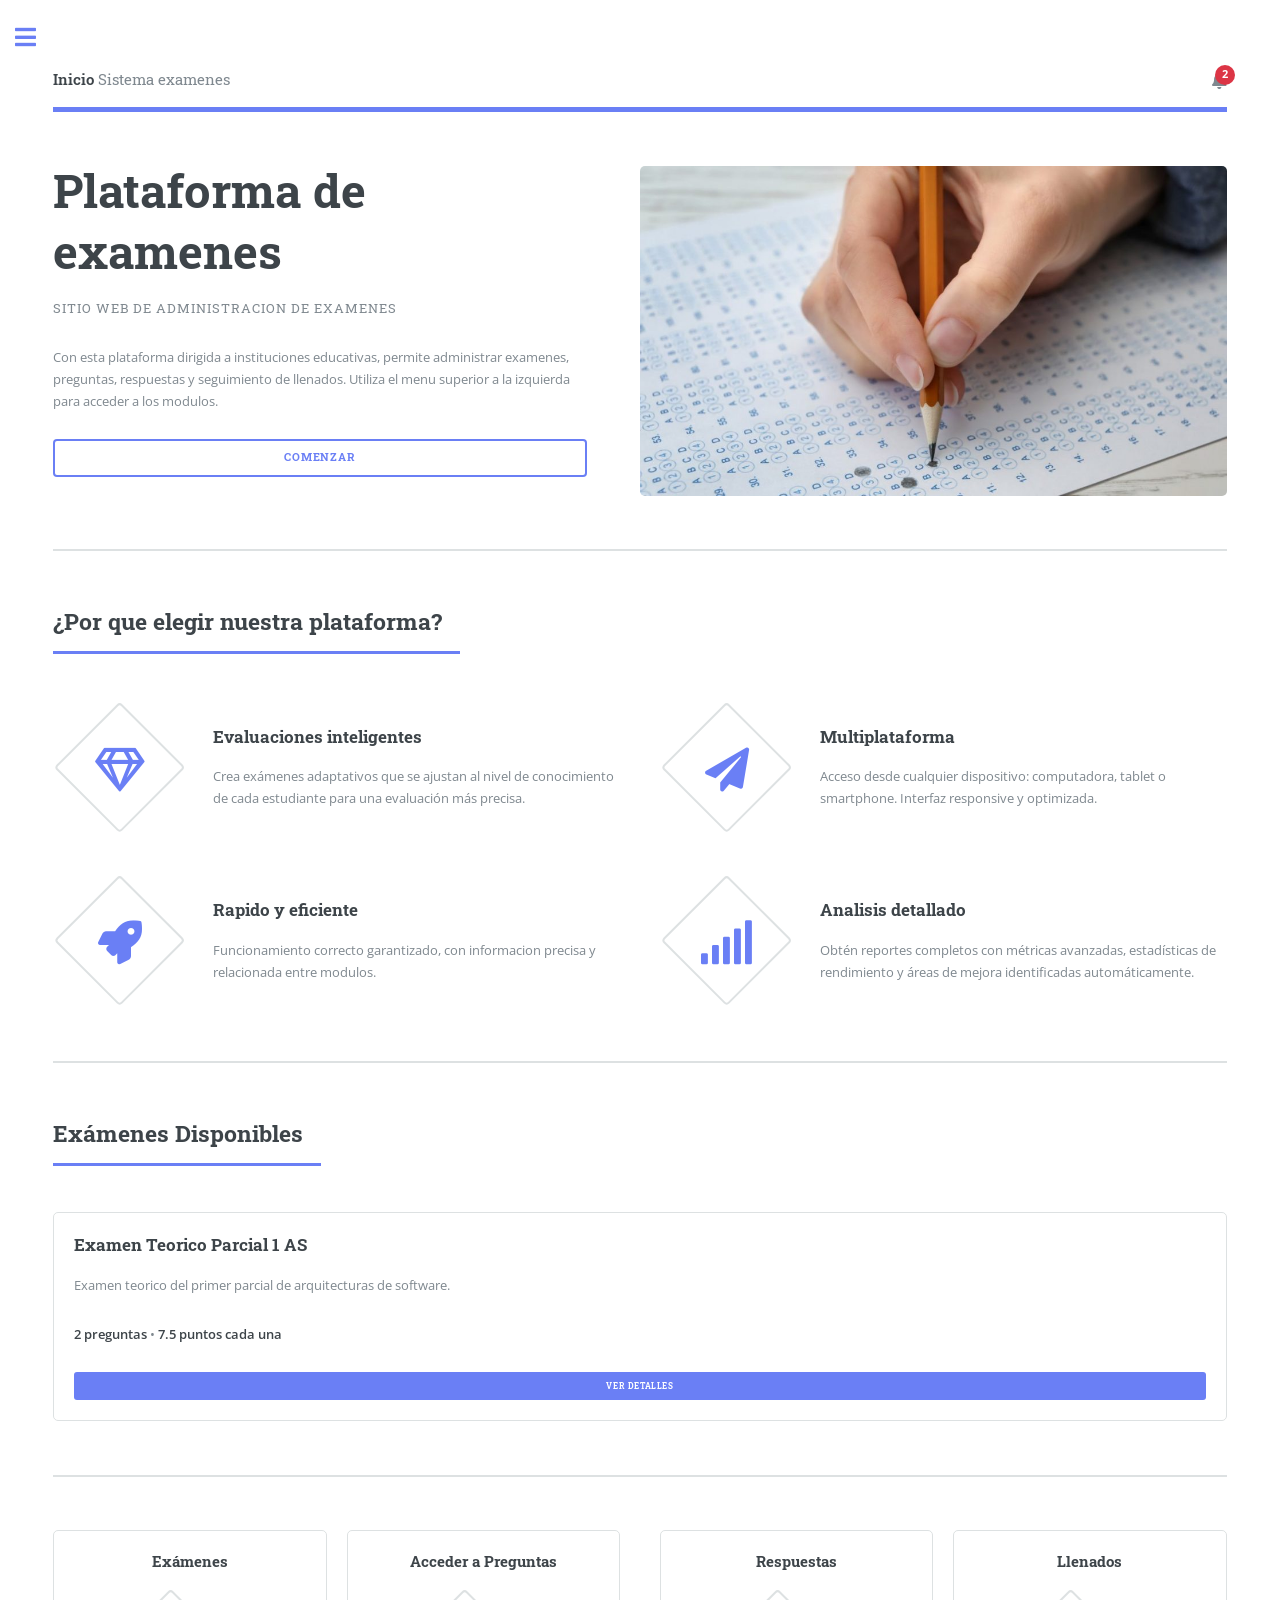
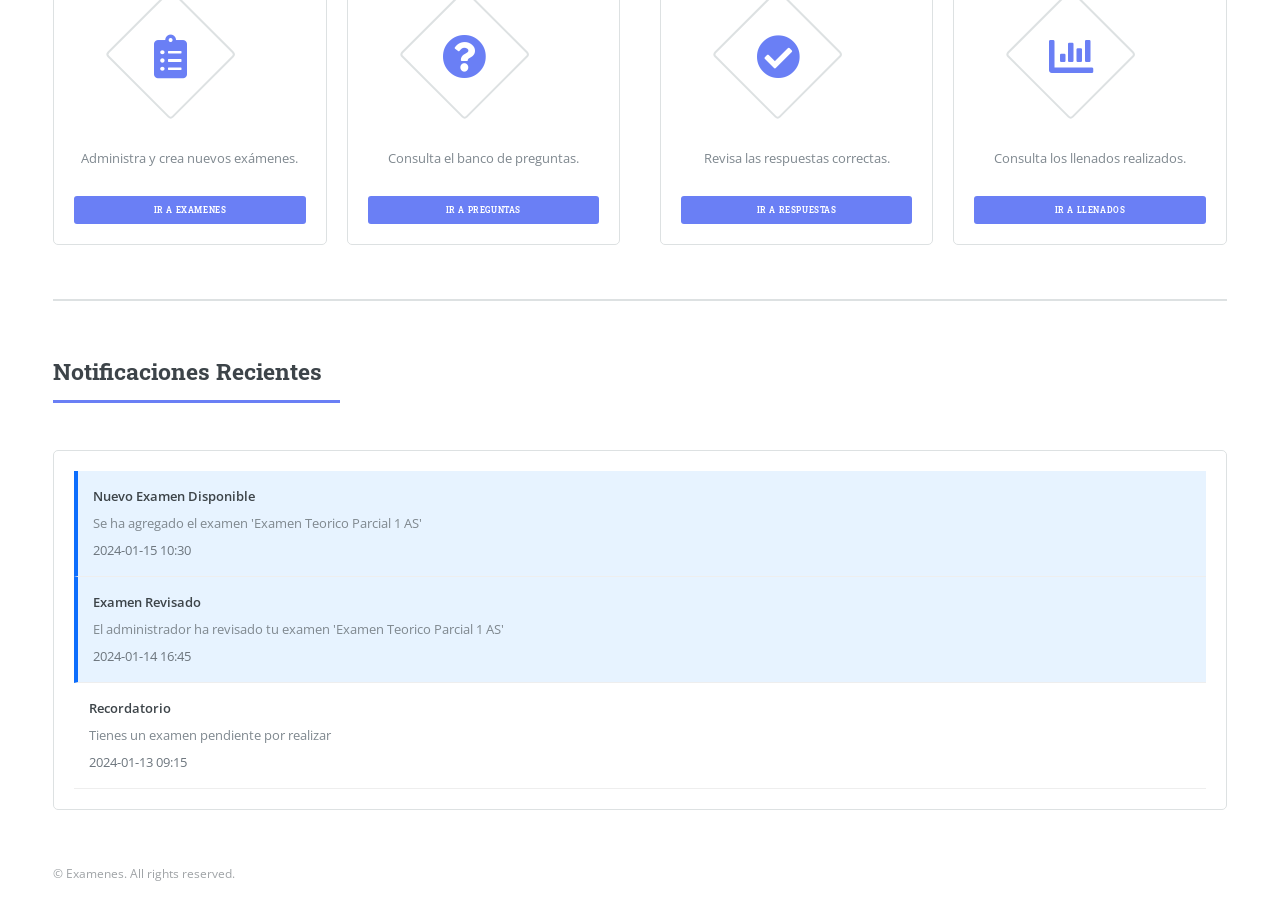
<file: inicio.html>
<!DOCTYPE HTML>
<!--
	Editorial by HTML5 UP
	html5up.net | @ajlkn
	Free for personal and commercial use under the CCA 3.0 license (html5up.net/license)
-->
<html>
	<head>
		<title>Examenes</title>
		<meta charset="utf-8" />
		<meta name="viewport" content="width=device-width, initial-scale=1, user-scalable=no" />
		<link rel="stylesheet" href="assets/css/main.css"/>
		<meta name="theme-color" content="#0d6efd">
		<link rel="manifest" href="manifest.json">
		<link rel="icon" href="favicon.ico" sizes="128x128">
		<link rel="shortcut icon" href="favicon.ico">
		<link rel="apple-touch-icon" href="favicon.ico">
		<style>
			.notification-badge {
				position: relative;
				display: inline-block;
			}
			
			.badge-count {
				position: absolute;
				top: -8px;
				right: -8px;
				background: #dc3545;
				color: white;
				border-radius: 50%;
				width: 20px;
				height: 20px;
				font-size: 0.7rem;
				display: flex;
				align-items: center;
				justify-content: center;
				font-weight: bold;
			}
			
			.notification-item {
				padding: 15px;
				border-bottom: 1px solid #eee;
				cursor: pointer;
				transition: background-color 0.3s;
			}
			
			.notification-item:hover {
				background-color: #f8f9fa;
			}
			
			.notification-item.unread {
				background-color: #e7f3ff;
				border-left: 4px solid #0d6efd;
			}
			
			.notification-time {
				font-size: 0.8rem;
				color: #6c757d;
				margin-top: 5px;
			}
			
			.notification-actions {
				margin-top: 10px;
			}

			/* Estilos para el perfil */
			.profile-section {
				padding: 20px;
				border-bottom: 1px solid #eee;
			}

			.profile-header {
				display: flex;
				align-items: center;
				margin-bottom: 20px;
			}

			.profile-avatar {
				width: 60px;
				height: 60px;
				border-radius: 50%;
				background: linear-gradient(135deg, #0d6efd 0%, #0a58ca 100%);
				display: flex;
				align-items: center;
				justify-content: center;
				color: white;
				font-size: 1.5rem;
				margin-right: 15px;
			}

			.profile-info h3 {
				margin: 0;
				color: #333;
			}

			.profile-info p {
				margin: 5px 0 0 0;
				color: #666;
				font-size: 0.9rem;
			}

			.profile-details {
				background: #f8f9fa;
				padding: 15px;
				border-radius: 8px;
				margin-top: 15px;
			}

			.detail-item {
				display: flex;
				justify-content: space-between;
				padding: 8px 0;
				border-bottom: 1px solid #e9ecef;
			}

			.detail-item:last-child {
				border-bottom: none;
			}

			.detail-label {
				font-weight: 500;
				color: #555;
			}

			.detail-value {
				color: #333;
			}

			.profile-stats {
				display: grid;
				grid-template-columns: 1fr 1fr;
				gap: 10px;
				margin-top: 20px;
			}

			.stat-card {
				background: white;
				padding: 15px;
				border-radius: 8px;
				text-align: center;
				border: 1px solid #e9ecef;
			}

			.stat-number {
				font-size: 1.5rem;
				font-weight: bold;
				color: #0d6efd;
				display: block;
			}

			.stat-label {
				font-size: 0.8rem;
				color: #666;
				margin-top: 5px;
			}

			/* Modal del perfil */
			.profile-modal {
				display: none;
				position: fixed;
				top: 0;
				left: 0;
				width: 100%;
				height: 100%;
				background: rgba(0,0,0,0.5);
				z-index: 10000;
				align-items: center;
				justify-content: center;
			}

			.profile-modal-content {
				background: white;
				border-radius: 10px;
				width: 90%;
				max-width: 500px;
				max-height: 90vh;
				overflow-y: auto;
				box-shadow: 0 10px 30px rgba(0,0,0,0.3);
			}

			.profile-modal-header {
				display: flex;
				justify-content: space-between;
				align-items: center;
				padding: 20px;
				border-bottom: 1px solid #eee;
			}

			.profile-modal-header h3 {
				margin: 0;
				color: #333;
			}

			.close-profile {
				background: none;
				border: none;
				font-size: 1.5rem;
				cursor: pointer;
				color: #666;
			}

			.close-profile:hover {
				color: #333;
			}
		</style>
	</head>
	<body class="is-preload">
			<div id="wrapper">
					<div id="main">
						<div class="inner">
								<header id="header">
									<a href="inicio.html" class="logo"><strong>Inicio</strong> Sistema examenes</a>
									<ul class="icons">
										<li class="notification-badge">
											<a href="modulos/notificaciones.html" class="icon solid fa-bell">
												<span class="badge-count" id="notificationCount">0</span>
											</a>
										</li>
									</ul>
								</header>

								<section id="banner">
									<div class="content">
										<header>
											<h1>Plataforma de examenes</h1>
											<p>Sitio web de administracion de examenes</p>
										</header>
										<p>Con esta plataforma dirigida a instituciones educativas, permite 
												administrar examenes, preguntas, respuestas y seguimiento de llenados. Utiliza el menu superior a la 
												izquierda para acceder a los modulos.</p>

										<div class="col-6 col-12-small">
											<ul class="actions stacked">
												<li><a href="modulos/examenes.html" class="button fit">Comenzar</a></li>
											</ul>
										</div>
									</div>
									<span class="image object">
										<img src="inicio1.jpg" alt="" />
									</span>
								</section>

							<!-- Section -->
								<section>
									<header class="major">
										<h2>¿Por que elegir nuestra plataforma?</h2>
									</header>
									<div class="features">
										<article>
											<span class="icon fa-gem"></span>
											<div class="content">
												<h3>Evaluaciones inteligentes</h3>
												<p>Crea exámenes adaptativos que se ajustan al nivel de conocimiento de cada estudiante 
													para una evaluación más precisa.</p>
											</div>
										</article>
										<article>
											<span class="icon solid fa-paper-plane"></span>
											<div class="content">
												<h3>Multiplataforma</h3>
												<p>Acceso desde cualquier dispositivo: computadora, tablet o smartphone. 
													Interfaz responsive y optimizada.</p>
											</div>
										</article>
										<article>
											<span class="icon solid fa-rocket"></span>
											<div class="content">
												<h3>Rapido y eficiente</h3>
												<p>Funcionamiento correcto garantizado, con informacion precisa y relacionada entre modulos.</p>
											</div>
										</article>
										<article>
											<span class="icon solid fa-signal"></span>
											<div class="content">
												<h3>Analisis detallado</h3>
												<p>Obtén reportes completos con métricas avanzadas, estadísticas de rendimiento y 
													áreas de mejora identificadas automáticamente.</p>
											</div>
										</article>
									</div>
								</section>

								<section>
									<header class="major">
										<h2>Exámenes Disponibles</h2>
									</header>
									<div class="box">
										<article id="exam-1">
											<div class="exam-card">
												<h3 class="exam-title">Examen Teorico Parcial 1 AS</h3>
												<p class="exam-meta">Examen teorico del primer parcial de arquitecturas de software.</p>
												<p><strong>2 preguntas</strong> • <strong>7.5 puntos cada una</strong></p>
												<ul class="actions fit small">
														<li><a href="#" class="button primary fit small">Ver detalles</a></li>
													</ul>
											</div>
										</article>
									</div>
								</section>	
								
								<section>
									<div class="row gtr-200">
										<div class="col-6 col-12-medium">
											<div class="row">
												<div class="col-6 col-12-small">
													<div class="box">
														<h4 style="text-align: center;">Exámenes</h4>
														<div class="features">
															<article style="margin-left: 70px;">
																<span class="icon solid fa-clipboard-list"></span>
															</article>
														</div>
														<p style="text-align: center;">Administra y crea nuevos exámenes.</p>														
														<ul class="actions fit small">
															<li><a href="modulos/examenes.html" class="button primary fit small">Ir a examenes</a></li>
														</ul>
													</div>														
												</div>

												<div class="col-6 col-12-small">
													<div class="box">
														<h4 style="text-align: center;">Acceder a Preguntas</h4>
														<div class="features">
															<article style="margin-left: 70px;">
																<span class="icon solid fa-question-circle"></span>
															</article>
														</div>
														<p style="text-align: center;">Consulta el banco de preguntas.</p>
														<ul class="actions fit small">
															<li><a href="modulos/preguntas.html" class="button primary fit small">Ir a preguntas</a></li>
														</ul>
													</div>													
												</div>
											</div>
										</div>
										
										<div class="col-6 col-12-medium">
											<div class="row">
												<div class="col-6 col-12-small">
													<div class="box">
														<h4 style="text-align: center;">Respuestas</h4>
														<div class="features">
															<article style="margin-left: 70px;">
																<span class="icon solid fa-check-circle"></span>
															</article>
														</div>
														<p style="text-align: center;">Revisa las respuestas correctas.</p>
														<ul class="actions fit small">
															<li><a href="modulos/respuestas.html" class="button primary fit small">Ir a respuestas</a></li>
														</ul>
													</div>														
												</div>

												<div class="col-6 col-12-small">
													<div class="box">
														<h4 style="text-align: center;">Llenados</h4>
														<div class="features">
															<article style="margin-left: 70px;">
																<span class="icon solid fa-chart-bar"></span>
															</article>
														</div>
														<p style="text-align: center;">Consulta los llenados realizados.</p>
														<ul class="actions fit small">
															<li><a href="modulos/llenados.html" class="button primary fit small">Ir a llenados</a></li>
														</ul>
													</div>															
												</div>
											</div>
										</div>
									</div>
								</section>

								<!-- Nuevo módulo de notificaciones en la página principal -->
								<section>
									<header class="major">
										<h2>Notificaciones Recientes</h2>
									</header>
									<div class="box" id="recentNotifications">
										<!-- Las notificaciones se cargarán aquí dinámicamente -->
										<p>Cargando notificaciones...</p>
									</div>
								</section>

								<footer id="footer">
									<p class="copyright">&copy; Examenes. All rights reserved.</p>
								</footer>

						</div>
					</div>

				<!-- Sidebar -->
					<div id="sidebar">
						<div class="inner">
							<!-- Botón de perfil en la parte superior del menú -->
							<div class="profile-section">
								<div class="profile-header">
									<div class="profile-avatar" id="userAvatar">
										A
									</div>
									<div class="profile-info">
										<h3 id="userName">Alumno</h3>
										<p id="userRole">Estudiante</p>
									</div>
								</div>
								<button class="button small fit" onclick="mostrarPerfil()" style="margin-bottom: 5px;">Ver Perfil</button>
								<button class="button small fit" onclick="cerrarSesion()">Cerrar Sesion</button>
							</div>
							<nav id="menu">
								<ul>
									<li><a href="inicio.html">Inicio</a></li>
									<li><a href="modulos/admin.html">Panel administrador</a></li>
									<li><a href="modulos/examenes.html">Examenes</a></li>
									<li><a href="modulos/preguntas.html">Preguntas</a></li>
									<li><a href="modulos/respuestas.html">Respuestas</a></li>
									<li><a href="modulos/llenados.html">Llenados</a></li>
									<li><a href="modulos/notificaciones.html">Notificaciones</a></li>
								</ul>
							</nav>
						</div>
					</div>

			</div>

			<!-- Modal del Perfil -->
			<div class="profile-modal" id="profileModal">
				<div class="profile-modal-content">
					<div class="profile-modal-header">
						<h3>Mi Perfil</h3>
						<button class="close-profile" onclick="cerrarPerfil()">&times;</button>
					</div>
					<div class="profile-section">
						<div class="profile-header">
							<div class="profile-avatar" id="modalAvatar">
								A
							</div>
							<div class="profile-info">
								<h3 id="modalUserName">Alumno</h3>
								<p id="modalUserRole">Estudiante</p>
							</div>
						</div>
						
						<div class="profile-details">
							<div class="detail-item">
								<span class="detail-label">Matrícula:</span>
								<span class="detail-value" id="modalMatricula">A123456</span>
							</div>
							<div class="detail-item">
								<span class="detail-label">Carrera:</span>
								<span class="detail-value" id="modalCarrera">Ingeniería en Software</span>
							</div>
							<div class="detail-item">
								<span class="detail-label">Semestre:</span>
								<span class="detail-value" id="modalSemestre">6° Semestre</span>
							</div>
							<div class="detail-item">
								<span class="detail-label">Email:</span>
								<span class="detail-value" id="modalEmail">alumno@universidad.edu</span>
							</div>
							<div class="detail-item">
								<span class="detail-label">Teléfono:</span>
								<span class="detail-value" id="modalTelefono">+52 55 1234 5678</span>
							</div>
						</div>

						<div class="profile-stats">
							<div class="stat-card">
								<span class="stat-number" id="statExamenes">3</span>
								<span class="stat-label">Exámenes Realizados</span>
							</div>
							<div class="stat-card">
								<span class="stat-number" id="statPromedio">8.5</span>
								<span class="stat-label">Promedio General</span>
							</div>
							<div class="stat-card">
								<span class="stat-number" id="statPendientes">1</span>
								<span class="stat-label">Exámenes Pendientes</span>
							</div>
							<div class="stat-card">
								<span class="stat-number" id="statNotificaciones">2</span>
								<span class="stat-label">Notificaciones</span>
							</div>
						</div>
					</div>
				</div>
			</div>

			<!-- Scripts -->
			<script src="assets/js/jquery.min.js"></script>
			<script src="assets/js/browser.min.js"></script>
			<script src="assets/js/breakpoints.min.js"></script>
			<script src="assets/js/util.js"></script>
			<script src="assets/js/main.js"></script>

			<!-- Script para notificaciones y perfil -->
			<script>
				// cloudflared tunnel --url http://localhost:80
				// Datos del usuario (en un caso real, esto vendría del login)
				const usuario = {
					nombre: "Alumno",
					rol: "Estudiante",
					matricula: "A123456",
					carrera: "Ingeniería en Software",
					semestre: "6° Semestre",
					email: "alumno@universidad.edu",
					telefono: "+52 55 1234 5678",
					examenesRealizados: 3,
					promedioGeneral: 8.5,
					examenesPendientes: 1,
					notificaciones: 2
				};

				// Función para cargar notificaciones
				function cargarNotificaciones() {
					// Simulamos la carga de notificaciones (en un caso real, harías una petición AJAX)
					const notificaciones = [
						{
							id: 1,
							titulo: "Nuevo Examen Disponible",
							mensaje: "Se ha agregado el examen 'Examen Teorico Parcial 1 AS'",
							fecha: "2024-01-15 10:30",
							leida: false,
							tipo: "nuevo_examen"
						},
						{
							id: 2,
							titulo: "Examen Revisado",
							mensaje: "El administrador ha revisado tu examen 'Examen Teorico Parcial 1 AS'",
							fecha: "2024-01-14 16:45",
							leida: false,
							tipo: "examen_revisado"
						},
						{
							id: 3,
							titulo: "Recordatorio",
							mensaje: "Tienes un examen pendiente por realizar",
							fecha: "2024-01-13 09:15",
							leida: true,
							tipo: "recordatorio"
						}
					];

					// Actualizar contador
					const noLeidas = notificaciones.filter(n => !n.leida).length;
					document.getElementById('notificationCount').textContent = noLeidas;

					// Mostrar notificaciones recientes
					const container = document.getElementById('recentNotifications');
					container.innerHTML = '';

					notificaciones.slice(0, 3).forEach(notif => {
						const notifElement = document.createElement('div');
						notifElement.className = `notification-item ${!notif.leida ? 'unread' : ''}`;
						notifElement.innerHTML = `
							<strong>${notif.titulo}</strong>
							<p style="margin: 5px 0;">${notif.mensaje}</p>
							<div class="notification-time">${notif.fecha}</div>
						`;
						container.appendChild(notifElement);
					});

					if (notificaciones.length === 0) {
						container.innerHTML = '<p>No hay notificaciones nuevas</p>';
					}
				}

				// Funciones para el perfil
				function mostrarPerfil() {
					// Actualizar datos en el modal
					document.getElementById('modalUserName').textContent = usuario.nombre;
					document.getElementById('modalUserRole').textContent = usuario.rol;
					document.getElementById('modalMatricula').textContent = usuario.matricula;
					document.getElementById('modalCarrera').textContent = usuario.carrera;
					document.getElementById('modalSemestre').textContent = usuario.semestre;
					document.getElementById('modalEmail').textContent = usuario.email;
					document.getElementById('modalTelefono').textContent = usuario.telefono;
					document.getElementById('statExamenes').textContent = usuario.examenesRealizados;
					document.getElementById('statPromedio').textContent = usuario.promedioGeneral;
					document.getElementById('statPendientes').textContent = usuario.examenesPendientes;
					document.getElementById('statNotificaciones').textContent = usuario.notificaciones;

					// Mostrar modal
					document.getElementById('profileModal').style.display = 'flex';
				}

				function cerrarPerfil() {
					document.getElementById('profileModal').style.display = 'none';
				}

				// Cerrar modal al hacer click fuera del contenido
				document.getElementById('profileModal').addEventListener('click', function(e) {
					if (e.target === this) {
						cerrarPerfil();
					}
				});

				function cerrarSesion() {
					window.location.href = 'index.html';
					}

				// Cargar datos al iniciar la página
				document.addEventListener('DOMContentLoaded', function() {
					// Actualizar datos del usuario en el menú
					document.getElementById('userName').textContent = usuario.nombre;
					document.getElementById('userRole').textContent = usuario.rol;
					
					// Cargar notificaciones
					cargarNotificaciones();
				});
			</script>

	</body>
</html>
</file>
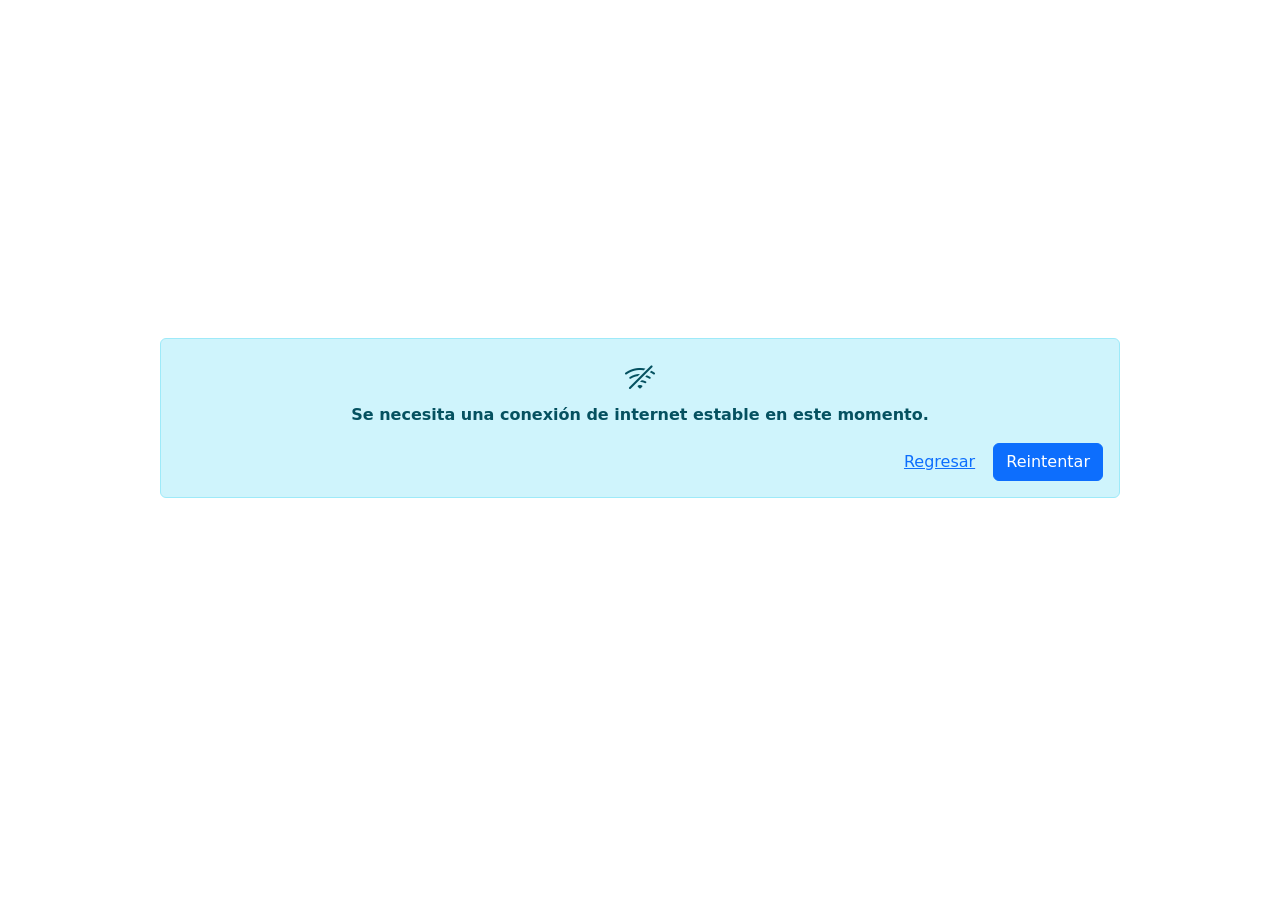
<file: offline.html>
<!DOCTYPE html>
<html lang="es">
<head>
    <meta charset="utf-8">
    <meta name="viewport" content="width=device-width, initial-scale=1, shrink-to-fit=no">

    <meta name="theme-color" content="#0d6efd">
    <link rel="icon" href="favicon.ico" sizes="128x128">
    <link rel="shortcut icon" href="favicon.ico">
    <link rel="apple-touch-icon" href="favicon.ico">

    <link href="https://cdn.jsdelivr.net/npm/bootstrap@5.3.1/dist/css/bootstrap.min.css" rel="stylesheet" integrity="sha384-4bw+/aepP/YC94hEpVNVgiZdgIC5+VKNBQNGCHeKRQN+PtmoHDEXuppvnDJzQIu9" crossorigin="anonymous">
    <link rel="stylesheet" href="https://cdn.jsdelivr.net/npm/bootstrap-icons@1.10.4/font/bootstrap-icons.css">
    <script src="https://code.jquery.com/jquery-3.7.1.min.js" integrity="sha256-/JqT3SQfawRcv/BIHPThkBvs0OEvtFFmqPF/lYI/Cxo=" crossorigin="anonymous"></script>

    <title>Se necesita internet</title>
</head>
<body>
    <div class="alert alert-info" style="position: absolute; top: 37.5%; left: 12.5%; right: 12.5%; text-align: center;">
        <i class="bi bi-wifi-off text-center" style="font-size: 2em;"></i>
        <p class="text-center fw-bolder">Se necesita una conexión de internet estable en este momento.</p>
        <div class="text-end">
            <button class="btn btn-link" onclick="history.back();">Regresar</button>
            <button class="btn btn-primary online-required" onclick="window.location = location.href;">Reintentar</button>
        </div>
    </div>

    <script src="https://cdn.jsdelivr.net/npm/bootstrap@5.3.1/dist/js/bootstrap.bundle.min.js" integrity="sha384-HwwvtgBNo3bZJJLYd8oVXjrBZt8cqVSpeBNS5n7C8IVInixGAoxmnlMuBnhbgrkm" crossorigin="anonymous"></script>

    <!-- service worker scripts -->
    <script src="pwa-constants.js" charset="utf-8"></script>
    <script src="pwa-network.js" charset="utf-8"></script>
    <!-- /service worker scripts -->

    <script>
        window.addEventListener("online", function (event) {
            window.location = location.href;
        })

        validateOnline();
    </script>
</body>
</html>
</file>
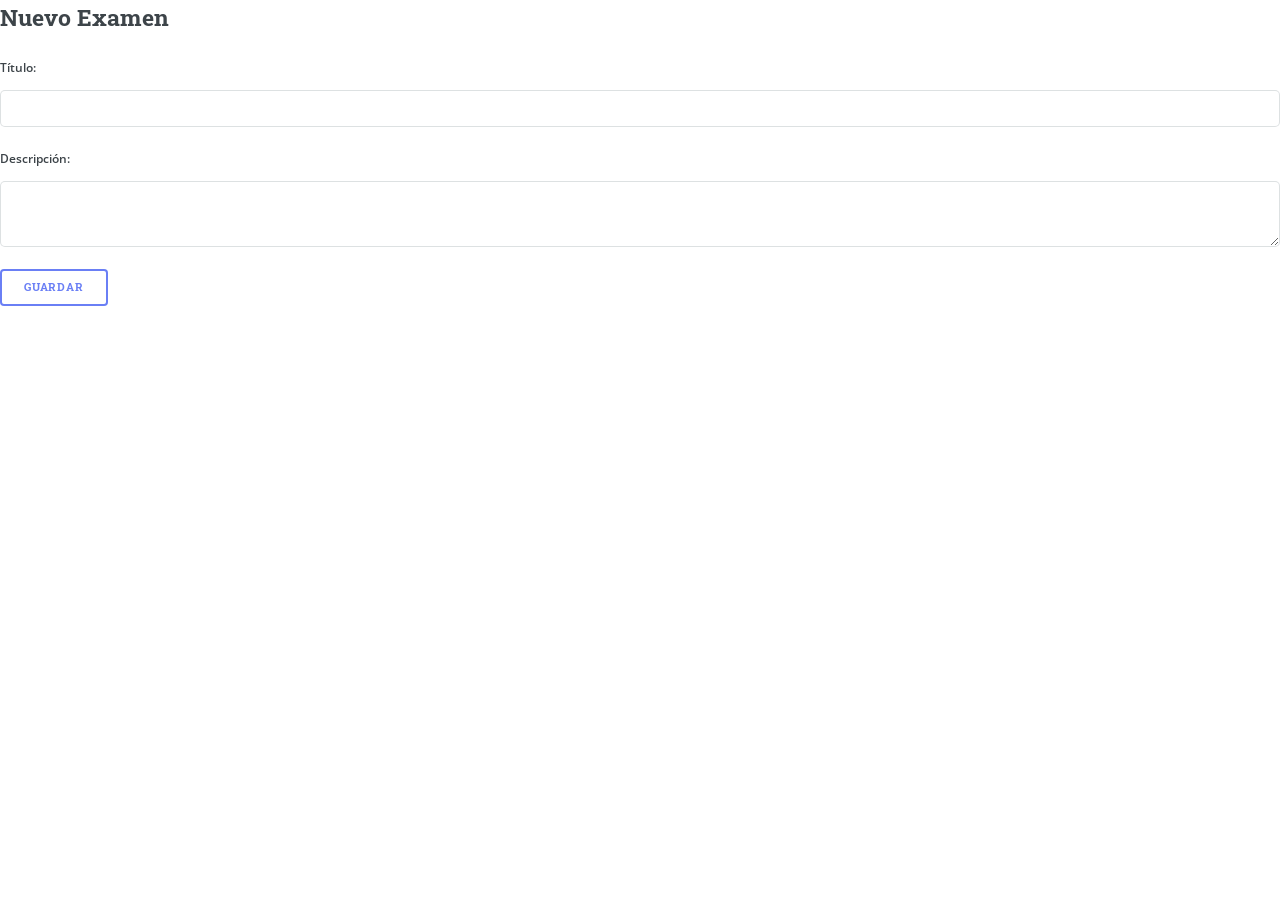
<file: modulos/crearExamen.html>
<!DOCTYPE html>
<html lang="es">
<head>
	<meta charset="UTF-8">
	<title>Nuevo Examen</title>
	<link rel="stylesheet" href="../assets/css/main.css" />
</head>
<body>
	<section>
		<h2>Nuevo Examen</h2>
		<form id="formExamen">
			<label>Título:</label>
			<input type="text" id="tituloExamen" required><br>
			<label>Descripción:</label>
			<textarea id="descripcion"></textarea><br>
			<button type="submit">Guardar</button>
		</form>
		<p id="estado"></p>
	</section>

	<script src="../assets/js/jquery.min.js"></script>
	<script>
		const API_URL = "../api/examenes_create.php";
		const PENDING_KEY = "examenesPendientes";

		async function limpiarCacheExamenes() {
			if ('caches' in window) {
				const cache = await caches.open('practica1awp-data-v1');
				const cacheKeys = await cache.keys();
				
				for (const request of cacheKeys) {
					if (request.url.includes('examenes.php')) {
						await cache.delete(request);
						console.log('cache de examenes.php eliminado');
					}
				}
			}
		}

		function guardarOffline(examen) {
			let pendientes = JSON.parse(localStorage.getItem(PENDING_KEY) || "[]");
			pendientes.push(examen);
			localStorage.setItem(PENDING_KEY, JSON.stringify(pendientes));
			console.log("Examen guardado offline:", examen);
		}

		async function sincronizarPendientes() {
			const pendientes = JSON.parse(localStorage.getItem(PENDING_KEY) || "[]");
			
			if (pendientes.length === 0) {
				console.log("No hay examenes pendientes");
				return false;
			}

			console.log(`Sincronizando ${pendientes.length} examen(es) pendiente(s)...`);
			
			let sincronizados = [];
			
			for (const examen of pendientes) {
				try {
					const res = await fetch(API_URL, {
						method: "POST",
						headers: { "Content-Type": "application/json" },
						body: JSON.stringify(examen)
					});
					
					const data = await res.json();
					
					if (data.success) {
						console.log("✓ Examen sincronizado:", examen.tituloExamen);
						sincronizados.push(examen);
					} else {
						console.error("Error al sincronizar:", data.error);
					}
				} catch (err) {
					console.warn("No se pudo sincronizar aún:", err);
					return false;
				}
			}

			if (sincronizados.length > 0) {
				let nuevoPendientes = pendientes.filter(p => !sincronizados.includes(p));
				localStorage.setItem(PENDING_KEY, JSON.stringify(nuevoPendientes));
				
				await limpiarCacheExamenes();
				
				console.log(`🧹 ${sincronizados.length} examen(es) sincronizado(s) correctamente`);
				return true;
			}
			
			return false;
		}

		window.addEventListener("online", async () => {
			console.log("conexion restaurada, sincronizando...");
			const sincronizado = await sincronizarPendientes();
			
			if (sincronizado) {
				const estado = document.getElementById("estado");
				if (estado) {
					estado.textContent = "examenes sincronizados automaticamente. Redirigiendo...";
					estado.style.color = "green";
				}
				
				setTimeout(() => {
					window.location.href = "examenes.html";
				}, 1500);
			}
		});

		document.getElementById("formExamen").addEventListener("submit", async e => {
			e.preventDefault();
			
			const titulo = document.getElementById("tituloExamen").value.trim();
			const descripcion = document.getElementById("descripcion").value.trim();
			const estado = document.getElementById("estado");
			const examen = { tituloExamen: titulo, descripcion };

			if (!navigator.onLine) {
				guardarOffline(examen);
				estado.textContent = "Sin conexion. Examen guardado offline. Se sincronizará automáticamente al volver online.";
				estado.style.color = "orange";
				
				if ('serviceWorker' in navigator && 'SyncManager' in window) {
					try {
						const reg = await navigator.serviceWorker.ready;
						await reg.sync.register('sync-examenes-pendientes');
						console.log("Background Sync registrado");
					} catch(err) {
						console.warn("Background Sync no disponible:", err);
					}
				}
				
				setTimeout(() => {
					window.location.href = "examenes.html";
				}, 2000);
				
				return;
			}

			try {
				const res = await fetch(API_URL, {
					method: "POST",
					headers: { "Content-Type": "application/json" },
					body: JSON.stringify(examen)
				});
				
				const data = await res.json();
				
				if (data.success) {
					estado.textContent = "Examen insertado correctamente.";
					estado.style.color = "green";
					
					await sincronizarPendientes();
					
					await limpiarCacheExamenes();
					
					setTimeout(() => {
						window.location.href = "examenes.html";
					}, 1000);
				} else {
					throw new Error(data.error || "Error al insertar");
				}
			} catch (err) {
				console.error("Error:", err);
				estado.textContent = "Error: " + err.message + ". Guardado offline.";
				estado.style.color = "red";
				guardarOffline(examen);
				
				setTimeout(() => {
					window.location.href = "examenes.html";
				}, 2000);
			}
		});

		window.addEventListener("load", async () => {
			const pendientes = JSON.parse(localStorage.getItem(PENDING_KEY) || "[]");
			
			if (pendientes.length > 0) {
				const estado = document.getElementById("estado");
				estado.textContent = `⏳ Hay ${pendientes.length} examen(es) pendiente(s) de sincronizar`;
				estado.style.color = "blue";
				
				if (navigator.onLine) {
					const sincronizado = await sincronizarPendientes();
					if (sincronizado) {
						estado.textContent = "Exámenes sincronizados correctamente";
						estado.style.color = "green";
					}
				}
			}
		});
	</script>
</body>
</html>
</file>
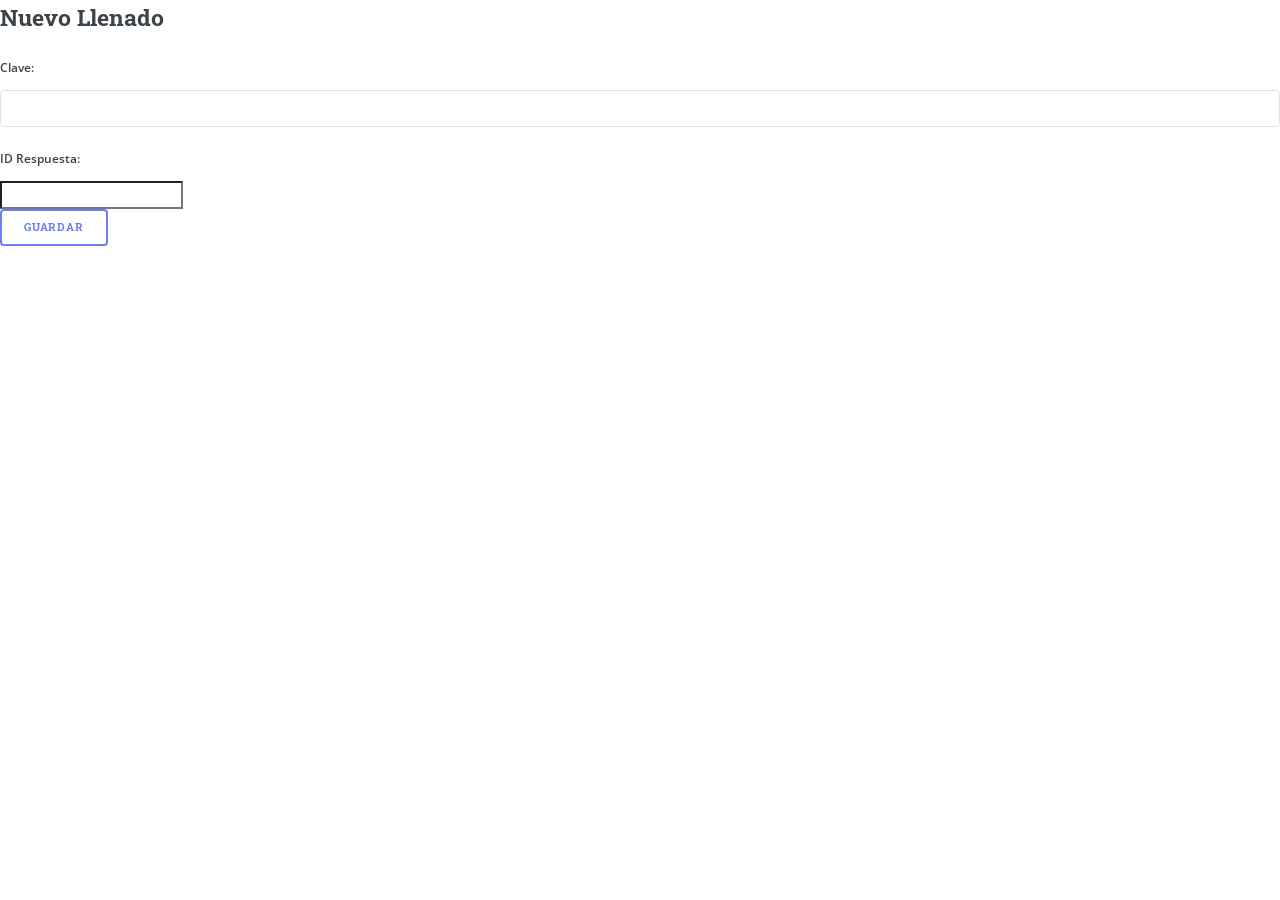
<file: modulos/crearLlenado.html>
<!DOCTYPE html>
<html lang="es">
<head>
	<meta charset="UTF-8">
	<title>Nuevo Llenado</title>
	<link rel="stylesheet" href="../assets/css/main.css" />
</head>
<body>
	<section>
		<h2>Nuevo Llenado</h2>
		<form id="formLlenado">
			<label>Clave:</label>
			<input type="text" id="claveLlenado" required><br>
			<label>ID Respuesta:</label>
			<input type="number" id="idRespuesta" required><br>
			<button type="submit">Guardar</button>
		</form>
		<p id="estado"></p>
	</section>

	<script src="../assets/js/jquery.min.js"></script>
	<script>
		const API_URL = "../api/llenados_create.php";
		const PENDING_KEY = "llenadosPendientes";

		async function limpiarCacheLlenados() {
			if ('caches' in window) {
				const cache = await caches.open('practica1awp-data-v1');
				const cacheKeys = await cache.keys();
				for (const request of cacheKeys) {
					if (request.url.includes('llenados.php')) {
						await cache.delete(request);
					}
				}
			}
		}

		function guardarOffline(llenado) {
			let pendientes = JSON.parse(localStorage.getItem(PENDING_KEY) || "[]");
			pendientes.push(llenado);
			localStorage.setItem(PENDING_KEY, JSON.stringify(pendientes));
		}

		async function sincronizarPendientes() {
			const pendientes = JSON.parse(localStorage.getItem(PENDING_KEY) || "[]");
			if (pendientes.length === 0) return false;

			let sincronizados = [];
			for (const llenado of pendientes) {
				try {
					const res = await fetch(API_URL, {
						method: "POST",
						headers: { "Content-Type": "application/json" },
						body: JSON.stringify(llenado)
					});
					const data = await res.json();
					if (data.success) sincronizados.push(llenado);
				} catch { return false; }
			}

			if (sincronizados.length > 0) {
				let nuevoPendientes = pendientes.filter(p => !sincronizados.includes(p));
				localStorage.setItem(PENDING_KEY, JSON.stringify(nuevoPendientes));
				await limpiarCacheLlenados();
				return true;
			}
			return false;
		}

		document.getElementById("formLlenado").addEventListener("submit", async e => {
			e.preventDefault();
			const clave = document.getElementById("claveLlenado").value.trim();
			const idRespuesta = parseInt(document.getElementById("idRespuesta").value);
			const llenado = { Clave: clave, idRespuesta };
			const estado = document.getElementById("estado");

			if (!navigator.onLine) {
				guardarOffline(llenado);
				estado.textContent = "Sin conexión. Guardado offline.";
				estado.style.color = "orange";

                if ('serviceWorker' in navigator && 'SyncManager' in window) {
    try {
        const reg = await navigator.serviceWorker.ready;
        await reg.sync.register(SYNC_LLENADOS_TAG);
        console.log("Background Sync registrado para llenados");
    } catch(err) {
        console.warn("Background Sync no disponible para llenados:", err);
    }
}


				setTimeout(() => window.location.href = "llenados.html", 2000);
				return;
			}

			try {
				const res = await fetch(API_URL, {
					method: "POST",
					headers: { "Content-Type": "application/json" },
					body: JSON.stringify(llenado)
				});
				const data = await res.json();
				if (data.success) {
					estado.textContent = "Llenado insertado correctamente.";
					estado.style.color = "green";
					await sincronizarPendientes();
					await limpiarCacheLlenados();
					setTimeout(() => window.location.href = "llenados.html", 1000);
				} else throw new Error(data.error || "Error al insertar");
			} catch (err) {
				estado.textContent = "⚠️ Error: " + err.message + ". Guardado offline.";
				estado.style.color = "red";
				guardarOffline(llenado);
				setTimeout(() => window.location.href = "llenados.html", 2000);
			}
		});

		window.addEventListener("online", async () => {
			await sincronizarPendientes();
		});
	</script>
</body>
</html>
</file>
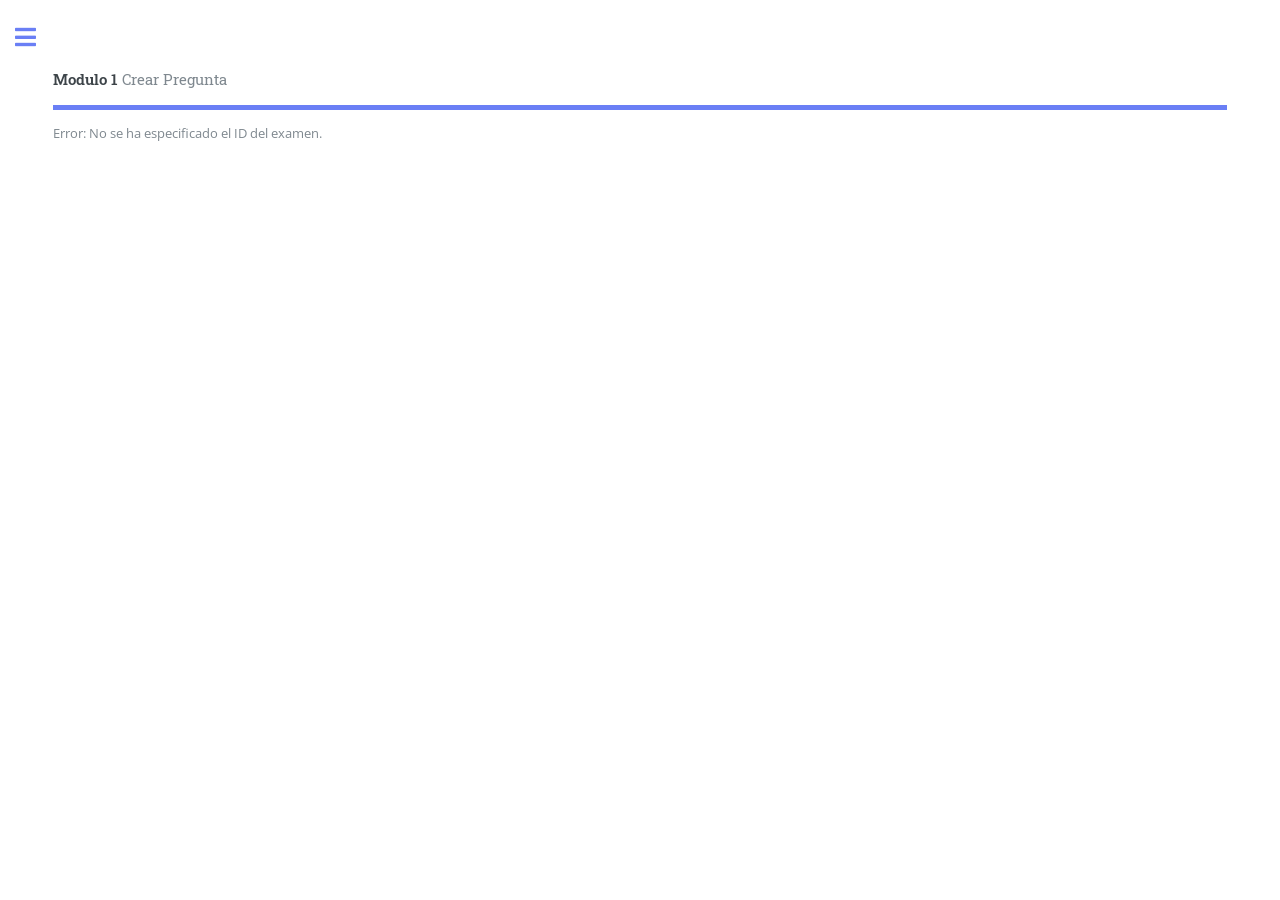
<file: modulos/crearPregunta.html>
<!DOCTYPE HTML>
<html>
    <head>
        <title>Crear Pregunta</title>
        <meta charset="utf-8" />
        <meta name="viewport" content="width=device-width, initial-scale=1, user-scalable=no" />
        <link rel="stylesheet" href="../assets/css/main.css" />
        <meta name="theme-color" content="#0d6efd">
        <link rel="manifest" href="../manifest.json">
        <link rel="icon" href="../favicon.ico" sizes="128x128">
        <link rel="shortcut icon" href="../favicon.ico">
        <link rel="apple-touch-icon" href="../favicon.ico">
    </head>

    <body class="is-preload">
        <div id="wrapper">
            <div id="main">
                <div class="inner">
                    <header id="header" style="margin-bottom: -40px;">
                        <a href="preguntas.html" class="logo"><strong>Modulo 1</strong> Crear Pregunta</a>
                    </header>

                    <section>
                        <form id="crearPreguntaForm">
                            <div class="row gtr-uniform">
                                <div class="col-12">
                                    <input type="hidden" id="idExamen" name="idExamen">
                                    <label for="pregunta">Texto de la Pregunta:</label>
                                    <textarea name="pregunta" id="pregunta" placeholder="Escribe tu pregunta aquí" rows="6" required></textarea>
                                </div>
                                <div class="col-6 col-12-small">
                                    <label for="valor">Valor (puntos):</label>
                                    <input type="number" name="valor" id="valor" value="1" min="1" required />
                                </div>
                                <div class="col-12">
                                    <ul class="actions">
                                        <li><input type="submit" value="Guardar Pregunta" class="primary" /></li>
                                        <li><input type="reset" value="Reset" /></li>
                                    </ul>
                                </div>
                            </div>
                        </form>
                        <p id="message" style="margin-top: 1rem;"></p>
                    </section>
                </div>
            </div>

            <div id="sidebar">
                <div class="inner">
                    <nav id="menu">
                        <header class="major">
                            <h2>Menu</h2>
                        </header>
                        <ul>
                            <li><a href="../inicio.html">Inicio</a></li>
                            <li><a href="examenes.html">Examenes</a></li>
                            <li><a href="preguntas.html">Preguntas</a></li>
                            <li><a href="respuestas.html">Respuestas</a></li>
                            <li><a href="llenados.html">Llenados</a></li>
                            <li><a href="notificaciones.html">Notificaciones</a></li>
                        </ul>
                    </nav>
                </div>
            </div>
        </div>

        <script src="../assets/js/jquery.min.js"></script>
        <script src="../assets/js/browser.min.js"></script>
        <script src="../assets/js/breakpoints.min.js"></script>
        <script src="../assets/js/util.js"></script>
        <script src="../assets/js/main.js"></script>

        <script src="../pwa-constants.js" charset="utf-8"></script>
        <script src="../pwa-installer.js" charset="utf-8"></script>
        <script src="../pwa-sw.js" charset="utf-8"></script>
        <script src="../pwa-network.js" charset="utf-8"></script>

        <script>
            // --- CONSTANTES GLOBALES (ASEGÚRATE DE QUE ESTAS TAMBIÉN ESTÉN EN TU PWA-SW.JS) ---
            const API_URL_PREGUNTAS_CREATE = "../api/preguntas_create.php";
            
            document.addEventListener('DOMContentLoaded', () => {
                const urlParams = new URLSearchParams(window.location.search);
                const idExamen = urlParams.get('idExamen');
                
                if (idExamen) {
                    document.getElementById('idExamen').value = idExamen;
                } else {
                    document.querySelector('form').innerHTML = '<p>Error: No se ha especificado el ID del examen.</p>';
                    return; // No permitir enviar el formulario si no hay idExamen
                }

                document.getElementById('crearPreguntaForm').addEventListener('submit', async (e) => {
                    e.preventDefault();
                    
                    const form = e.target;
                    const formData = new FormData(form);
                    const preguntaData = Object.fromEntries(formData.entries());

                    const dataToSend = {
                        idExamen: preguntaData.idExamen,
                        pregunta: preguntaData.pregunta,
                        valor: preguntaData.valor
                    };

                    const messageElement = document.getElementById('message');
                    messageElement.textContent = ''; 
                    messageElement.style.color = '';

                    console.log("Estado de conexión:", navigator.onLine ? "Online" : "Offline");

                    if (navigator.onLine) {
                        // --- LÓGICA ONLINE ---
                        try {
                            const res = await fetch(API_URL_PREGUNTAS_CREATE, {
                                method: "POST",
                                headers: { "Content-Type": "application/json" },
                                body: JSON.stringify(dataToSend)
                            });
                            const data = await res.json();

                            if (data.success) {
                                messageElement.textContent = "Pregunta creada y guardada en el servidor.";
                                messageElement.style.color = 'green';
                                form.reset();
                                // Opcional: limpiar caché del Service Worker para forzar actualización de la lista
                                // if ('caches' in window) {
                                //     const cache = await caches.open('practica1awp-data-v1'); // Usa el nombre de tu caché de datos
                                //     const cacheKeys = await cache.keys();
                                //     for (const request of cacheKeys) {
                                //         if (request.url.includes('preguntas.php')) { // Elimina entradas de preguntas.php
                                //             await cache.delete(request);
                                //             console.log('🗑️ Caché de preguntas.php eliminado tras creación online.');
                                //         }
                                //     }
                                // }
                                setTimeout(() => window.location.href = `preguntas.html?idExamen=${idExamen}`, 1500);
                            } else {
                                throw new Error(data.error || "Error desconocido al guardar en el servidor.");
                            }
                        } catch (err) {
                            messageElement.textContent = `Error al conectar con el servidor: ${err.message}. Intentando guardar offline.`;
                            messageElement.style.color = 'red';
                            console.error("Error al guardar la pregunta (ONLINE):", err);
                            // Si falla la conexión a pesar de navigator.onLine (servidor caído, etc.),
                            // intentamos guardar offline como fallback.
                            guardarPreguntaOffline(dataToSend, messageElement, form, idExamen);
                        }
                    } else {
                        // --- LÓGICA OFFLINE ---
                        guardarPreguntaOffline(dataToSend, messageElement, form, idExamen);
                    }
                });
            });

            // Función para manejar el guardado offline
            async function guardarPreguntaOffline(preguntaData, messageElement, form, idExamen) {
                // Envía la pregunta al Service Worker para que la guarde en su storage (IndexedDB, etc.)
                if ('serviceWorker' in navigator && navigator.serviceWorker.controller) {
                    navigator.serviceWorker.controller.postMessage({
                        action: 'guardarPreguntaOffline',
                        pregunta: preguntaData,
                        key: PENDING_PREGUNTAS_KEY // Pasa la clave para que el SW sepa dónde guardar
                    });
                    console.log("Mensaje enviado al SW para guardar pregunta offline:", preguntaData);
                } else {
                    // Fallback si no hay SW activo o es la primera carga (guarda en localStorage)
                    let pendientes = JSON.parse(localStorage.getItem(PENDING_PREGUNTAS_KEY) || "[]");
                    pendientes.push(preguntaData);
                    localStorage.setItem(PENDING_PREGUNTAS_KEY, JSON.stringify(pendientes));
                    console.warn("SW no activo, guardando en localStorage como fallback:", preguntaData);
                }
                
                messageElement.textContent = "Pregunta guardada localmente. Se sincronizará cuando haya conexión.";
                messageElement.style.color = 'orange';
                form.reset();

                // Registra el Background Sync
                if ('serviceWorker' in navigator && 'SyncManager' in window) {
                    navigator.serviceWorker.ready.then(reg => {
                        reg.sync.register(SYNC_PREGUNTAS_TAG)
                            .then(() => console.log('Sincronización de preguntas registrada con tag:', SYNC_PREGUNTAS_TAG))
                            .catch(err => console.error('Error registrando sync de preguntas:', err));
                    });
                } else {
                    console.warn("Background Sync API no disponible.");
                }
                
                setTimeout(() => window.location.href = `preguntas.html?idExamen=${idExamen}`, 2500);
            }
        </script>
    </body>
</html>
</file>
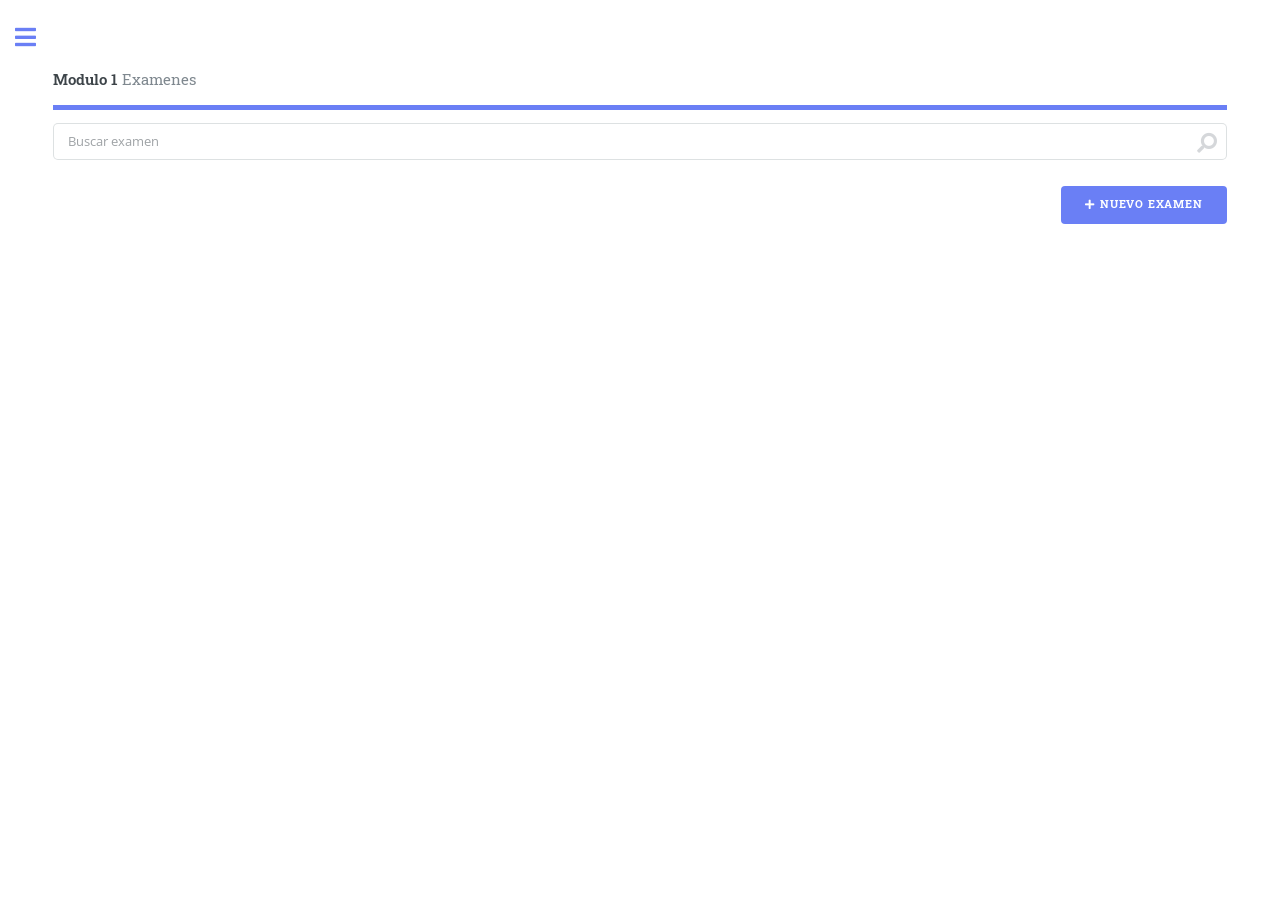
<file: modulos/examenes.html>
<!DOCTYPE HTML>
<html>
	<head>
		<title>Examenes</title>
		<meta charset="utf-8" />
		<meta name="viewport" content="width=device-width, initial-scale=1, user-scalable=no" />
		<link rel="stylesheet" href="../assets/css/main.css" />
		<meta name="theme-color" content="#0d6efd">
		<link rel="manifest" href="../manifest.json">
		<link rel="icon" href="../favicon.ico" sizes="128x128">
		<link rel="shortcut icon" href="../favicon.ico">
		<link rel="apple-touch-icon" href="../favicon.ico">
	</head>
	
	<body class="is-preload">
		<div id="wrapper">
			<div id="main">
				<div class="inner">
					<header id="header" style="margin-bottom: -40px;">
						<a href="examenes.html" class="logo"><strong>Modulo 1</strong> Examenes</a>
					</header>

					<section>
						<section id="search" class="alt">
							<form method="post" action="#">
								<input type="text" name="query" id="query" placeholder="Buscar examen" />
							</form>
						</section>

						<div class="col-6 col-12-medium">
							<ul class="actions" style="justify-content: end;">
								<li><a href="crearExamen.html" class="button primary icon solid fa-plus">Nuevo examen</a></li>
							</ul>
						</div>

						<div class="content">
							<div class="container" id="examenes-container">
								<p id="loading">Cargando examenes...</p>
							</div>
						</div>
					</section>
				</div>
			</div>

			<div id="sidebar">
				<div class="inner">
					<nav id="menu">
						<header class="major">
							<h2>Menu</h2>
						</header>
						<ul>
							<li><a href="../inicio.html">Inicio</a></li>
							<li><a href="examenes.html">Examenes</a></li>
							<li><a href="preguntas.html">Preguntas</a></li>
							<li><a href="respuestas.html">Respuestas</a></li>
							<li><a href="llenados.html">Llenados</a></li>
							<li><a href="notificaciones.html">Notificaciones</a></li>
						</ul>
					</nav>
				</div>
			</div>
		</div>

		<script src="../assets/js/jquery.min.js"></script>
		<script src="../assets/js/browser.min.js"></script>
		<script src="../assets/js/breakpoints.min.js"></script>
		<script src="../assets/js/util.js"></script>
		<script src="../assets/js/main.js"></script>
		
		<script src="../pwa-constants.js" charset="utf-8"></script>
		<script src="../pwa-installer.js" charset="utf-8"></script>
		<script src="../pwa-sw.js" charset="utf-8"></script>
		<script src="../pwa-network.js" charset="utf-8"></script>

		<script>

			
			const API_URL = "../api/examenes_create.php";	
			const API_EDITAR_URL = "../api/examenes_update.php";
			const PENDING_KEY = "examenesPendientes";
			const UPDATE_KEY = "examenes_edit_pendientes";

			async function limpiarCacheExamenes() {
				if ('caches' in window) {
					const cache = await caches.open('practica1awp-data-v1');
					const cacheKeys = await cache.keys();
					
					for (const request of cacheKeys) {
						if (request.url.includes('examenes.php')) {
							await cache.delete(request);
							console.log('cache de examenes.php eliminado');
						}
					}
				}
			}

			async function sincronizarPendientes() {
				const pendientes = JSON.parse(localStorage.getItem(PENDING_KEY) || "[]");
				
				if (pendientes.length === 0) {
					console.log("no hay examenes pendientes");
					return false;
				}

				console.log(`sincronizando ${pendientes.length} examenes pendientes...`);
				
				let sincronizados = [];
				
				for (const examen of pendientes) {
					try {
						const res = await fetch(API_URL, {
							method: "POST",
							headers: { "Content-Type": "application/json" },
							body: JSON.stringify(examen)
						});
						
						const data = await res.json();
						
						if (data.success) {
							console.log("examen sincronizado:", examen.tituloExamen);
							sincronizados.push(examen);
						} else {
							console.error("error al sincronizar:", data.error);
						}
					} catch (err) {
						console.warn("no se pudo sincronizar aún:", err);
						return false;
					}
				}

				if (sincronizados.length > 0) {
					let nuevoPendientes = pendientes.filter(p => !sincronizados.includes(p));
					localStorage.setItem(PENDING_KEY, JSON.stringify(nuevoPendientes));
					await limpiarCacheExamenes();
					console.log(`🧹 ${sincronizados.length} examenes sincronizados correctamente`);
					return true;
				}
				
				return false;
			}

			async function sincronizarEdiciones() {
				const pendientes = JSON.parse(localStorage.getItem(UPDATE_KEY) || "[]");
				
				if (pendientes.length === 0) {
					console.log("no hay ediciones pendientes");
					return false;
				}

				console.log(`sincronizando ${pendientes.length} ediciones pendientes...`);
				
				let sincronizados = [];
				
				for (const examen of pendientes) {
					try {
						const res = await fetch(API_EDITAR_URL, {
							method: "POST",
							headers: { "Content-Type": "application/json" },
							body: JSON.stringify(examen)
						});
						
						const data = await res.json();
						
						if (data.success) {
							console.log("edicion sincronizada:", examen.idExamen);
							sincronizados.push(examen);
						} else {
							console.error("error al sincronizar edición:", data.error);
						}
					} catch (err) {
						console.warn("no se pudo sincronizar edicion aun:", err);
						return false;
					}
				}

				if (sincronizados.length > 0) {
					let nuevosPendientes = pendientes.filter(p => !sincronizados.some(s => s.idExamen === p.idExamen));
					localStorage.setItem(UPDATE_KEY, JSON.stringify(nuevosPendientes));
					await limpiarCacheExamenes();
					console.log(`ediciones ${sincronizados.length} sincronizadas correctamente`);
					return true;
				}
				
				return false;
			}

			window.addEventListener("online", async () => {
				console.log("conexion restaurada, sincronizando...");
				
				const loading = document.getElementById('loading');
				loading.style.display = 'block';
				loading.innerHTML = '<p style="color: blue;">sincronizando datos pendientes...</p>';
				
				const sincronizadoCrear = await sincronizarPendientes();
				const sincronizadoEditar = await sincronizarEdiciones();
				
				if (sincronizadoCrear || sincronizadoEditar) {
					loading.innerHTML = '<p style="color: green;">datos sincronizados. Recargando lista...</p>';
					
					setTimeout(() => {
						cargarExamenes();
					}, 1000);
				} else {
					cargarExamenes();
				}
			});

			function renderizarExamenes(examenes) {
				const container = document.getElementById('examenes-container');
				const loading = document.getElementById('loading');
				loading.style.display = 'none';

				container.innerHTML = '';

				if (!examenes || examenes.length === 0) {
					container.innerHTML = '<p>estas offline - mostrando datos en cache</p><p style="font-size: 12px; color: gray;">No hay examenes en caché o la conexión está cerrada.</p>';
					return;
				}

				localStorage.setItem('examenes_cache', JSON.stringify(examenes));

				examenes.forEach(examen => {
					const card = document.createElement('div');
					card.className = 'card';
					card.dataset.id = examen.idExamen || Date.now();
					card.innerHTML = `
						<div class="card-preview">[Preview]</div>
						<div class="card-content">
							<p class="card-title">${examen.tituloExamen || 'Sin título'}</p>
							<p class="card-desc">${examen.descripcion || 'Sin descripción'}</p>
						</div>
						<div class="card-buttons">
							<button class="btn-eliminar button small">Eliminar</button>
							<button class="btn-editar button small">Editar</button>
						</div>
					`;

					card.addEventListener('click', (e) => {
						if (e.target.classList.contains('btn-eliminar') || e.target.classList.contains('btn-editar')) return;
						
						localStorage.setItem('ultimoExamen', examen.idExamen);
						window.location.href = `preguntas.html?idExamen=${examen.idExamen}`;
					});


					const btnEliminar = card.querySelector('.btn-eliminar');
					btnEliminar.addEventListener('click', (e) => eliminarExamen(e, examen.idExamen, card));

					const btnEditar = card.querySelector('.btn-editar');
					btnEditar.addEventListener('click', () => {
						localStorage.setItem(`examen_${examen.idExamen}`, JSON.stringify(examen));
						window.location.href = `editarExamen.html?id=${examen.idExamen}`;
					});

					container.appendChild(card);
				});
			}

			function cargarExamenes() {
				const container = document.getElementById('examenes-container');
				const loading = document.getElementById('loading');
				loading.style.display = 'block';
				loading.innerHTML = '<p>Cargando exámenes...</p>';

				const controller = new AbortController();
				const timeout = setTimeout(() => controller.abort(), 5000);

				fetch('../api/examenes.php', {
					signal: controller.signal,
					cache: 'no-cache'
				})
				.then(response => {
					clearTimeout(timeout);
					console.log('Status:', response.status);

					if (response.status === 530) {
						throw new Error('Servidor no disponible (530). Backend offline.');
					}
					if (!response.ok) {
						throw new Error(`Error HTTP ${response.status}`);
					}

					return response.json();
				})
				.then(data => {
					console.log('Datos recibidos:', data);

					if (data.success && data.data) {
						renderizarExamenes(data.data);

						localStorage.setItem('examenesCache', JSON.stringify(data.data));
						localStorage.setItem('examenesCacheFecha', new Date().toISOString());
						console.log('examenes guardados en caché local.');
					} else {
						container.innerHTML = '<p>No hay examenes disponibles</p>';
					}

					loading.style.display = 'none';
				})
				.catch(error => {
					clearTimeout(timeout);
					console.warn('no se pudo conectar al servidor, usando caché local.');
					console.error('Error completo:', error);

					const cache = localStorage.getItem('examenesCache');
					if (cache) {
						const examenesGuardados = JSON.parse(cache);
						renderizarExamenes(examenesGuardados);

						const fecha = new Date(localStorage.getItem('examenesCacheFecha'));
						loading.innerHTML = `
							<p style="color: orange;">Sin conexion: mostrando datos guardados.</p>
							<p style="font-size: 12px;">Última actualización: ${fecha.toLocaleString()}</p>`;
					} else {
						loading.innerHTML = `
							<p style="color: red;">No hay conexion ni datos guardados.</p>
							<p style="font-size: 12px;">Verifica que el servidor esté activo.</p>`;
						container.innerHTML = '';
					}
				});
			}

			document.addEventListener('DOMContentLoaded', async () => {
				if (navigator.onLine) {
					const pendientesCrear = JSON.parse(localStorage.getItem(PENDING_KEY) || "[]");
					const pendientesEditar = JSON.parse(localStorage.getItem(UPDATE_KEY) || "[]");
					
					if (pendientesCrear.length > 0 || pendientesEditar.length > 0) {
						console.log("hay datos pendientes, sincronizando antes de cargar...");
						await sincronizarPendientes();
						await sincronizarEdiciones();
					}
				}
				
				cargarExamenes();
			});

			function redirigirExamen() {
				window.location.href = "examen.html";
			}

			async function eliminarExamen(event, idExamen, cardElement) {
				event.stopPropagation();
				if (!confirm("seguro que deseas eliminar este examen?")) return;

				const examenEliminado = { idExamen };

				if (navigator.onLine) {
					try {
						const res = await fetch('../api/examenes_delete.php', {
							method: 'POST',
							headers: { 'Content-Type': 'application/json' },
							body: JSON.stringify(examenEliminado)
						});
						const text = await res.text();
						let data;
						try { data = JSON.parse(text); } catch(e) { alert("Respuesta inválida del servidor"); return; }

						if (data.success) {
							alert('examen eliminado correctamente.');
							cardElement.remove();
							await limpiarCacheExamenes();
						} else {
							alert('Error al eliminar: ' + (data.error || 'Desconocido'));
						}
					} catch(err) {
						console.error('Error al eliminar:', err);
					}
				} else {
					let pendientes = JSON.parse(localStorage.getItem('examenesAEliminar') || '[]');
					pendientes.push(examenEliminado);
					localStorage.setItem('examenesAEliminar', JSON.stringify(pendientes));

					alert('no hay conexion. El examen se eliminara al estar en línea.');
					cardElement.remove();

					if ('serviceWorker' in navigator && 'SyncManager' in window) {
						navigator.serviceWorker.ready.then(reg => {
							navigator.serviceWorker.controller.postMessage({
								action: 'syncEliminarExamenes',
								pendientes: JSON.parse(localStorage.getItem('examenesAEliminar') || '[]')
							});
							reg.sync.register('sync-examenes-delete').catch(err => console.error(err));
						});
					}
				}
			}

			navigator.serviceWorker.addEventListener('message', event => {
				if(event.data.action === 'limpiarEliminacionesPendientes') {
					localStorage.removeItem('examenesAEliminar');
					console.log("pendientes eliminados tras sincronizacion");
				}
			});
		</script>
	</body>
</html>
</file>
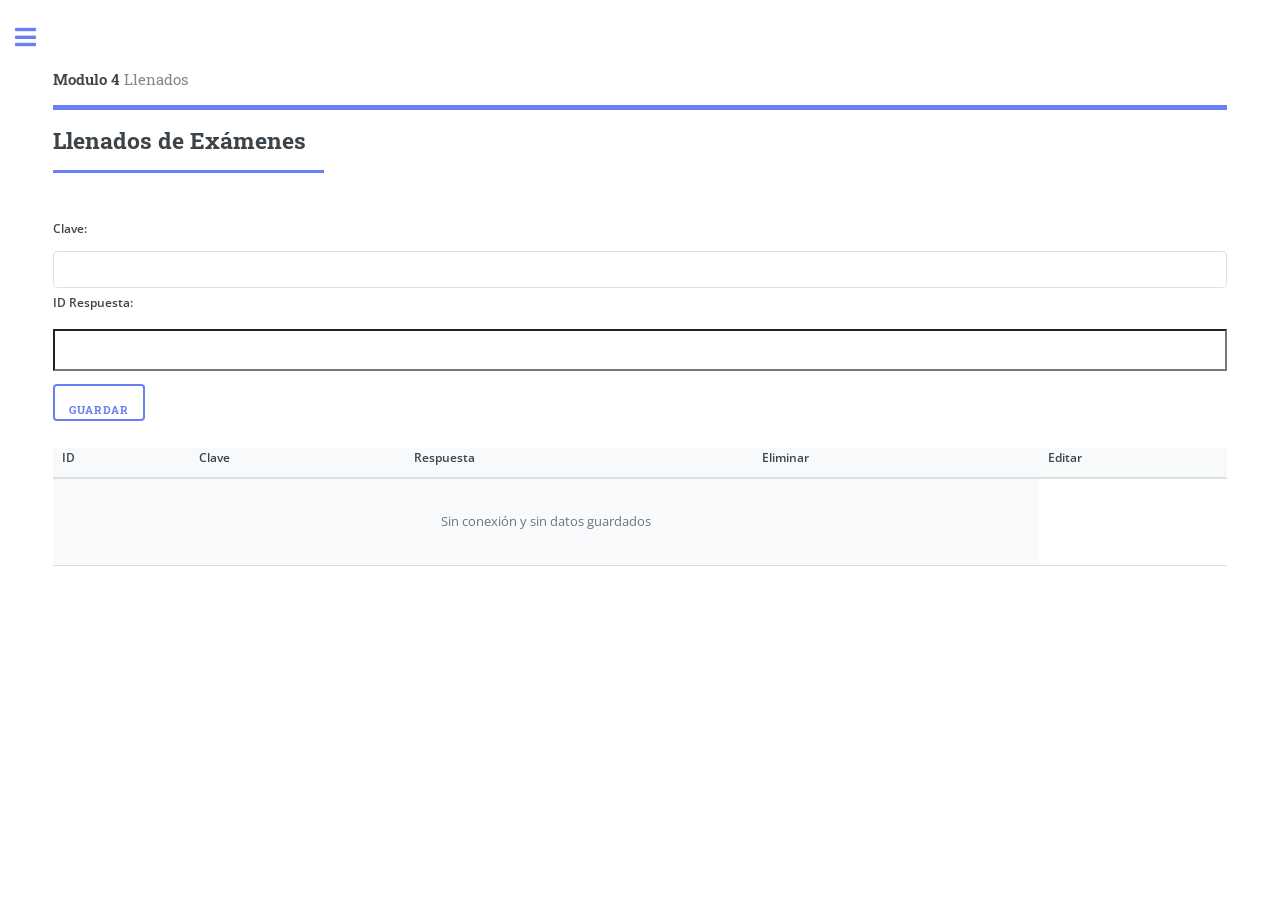
<file: modulos/llenados.html>
<!DOCTYPE HTML>
<html>
<head>
    <title>Llenados</title>
    <meta charset="utf-8" />
    <meta name="viewport" content="width=device-width, initial-scale=1, user-scalable=no" />
    <meta name="theme-color" content="#0d6efd">
    <link rel="stylesheet" href="../assets/css/main.css" />
    <link rel="manifest" href="../manifest.json">
    <link rel="icon" href="../favicon.ico" sizes="128x128">
    <link rel="shortcut icon" href="../favicon.ico">
    <link rel="apple-touch-icon" href="../favicon.ico">
    <style>
        .table-wrapper { overflow-x: auto; margin: 1rem 0; }
        table { width: 100%; border-collapse: collapse; background: white; }
        th, td { padding: 12px 15px; text-align: left; border-bottom: 1px solid #ddd; }
        th { background-color: #f8f9fa; font-weight: bold; }
        tr:hover { background-color: #f5f5f5; }
        .loading, .empty-state { text-align: center; padding: 2rem; color: #6c757d; }
        form { margin-bottom: 1rem; }
        form input { margin: 0.3rem 0; padding: 0.5rem; width: 100%; }
        form button { padding: 0.5rem 1rem; margin-top: 0.5rem; }
    </style>
</head>
<body class="is-preload">

<div id="wrapper">
    <div id="main">
        <div class="inner">
            <header id="header" style="margin-bottom: -40px;">
                <a href="llenados.html" class="logo"><strong>Modulo 4</strong> Llenados</a>
            </header>

            <section>
                <header class="major"><h2>Llenados de Exámenes</h2></header>
                <form id="formLlenado">
                    <label>Clave:</label>
                    <input type="text" id="clave" required>
                    <label>ID Respuesta:</label>
                    <input type="number" id="idRespuesta" required>
                    <button type="submit">Guardar</button>
                </form>

                <p id="estado"></p>

                <div class="table-wrapper">
                    <table>
                        <thead>
                            <tr>
                                <th>ID</th>
                                <th>Clave</th>
                                <th>Respuesta</th>
                                <th>Eliminar</th>
								<th>Editar</th>
                            </tr>
                        </thead>
                        <tbody id="llenadosBody">
                            <tr>
                                <td colspan="4" class="loading">Cargando llenados...</td>
                            </tr>
                        </tbody>
                    </table>
                </div>
            </section>
        </div>
    </div>

    <div id="sidebar">
        <div class="inner">
            <nav id="menu">
                <header class="major"><h2>Menu</h2></header>
                <ul>
                    <li><a href="../inicio.html">Inicio</a></li>
                    <li><a href="examenes.html">Examenes</a></li>
                    <li><a href="preguntas.html">Preguntas</a></li>
                    <li><a href="respuestas.html">Respuestas</a></li>
                    <li><a href="llenados.html">Llenados</a></li>
                    <li><a href="notificaciones.html">Notificaciones</a></li>
                </ul>
            </nav>
        </div>
    </div>
</div>

<script src="../assets/js/jquery.min.js"></script>
<script src="../assets/js/browser.min.js"></script>
<script src="../assets/js/breakpoints.min.js"></script>
<script src="../assets/js/util.js"></script>
<script src="../assets/js/main.js"></script>

<script src="../pwa-constants.js" charset="utf-8"></script>
<script src="../pwa-installer.js" charset="utf-8"></script>
<script src="../pwa-sw.js" charset="utf-8"></script>
<script src="../pwa-network.js" charset="utf-8"></script>

<script>
	const PENDING_KEY = "llenadosPendientes";
	const SYNC_LLENADOS_TAG = "sync-llenados-pendientes";
	const DELETE_PENDING_KEY = "llenadosEliminarPendientes";

	const UPDATE_KEY = "llenadosEditPendientes";
	const SYNC_UPDATE_TAG = "sync-llenados-update";

	async function cargarLlenados() {
    const tbody = document.getElementById('llenadosBody');
    tbody.innerHTML = '<tr><td colspan="4" class="loading">Cargando llenados...</td></tr>';

    try {
        const response = await fetch('../api/llenados.php');
        
        // Si Cloudflare devuelve 530 u otro error HTTP
        if (!response.ok) throw new Error(`HTTP ${response.status}`);

        const data = await response.json();

        if (data.success && data.data && data.data.length > 0) {
            // Guardamos copia local para modo offline
            localStorage.setItem("llenadosCache", JSON.stringify(data.data));
            renderLlenados(data.data, tbody);
        } else {
            tbody.innerHTML = '<tr><td colspan="4" class="empty-state">No hay datos</td></tr>';
        }
    } catch (error) {
        console.warn("Sin conexión o error Cloudflare:", error.message);
        // Intentamos cargar datos guardados
        const cache = JSON.parse(localStorage.getItem("llenadosCache") || "[]");
        if (cache.length > 0) {
            renderLlenados(cache, tbody);
        } else {
            tbody.innerHTML = '<tr><td colspan="4" class="empty-state">Sin conexión y sin datos guardados</td></tr>';
        }
    }
}

function renderLlenados(lista, tbody) {
    tbody.innerHTML = '';
    lista.forEach(llenado => {
        const row = document.createElement('tr');
        row.innerHTML = `
            <td>${llenado.idLlenado || 'error'}</td>
            <td>${llenado.Clave || 'error'}</td>
            <td>${llenado.respuesta || 'error'}</td>
            <td><button onclick="eliminarLlenado(${llenado.idLlenado})">Eliminar</button></td>
            <td><button onclick="editarLlenado(${llenado.idLlenado})">Editar</button></td>
        `;
        tbody.appendChild(row);
    });
}


	function guardarOffline(llenado) {
		const pendientes = JSON.parse(localStorage.getItem(PENDING_KEY) || "[]");
		pendientes.push(llenado);
		localStorage.setItem(PENDING_KEY, JSON.stringify(pendientes));
	}

	async function sincronizarPendientes() {
		const pendientes = JSON.parse(localStorage.getItem(PENDING_KEY) || "[]");
		if (pendientes.length === 0) return;

		const sincronizados = [];
		for (const llenado of pendientes) {
			try {
				const res = await fetch('../api/llenados_create.php', {
					method: 'POST',
					headers: { 'Content-Type': 'application/json' },
					body: JSON.stringify(llenado)
				});
				const data = await res.json();
				if (data.success) sincronizados.push(llenado);
			} catch(e) {}
		}

		const nuevoPendientes = pendientes.filter(p => !sincronizados.includes(p));
		localStorage.setItem(PENDING_KEY, JSON.stringify(nuevoPendientes));
		cargarLlenados();
	}

	function guardarEliminarOffline(idLlenado) {
		const pendientes = JSON.parse(localStorage.getItem(DELETE_PENDING_KEY) || "[]");
		pendientes.push({ idLlenado });
		localStorage.setItem(DELETE_PENDING_KEY, JSON.stringify(pendientes));

		if ('serviceWorker' in navigator && 'SyncManager' in window) {
			navigator.serviceWorker.ready.then(reg => {
				reg.sync.register(SYNC_DELETE_LLENADOS_TAG);
				if (navigator.serviceWorker.controller) {
					navigator.serviceWorker.controller.postMessage({
						action: 'syncEliminarLlenados',
						pendientes: pendientes
					});
				}
			});
		}
	}

	function guardarEdicionOffline(llenado) {
		const pendientes = JSON.parse(localStorage.getItem(UPDATE_KEY) || "[]");
		const index = pendientes.findIndex(p => p.idLlenado === llenado.idLlenado);

		if (index !== -1) {
			pendientes[index] = llenado;
		} else {
			pendientes.push(llenado);
		}

		localStorage.setItem(UPDATE_KEY, JSON.stringify(pendientes));

		if ('serviceWorker' in navigator && 'SyncManager' in window) {
			navigator.serviceWorker.ready.then(reg => {
				reg.sync.register(SYNC_UPDATE_TAG);
			});
		}
	}

	async function sincronizarEdicionesPendientes() {
		const pendientes = JSON.parse(localStorage.getItem(UPDATE_KEY) || "[]");
		if (pendientes.length === 0) return;

		const sincronizados = [];

		for (const llenado of pendientes) {
			try {
				const res = await fetch('../api/llenados_update.php', {
					method: 'POST',
					headers: { 'Content-Type': 'application/json' },
					body: JSON.stringify(llenado)
				});
				const data = await res.json();
				if (data.success) sincronizados.push(llenado);
			} catch(e) {
				console.warn("Error al sincronizar edición:", e);
			}
		}

		const nuevosPendientes = pendientes.filter(p => 
			!sincronizados.some(s => s.idLlenado === p.idLlenado)
		);
		localStorage.setItem(UPDATE_KEY, JSON.stringify(nuevosPendientes));
		if (sincronizados.length > 0) cargarLlenados();
	}

	async function eliminarLlenado(idLlenado) {
		if (!navigator.onLine) {
			guardarEliminarOffline(idLlenado);
			alert("Sin conexión. Llenado marcado para eliminar offline.");
			cargarLlenados();
			return;
		}

		try {
			const res = await fetch('../api/llenados_delete.php', {
				method: 'POST',
				headers: { 'Content-Type': 'application/json' },
				body: JSON.stringify({ idLlenado })
			});
			const data = await res.json();
			if (data.success) {
				alert("Llenado eliminado correctamente.");
				cargarLlenados();
			} else throw new Error(data.error || "Error al eliminar");
		} catch(err) {
			console.error(err);
			guardarEliminarOffline(idLlenado);
			alert("Error al eliminar. Guardado para sincronización offline.");
			cargarLlenados();
		}
	}

	function editarLlenado(idLlenado) {
		const clave = prompt("Ingrese nueva clave:");
		const idRespuesta = prompt("Ingrese nuevo ID de respuesta:");

		if (!clave || !idRespuesta) return;

		const llenadoEdit = { idLlenado, Clave: clave, idRespuesta };

		if (!navigator.onLine) {
			guardarEdicionOffline(llenadoEdit);
			alert("Sin conexión. Edición guardada offline.");
			return;
		}

		fetch('../api/llenados_update.php', {
			method: 'POST',
			headers: { 'Content-Type': 'application/json' },
			body: JSON.stringify(llenadoEdit)
		})
		.then(res => res.json())
		.then(data => {
			if (data.success) {
				alert("Llenado actualizado correctamente.");
				cargarLlenados();
			} else {
				throw new Error(data.error || "Error al actualizar");
			}
		})
		.catch(err => {
			console.error(err);
			guardarEdicionOffline(llenadoEdit);
			alert("Error de red. Edición guardada offline.");
		});
	}

	document.getElementById("formLlenado").addEventListener("submit", async e => {
		e.preventDefault();
		const clave = document.getElementById("clave").value.trim();
		const idRespuesta = document.getElementById("idRespuesta").value.trim();
		const llenado = { Clave: clave, idRespuesta };
		const estado = document.getElementById("estado");

		if (!navigator.onLine) {
			guardarOffline(llenado);
			estado.textContent = "Sin conexión. Llenado guardado offline.";
			estado.style.color = "orange";
			return;
		}

		try {
			const res = await fetch('../api/llenados_create.php', {
				method: 'POST',
				headers: { 'Content-Type': 'application/json' },
				body: JSON.stringify(llenado)
			});
			const data = await res.json();
			if (data.success) {
				estado.textContent = "Llenado insertado correctamente.";
				estado.style.color = "green";
				document.getElementById("formLlenado").reset();
				await sincronizarPendientes();
				cargarLlenados();
			} else throw new Error(data.error || "Error al insertar");
		} catch(err) {
			console.error(err);
			estado.textContent = "Error: " + err.message + ". Guardado offline.";
			estado.style.color = "red";
			guardarOffline(llenado);
		}
	});

	window.addEventListener("online", async () => {
		await sincronizarPendientes();
		await sincronizarEdicionesPendientes();
	});


	document.addEventListener('DOMContentLoaded', cargarLlenados);
</script>
</body>
</html>
</file>
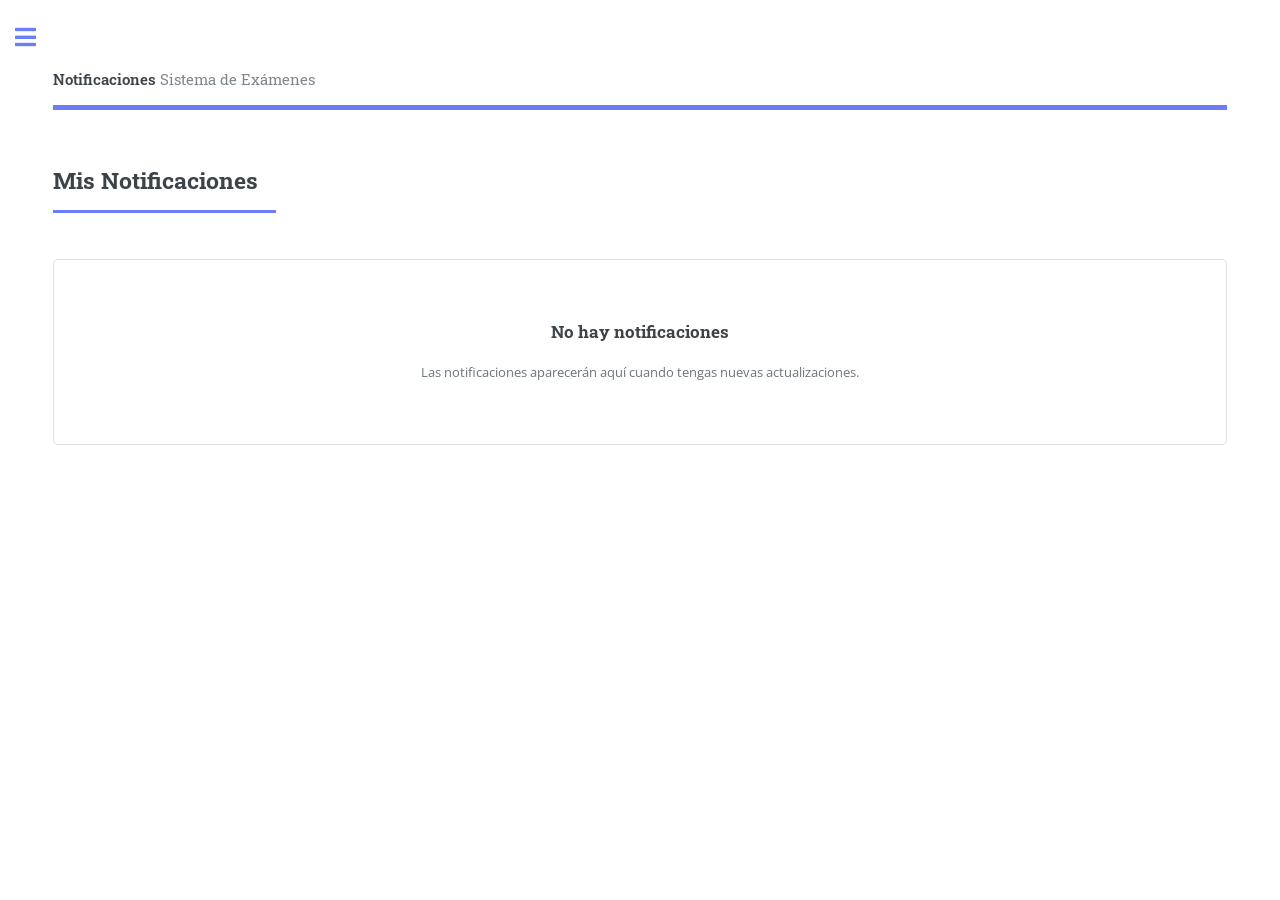
<file: modulos/notificaciones.html>
<!DOCTYPE HTML>
<html>
	<head>
		<title>Notificaciones - Sistema de Exámenes</title>
		<meta charset="utf-8" />
		<meta name="viewport" content="width=device-width, initial-scale=1, user-scalable=no" />
		<link rel="stylesheet" href="../assets/css/main.css"/>
		<style>
			.notification-item {
				padding: 20px;
				border-bottom: 1px solid #eee;
				margin-bottom: 10px;
				border-radius: 8px;
				transition: background-color 0.3s;
			}
			.notification-item:hover { background-color: #f8f9fa; }
			.notification-item.unread { background-color: #e7f3ff; border-left: 4px solid #0d6efd; }
			.notification-item.read { background-color: #f8f9fa; opacity: 0.8; }
			.notification-time { font-size: 0.8rem; color: #6c757d; margin-top: 5px; }
			.notification-badge {
				background: #0d6efd; color: white; padding: 2px 8px; border-radius: 12px;
				font-size: 0.7rem; margin-left: 10px;
			}
			.empty-state { text-align: center; padding: 40px; color: #6c757d; }
		</style>
	</head>
	<body class="is-preload">
		<div id="wrapper">
			<div id="main">
				<div class="inner">
					<header id="header">
						<a href="notificaciones.html" class="logo"><strong>Notificaciones</strong> Sistema de Exámenes</a>
					</header>

					<section>
						<header class="major">
							<h2>Mis Notificaciones</h2>
						</header>
						
						<div class="box">
							<div id="notificationsList">
								<p id="loading">Cargando notificaciones...</p>
							</div>
						</div>
					</section>
				</div>
			</div>

			<!-- Sidebar -->
			<div id="sidebar">
				<div class="inner">
					<nav id="menu">
						<header class="major">
							<h2>Menu</h2>
						</header>
						<ul>
							<li><a href="../inicio.html">Inicio</a></li>
							<li><a href="examenes.html">Examenes</a></li>
							<li><a href="preguntas.html">Preguntas</a></li>
							<li><a href="respuestas.html">Respuestas</a></li>
							<li><a href="llenados.html">Llenados</a></li>
							<li><a href="notificaciones.html">Notificaciones</a></li>
						</ul>
					</nav>
				</div>
			</div>
		</div>

		<!-- Scripts -->
		<script src="../assets/js/jquery.min.js"></script>
		<script src="../assets/js/browser.min.js"></script>
		<script src="../assets/js/breakpoints.min.js"></script>
		<script src="../assets/js/util.js"></script>
		<script src="../assets/js/main.js"></script>

		<script src="../pwa-constants.js" charset="utf-8"></script>
		<script src="../pwa-installer.js" charset="utf-8"></script>
		<script src="../pwa-sw.js" charset="utf-8"></script>
		<script src="../pwa-network.js" charset="utf-8"></script>

		<script>
			function renderNotificaciones(data) {
				const container = document.getElementById('notificationsList');
				const loading = document.getElementById('loading');
				
				if (loading) {
					loading.style.display = 'none';
				}

				if (!data || data.length === 0) {
					container.innerHTML = `
						<div class="empty-state">
							<h3>No hay notificaciones</h3>
							<p>Las notificaciones aparecerán aquí cuando tengas nuevas actualizaciones.</p>
						</div>
					`;
					return;
				}

				container.innerHTML = '';
				data.forEach(notif => {
					const clase = notif.leida == 1 ? 'read' : 'unread';
					const badge = notif.leida == 0 ? '<span class="notification-badge">Nuevo</span>' : '';
					
					const card = document.createElement('div');
					card.className = 'notification-item ' + clase;
					card.id = 'notif-' + notif.idNotificacion;
					card.innerHTML = `
						<strong>${notif.titulo} ${badge}</strong>
						<p style="margin:10px 0;">${notif.mensaje}</p>
						<div class="notification-time">${notif.fecha_creacion}</div>
					`;
					container.appendChild(card);
				});
			}

			function cargarNotificaciones() {
				const loading = document.getElementById('loading');

				fetch('../api/notificaciones.php')
					.then(response => {
						if (!response.ok) throw new Error(`HTTP ${response.status}`);
						return response.json();
					})
					.then(data => {
						if (data.success && data.data) {
							localStorage.setItem('notificacionesCache', JSON.stringify(data.data));
							renderNotificaciones(data.data);
						} else {
							renderNotificaciones([]);
						}
					})
					.catch(error => {
						console.warn('Sin conexión o error Cloudflare:', error.message);
						if (loading) {
							loading.innerHTML = '✓ Estás offline - Mostrando notificaciones en caché';
						}

						const cache = JSON.parse(localStorage.getItem('notificacionesCache') || '[]');
						if (cache.length > 0) {
							renderNotificaciones(cache);
						} else {
							renderNotificaciones([]);
						}
					});
			}


			document.addEventListener('DOMContentLoaded', cargarNotificaciones);
		</script>
	</body>
</html>
</file>
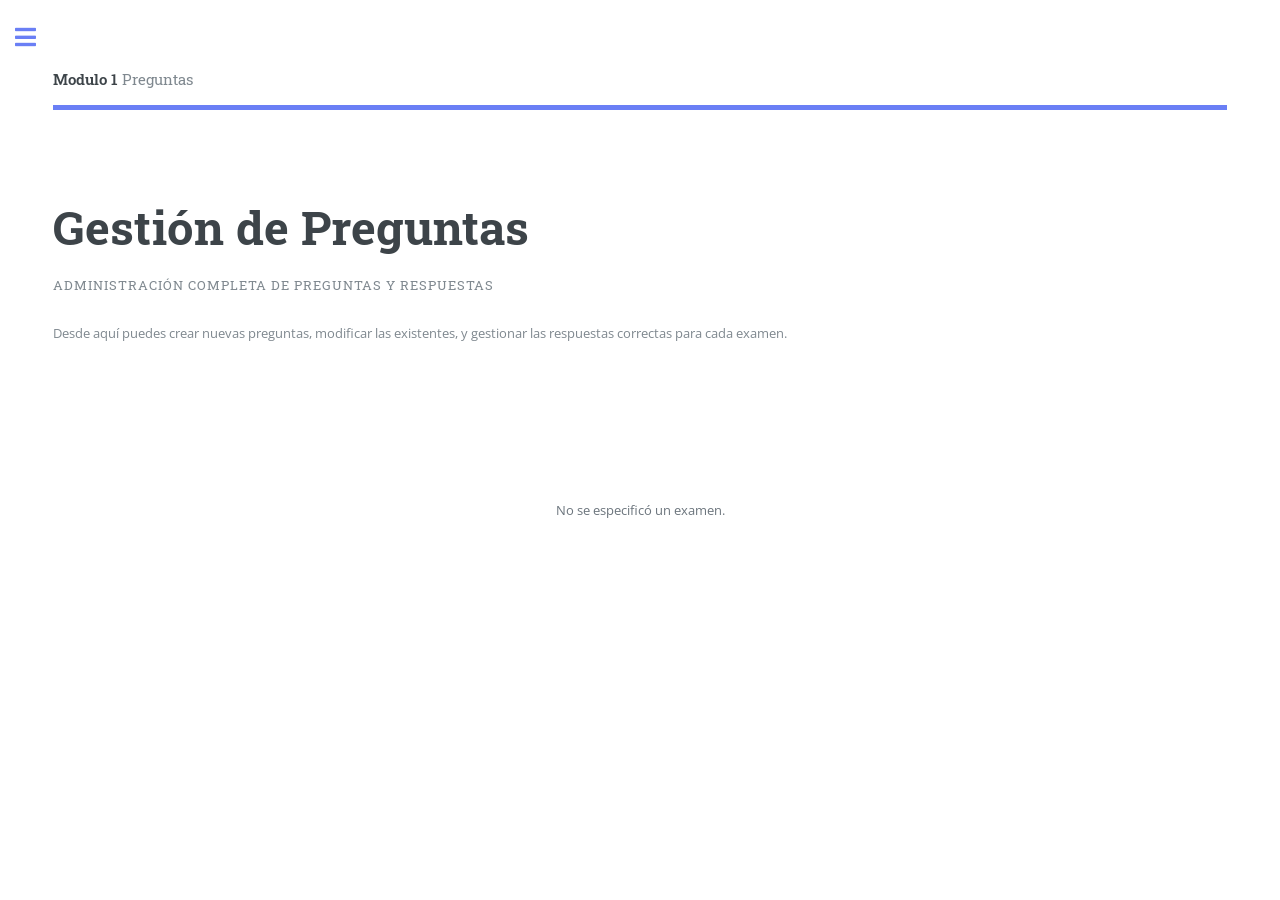
<file: modulos/preguntas.html>
<!DOCTYPE HTML>
<html>  
<head>
    <title>Preguntas</title>
    <meta charset="utf-8" />
    <meta name="viewport" content="width=device-width, initial-scale=1, user-scalable=no" />
    <link rel="stylesheet" href="../assets/css/main.css" />
    <meta name="theme-color" content="#0d6efd">
    <link rel="manifest" href="../manifest.json">
    <link rel="icon" href="../favicon.ico" sizes="128x128">
    <link rel="shortcut icon" href="../favicon.ico">
    <link rel="apple-touch-icon" href="../favicon.ico">
    <style>
        .question-card {
            background: #f8f9fa;
            border: 1px solid #ddd;
            padding: 1.5rem;
            margin: 1rem 0;
            border-radius: 8px;
        }
        .loading {
            text-align: center;
            padding: 2rem;
            font-size: 1.2rem;
            color: #6c757d;
        }
        .empty-state {
            text-align: center;
            padding: 2rem;
            color: #6c757d;
        }
    </style>
</head>
<body class="is-preload">

<div id="wrapper">
    <div id="main">
        <div class="inner">

            <header id="header" style="margin-bottom: -40px;">
                <a href="preguntas.html" class="logo"><strong>Modulo 1</strong> Preguntas</a>
            </header>

            <section>
                <section id="banner">
                    <div class="content">
                        <header>
                            <h1>Gestión de Preguntas</h1>
                            <p>Administración completa de preguntas y respuestas</p>
                        </header>
                        <p>Desde aquí puedes crear nuevas preguntas, modificar las existentes, y gestionar las respuestas correctas para cada examen.</p>
                    </div>
                </section>
                    
                <div class="col-6 col-12-medium">
                    <ul class="actions" style="justify-content: end; margin-top: 1rem;">
                        <li><a href="#" id="btnCrearPregunta" class="button primary icon solid fa-plus">Nueva Pregunta</a></li>
                    </ul>
                </div>

                <div id="preguntasList">
                    <div class="loading">Cargando preguntas...</div>
                </div>
            </section>

        </div>
    </div>

    <div id="sidebar">
        <div class="inner">
            <nav id="menu">
                <header class="major">
                    <h2>Menu</h2>
                </header>
                <ul>
                    <li><a href="../inicio.html">Inicio</a></li>
                    <li><a href="examenes.html">Examenes</a></li>
                    <li><a href="preguntas.html">Preguntas</a></li>
                    <li><a href="respuestas.html">Respuestas</a></li>
                    <li><a href="llenados.html">Llenados</a></li>
                    <li><a href="notificaciones.html">Notificaciones</a></li>
                </ul>
            </nav>
        </div>
    </div>
</div>

<script src="../assets/js/jquery.min.js"></script>
<script src="../assets/js/browser.min.js"></script>
<script src="../assets/js/breakpoints.min.js"></script>
<script src="../assets/js/util.js"></script>
<script src="../assets/js/main.js"></script>

<script src="../pwa-constants.js" charset="utf-8"></script>
<script src="../pwa-installer.js" charset="utf-8"></script>
<script src="../pwa-sw.js" charset="utf-8"></script>
<script src="../pwa-network.js" charset="utf-8"></script>

<script>
const container = document.getElementById('preguntasList');
const urlParams = new URLSearchParams(window.location.search);
const idExamen = urlParams.get('idExamen'); 

async function cargarPreguntas() {
    const loadingElement = container.querySelector('.loading');
    if (loadingElement) {
        loadingElement.style.display = 'block';
        loadingElement.innerHTML = 'Cargando preguntas...';
    }

    if (!idExamen) {
        container.innerHTML = '<div class="empty-state"><p>No se especificó un examen.</p></div>';
        console.warn('No se recibió idExamen en la URL');
        if (loadingElement) loadingElement.style.display = 'none';
        return;
    }

    // CAMBIO: La URL del endpoint de la API de preguntas.php
    const endpoint = `/awpp1/api/preguntas.php?idExamen=${idExamen}`;
    const absoluteUrl = new URL(endpoint, location.origin).href; 

    console.log('Intentando cargar preguntas desde API:', absoluteUrl);

    try {
        const res = await fetch(absoluteUrl);
        if (!res.ok) throw new Error(`HTTP ${res.status}`);
        const preguntasObj = await res.json();
        console.log('Preguntas desde API:', preguntasObj);

        if (preguntasObj.success && preguntasObj.data.length > 0) {
            renderizarPreguntas(preguntasObj.data);
            localStorage.setItem(`preguntas_examen_${idExamen}`, JSON.stringify(preguntasObj.data));
            console.log('Preguntas guardadas en localStorage');
            if (loadingElement) loadingElement.style.display = 'none';
            return;
        } else {
            console.log('No hay preguntas en la respuesta de la API:', preguntasObj);
        }
    } catch (err) {
        console.warn('Error fetch API:', err);
    }

    try {
        const cache = await caches.open('practica1awp-data-v1');
        const cachedResponse = await cache.match(absoluteUrl);
        if (cachedResponse) {
            const preguntasCache = await cachedResponse.json();
            console.log('Preguntas desde cache SW:', preguntasCache);
            renderizarPreguntas(preguntasCache.data || []);
            
            if (loadingElement) {
                loadingElement.innerHTML = `<p style="color: orange;">Sin conexión: mostrando datos guardados.</p>`;
                loadingElement.style.display = 'block';
            }
            return;
        }
    } catch (err) {
        console.warn('Error accediendo al cache del SW:', err);
    }

    try {
        const cachedLocal = localStorage.getItem(`preguntas_examen_${idExamen}`);
        if (cachedLocal) {
            const data = JSON.parse(cachedLocal);
            console.log('Preguntas desde localStorage:', data);
            renderizarPreguntas(data);
            if (loadingElement) {
                loadingElement.innerHTML = `<p style="color: orange;">Sin conexión: mostrando datos guardados (LocalStorage).</p>`;
                loadingElement.style.display = 'block';
            }
            return;
        }
    } catch (err) {
        console.warn('Error leyendo localStorage:', err);
    }

    container.innerHTML = '<div class="empty-state"><p>Sin conexión y no hay datos disponibles.</p></div>';
    console.warn('No se pudieron cargar preguntas desde API, cache ni localStorage.');
    if (loadingElement) loadingElement.style.display = 'none';
}


function renderizarPreguntas(preguntas) {
    container.innerHTML = '';
    if (!preguntas || preguntas.length === 0) {
        container.innerHTML = '<div class="empty-state"><p>No hay preguntas para este examen.</p></div>';
        return;
    }
    preguntas.forEach(p => {
        const card = document.createElement('div');
        card.className = 'question-card';
        card.innerHTML = `
            <h4>Pregunta ID: ${p.idPregunta || 'Pendiente'}</h4> <!-- CAMBIO: ID de Pregunta -->
            <small><strong>Valor:</strong> ${p.valor} pts</small>
            <p style="margin-top: 1rem;"><strong>Pregunta:</strong> ${p.pregunta}</p>
        `;
        container.appendChild(card);
    });
}

document.addEventListener('DOMContentLoaded', async () => {
    const btnCrear = document.getElementById('btnCrearPregunta');
    if (btnCrear) {
        if (idExamen) {
            btnCrear.href = `crearPregunta.html?idExamen=${idExamen}`;
        } else {
            btnCrear.style.display = 'none';
            console.warn('No se pudo establecer el enlace para crear nueva pregunta: idExamen no disponible.');
        }
    }

    cargarPreguntas();

    if ('serviceWorker' in navigator) {
        navigator.serviceWorker.addEventListener('message', event => {
            if (event.data && event.data.action === 'preguntasSincronizadas' && event.data.idExamenSincronizado == idExamen) {
                console.log('Mensaje del SW: Preguntas sincronizadas para este examen, recargando...');
                localStorage.removeItem(`preguntas_examen_${idExamen}`);
                cargarPreguntas();

                const loadingElement = container.querySelector('.loading');
                if (loadingElement) {
                    loadingElement.innerHTML = '<p style="color: green;">Preguntas pendientes sincronizadas y lista actualizada.</p>';
                    loadingElement.style.display = 'block';
                    setTimeout(() => {
                        loadingElement.style.display = 'none';
                    }, 3000);
                }
            }
        });
    }
});
</script>

</body>
</html>
</file>
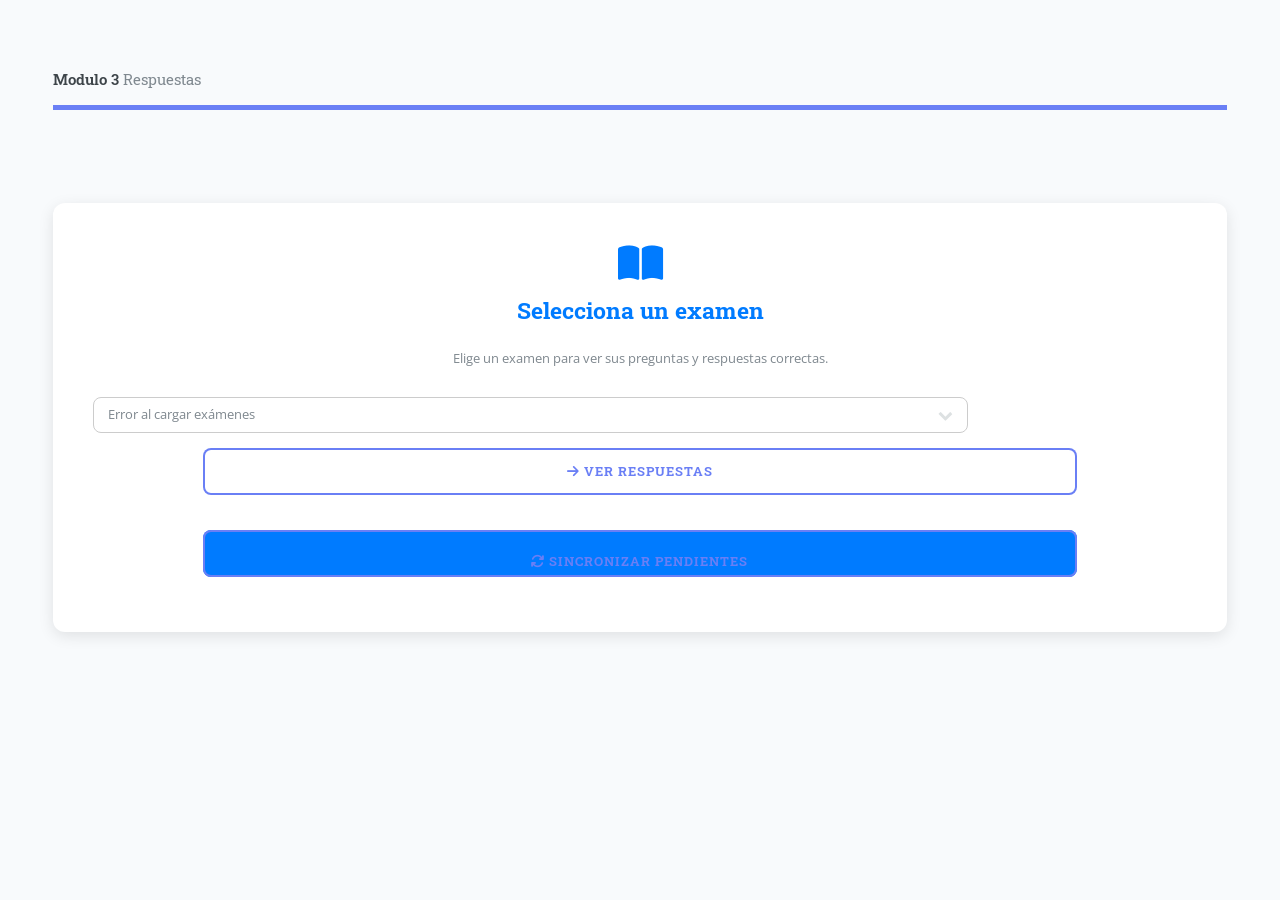
<file: modulos/respuestas.html>
<!DOCTYPE HTML>
<html>
<head>
    <title>Respuestas</title>
    <meta charset="utf-8" />
    <meta name="viewport" content="width=device-width, initial-scale=1, user-scalable=no" />
    <link rel="stylesheet" href="../assets/css/main.css" />
    <link rel="stylesheet" href="https://cdnjs.cloudflare.com/ajax/libs/font-awesome/6.4.0/css/all.min.css">
    <style>
        body { background-color: #f8fafc; }
        .exam-select-container {
            text-align: center;
            background: white;
            border-radius: 12px;
            padding: 40px;
            box-shadow: 0 4px 15px rgba(0,0,0,0.1);
            margin-top: 40px;
        }
        .exam-select-container h2 {
            color: #007bff;
            margin-bottom: 20px;
        }
        .exam-select-container select, 
        .exam-select-container button {
            /* padding: 10px; */
            border-radius: 8px;
            font-size: 1em;
            border: 1px solid #ccc;
            width: 80%;
            margin-bottom: 15px;
        }
        .exam-select-container button {
            /* background-color: #007bff; */
            color: white;
            border: none;
            cursor: pointer;
            transition: 0.3s;
        }
        .exam-select-container button:hover { background-color: #0056b3; }

        .exam-header {
            background: linear-gradient(135deg, #007bff, #004aad);
            color: white;
            padding: 25px;
            border-radius: 8px;
            margin-bottom: 15px;
            box-shadow: 0 4px 10px rgba(0,123,255,0.3);
            display: flex;
            justify-content: space-between;
            align-items: center;
        }

        .question-container {
            background: white;
            border-radius: 10px;
            padding: 20px;
            margin-bottom: 25px;
            border-left: 5px solid #007bff;
            box-shadow: 0 2px 10px rgba(0,0,0,0.08);
        }

        .correct-answer { background: #d4edda; border-left: 4px solid #28a745; padding: 10px; border-radius: 6px; margin: 8px 0; }
        .incorrect-answer { background: #f8f9fa; border-left: 4px solid #6c757d; padding: 10px; border-radius: 6px; margin: 8px 0; }
        .answer-badge { padding: 4px 10px; border-radius: 12px; font-size: 0.8em; font-weight: bold; }
        .badge-correct { background: #28a745; color: white; }
        .badge-incorrect { background: #6c757d; color: white; }
        .difficulty-badge { padding: 5px 10px; border-radius: 10px; font-size: 0.8em; font-weight: bold; }
        .difficulty-easy { background: #d4edda; color: #155724; }
        .difficulty-medium { background: #fff3cd; color: #856404; }
        .difficulty-hard { background: #f8d7da; color: #721c24; }

        .btn-add-response {
            background-color: #28a745;
            color: white;
            border: none;
            padding: 10px 20px;
            border-radius: 8px;
            cursor: pointer;
            font-size: 0.9em;
            margin-bottom: 15px;
            display: flex;
            align-items: center;
            gap: 8px;
        }
        .btn-add-response:hover { background-color: #218838; }

        .btn-edit, .btn-delete {
            background-color: #ffc107;
            color: #212529;
            border: none;
            padding: 6px 12px;
            border-radius: 6px;
            cursor: pointer;
            font-size: 0.8em;
            margin-left: 5px;
        }
        .btn-edit:hover { background-color: #e0a800; }
        .btn-delete { background-color: #dc3545; color: white; }
        .btn-delete:hover { background-color: #c82333; }

        .loading, .error-message { text-align: center; background: white; padding: 30px; border-radius: 8px; box-shadow: 0 2px 10px rgba(0,0,0,0.1); }
        .error-message { background: #f8d7da; color: #721c24; border-left: 4px solid #dc3545; }
        .no-print { display: block; }

        /* Modal para agregar/editar respuestas */
        .modal {
            display: none;
            position: fixed;
            top: 0;
            left: 0;
            width: 100%;
            height: 100%;
            background: rgba(0,0,0,0.5);
            z-index: 1000;
            align-items: center;
            justify-content: center;
        }
        .modal-content {
            background: white;
            padding: 30px;
            border-radius: 12px;
            width: 90%;
            max-width: 500px;
            box-shadow: 0 10px 30px rgba(0,0,0,0.3);
        }
        .modal h3 {
            margin-top: 0;
            color: #007bff;
        }
        .form-group {
            margin-bottom: 20px;
        }
        .form-group label {
            display: block;
            margin-bottom: 5px;
            font-weight: bold;
        }
        .form-group input, .form-group textarea, .form-group select {
            width: 100%;
            padding: 10px;
            border: 1px solid #ddd;
            border-radius: 6px;
            font-size: 1em;
        }
        .form-group textarea {
            height: 100px;
            resize: vertical;
        }
        .checkbox-group {
            display: flex;
            align-items: center;
            gap: 10px;
        }
        .checkbox-group input {
            width: auto;
        }
        .modal-buttons {
            display: flex;
            gap: 10px;
            justify-content: flex-end;
            margin-top: 20px;
        }
        .modal-buttons button {
            padding: 10px 20px;
            border: none;
            border-radius: 6px;
            cursor: pointer;
            font-size: 0.9em;
        }
        .btn-primary { background: #007bff; color: white; }
        .btn-primary:hover { background: #0056b3; }
        .btn-secondary { background: #6c757d; color: white; }
        .btn-secondary:hover { background: #545b62; }

        /* Barra de búsqueda */
        .search-container {
            background: white;
            padding: 20px;
            border-radius: 8px;
            margin-bottom: 20px;
            box-shadow: 0 2px 10px rgba(0,0,0,0.08);
        }
        .search-box {
            display: flex;
            gap: 10px;
        }
        .search-box input {
            flex: 1;
            padding: 10px;
            border: 1px solid #ddd;
            border-radius: 6px;
            font-size: 1em;
        }
        .search-box button {
            padding: 10px 20px;
            background: #007bff;
            color: white;
            border: none;
            border-radius: 6px;
            cursor: pointer;
        }

        /* Nuevos estilos */
        .btn-add-to-question {
            background: #17a2b8;
            color: white;
            border: none;
            padding: 6px 12px;
            border-radius: 6px;
            cursor: pointer;
            font-size: 0.8em;
        }

        .btn-add-to-question:hover {
            background: #138496;
        }

        .question-header {
            display: flex;
            justify-content: space-between;
            align-items: center;
            margin-bottom: 15px;
            flex-wrap: wrap;
            gap: 10px;
        }

        .question-header h3 {
            margin: 0;
            flex: 1;
        }

        .answer-content {
            display: flex;
            justify-content: space-between;
            align-items: flex-start;
        }

        .answer-text {
            flex: 1;
        }

        .answer-actions {
            display: flex;
            align-items: center;
            gap: 5px;
        }

        /* Estilos para modo offline */
        .offline-mode {
            opacity: 0.8;
        }

        .offline-warning {
            background: #fff3cd;
            color: #856404;
            padding: 15px;
            border-radius: 8px;
            margin-bottom: 20px;
            border-left: 4px solid #ffc107;
            display: flex;
            align-items: center;
            gap: 10px;
        }

        .offline-warning i {
            font-size: 1.2em;
        }

        .sync-pending {
            position: relative;
        }

        .sync-pending::after {
            content: "🔄";
            position: absolute;
            top: 5px;
            right: 5px;
            font-size: 0.8em;
        }

        .offline-notification {
            position: fixed;
            top: 20px;
            right: 20px;
            background: #ffc107;
            color: #856404;
            padding: 15px 20px;
            border-radius: 8px;
            box-shadow: 0 4px 15px rgba(0,0,0,0.2);
            z-index: 10000;
            display: flex;
            align-items: center;
            gap: 10px;
            max-width: 400px;
        }

        @media print {
            .no-print { display: none !important; }
            .offline-notification,
            .offline-warning {
                display: none !important;
            }
        }
    </style>
</head>
<body class="is-preload">
<div id="wrapper">
    <div id="main">
        <div class="inner">
            <header id="header">
                <a href="respuestas.html" class="logo"><strong>Modulo 3</strong> Respuestas</a>
            </header>

            <section id="contenido-respuestas">
                <div id="loading-section" class="loading" style="display: none;">
                    <i class="fas fa-spinner fa-spin" style="font-size: 2em; color:#007bff;"></i>
                    <p>Cargando información...</p>
                </div>
            </section>
        </div>
    </div>

    <div id="sidebar">
        <div class="inner">
            <nav id="menu">
                <header class="major"><h2>Menú</h2></header>
                <ul>
                    <li><a href="../inicio.html">Inicio</a></li>
                    <li><a href="examenes.html">Exámenes</a></li>
                    <li><a href="preguntas.html">Preguntas</a></li>
                    <li><a href="respuestas.html">Respuestas</a></li>
                    <li><a href="llenados.html">Llenados</a></li>
                    <li><a href="notificaciones.html">Notificaciones</a></li>
                </ul>
            </nav>
        </div>
    </div>
</div>

<!-- Modal para agregar/editar respuestas -->
<div id="response-modal" class="modal">
    <div class="modal-content">
        <h3 id="modal-title">Agregar Respuesta</h3>
        <form id="response-form">
            <div class="form-group">
                <label for="modal-pregunta-id">ID Pregunta:</label>
                <input type="text" id="modal-pregunta-id" required>
            </div>
            <div class="form-group">
                <label for="modal-respuesta-texto">Respuesta:</label>
                <textarea id="modal-respuesta-texto" placeholder="Ingresa el texto de la respuesta..." required></textarea>
            </div>
            <div class="form-group">
                <div class="checkbox-group">
                    <input type="checkbox" id="modal-correcta">
                    <label for="modal-correcta">¿Es la respuesta correcta?</label>
                </div>
            </div>
            <div class="modal-buttons">
                <button type="button" class="btn-secondary" id="modal-cancel">Cancelar</button>
                <button type="submit" class="btn-primary" id="modal-save">Guardar</button>
            </div>
        </form>
    </div>
</div>

<script src="../assets/js/jquery.min.js"></script>
<script src="../assets/js/main.js"></script>

<script src="../pwa-constants.js" charset="utf-8"></script>
<script src="../pwa-installer.js" charset="utf-8"></script>
<script src="../pwa-sw.js" charset="utf-8"></script>
<script src="../pwa-network.js" charset="utf-8"></script>

<script>
$(document).ready(function () {
    const params = new URLSearchParams(window.location.search);
    const examId = params.get("idExamen");
    
    console.log("Parámetros URL:", window.location.search);
    console.log("ID Examen obtenido:", examId);

    // Claves para localStorage
    const PENDING_CREATE_KEY = "respuestasPendientes";
    const PENDING_UPDATE_KEY = "respuestasPendientesActualizar";
    const PENDING_DELETE_KEY = "respuestasPendientesEliminar";

    let currentExamData = null;
    let editingResponseId = null;

    if (examId) {
        console.log("Cargando respuestas para examen:", examId);
        loadExamAnswers(examId);
    } else {
        console.log("Mostrando selector de exámenes");
        showExamSelector();
    }

    // ========== FUNCIONES OFFLINE MEJORADAS ==========

    // Función para verificar estado de sincronización
    function verificarEstadoSincronizacion() {
        const pendientesCrear = JSON.parse(localStorage.getItem(PENDING_CREATE_KEY) || "[]");
        const pendientesActualizar = JSON.parse(localStorage.getItem(PENDING_UPDATE_KEY) || "[]");
        const pendientesEliminar = JSON.parse(localStorage.getItem(PENDING_DELETE_KEY) || "[]");
        
        const totalPendientes = pendientesCrear.length + pendientesActualizar.length + pendientesEliminar.length;
        
        if (totalPendientes > 0) {
            mostrarNotificacionOffline(totalPendientes);
        }
        
        return totalPendientes;
    }

    // Función para mostrar notificación de estado offline
    function mostrarNotificacionOffline(totalPendientes) {
        // Eliminar notificación existente
        const existingNotification = document.querySelector('.offline-notification');
        if (existingNotification) {
            existingNotification.remove();
        }
        
        const notification = document.createElement('div');
        notification.className = 'offline-notification';
        notification.innerHTML = `
            <i class="fas fa-sync-alt fa-spin"></i>
            <div>
                <strong>Modo Offline</strong>
                <div>Tienes ${totalPendientes} operación(es) pendientes de sincronizar</div>
            </div>
            <button id="sync-manual-btn" style="
                background: #856404;
                color: white;
                border: none;
                padding: 5px 10px;
                border-radius: 4px;
                cursor: pointer;
                margin-left: 10px;
            ">Sincronizar</button>
            <button id="close-notification-btn" style="
                background: transparent;
                border: none;
                color: #856404;
                cursor: pointer;
                margin-left: 5px;
                font-size: 1.2em;
            ">×</button>
        `;
        
        document.body.appendChild(notification);
        
        // Event listeners para los botones
        document.getElementById('sync-manual-btn').addEventListener('click', sincronizarManual);
        document.getElementById('close-notification-btn').addEventListener('click', function() {
            notification.remove();
        });
    }

    // Función para sincronización manual
    window.sincronizarManual = async function() {
        if (!navigator.onLine) {
            alert('❌ No hay conexión a internet. No se puede sincronizar.');
            return;
        }
        
        const totalPendientes = verificarEstadoSincronizacion();
        
        if (totalPendientes === 0) {
            alert('✅ No hay operaciones pendientes para sincronizar.');
            return;
        }
        
        // Mostrar loading
        const loading = document.createElement('div');
        loading.innerHTML = `
            <div style="
                position: fixed;
                top: 0;
                left: 0;
                width: 100%;
                height: 100%;
                background: rgba(0,0,0,0.5);
                display: flex;
                justify-content: center;
                align-items: center;
                z-index: 10001;
            ">
                <div style="
                    background: white;
                    padding: 30px;
                    border-radius: 12px;
                    text-align: center;
                    min-width: 300px;
                ">
                    <i class="fas fa-sync-alt fa-spin" style="font-size: 2em; color: #007bff;"></i>
                    <p><strong>Sincronizando...</strong></p>
                    <p>${totalPendientes} operaciones pendientes</p>
                </div>
            </div>
        `;
        document.body.appendChild(loading);
        
        try {
            // Ejecutar sincronización directamente
            const resultados = await Promise.all([
                syncRespuestasCreate(),
                syncRespuestasUpdate(),
                syncRespuestasDelete()
            ]);
            
            const totalSincronizadas = resultados.reduce((sum, count) => sum + count, 0);
            
            setTimeout(() => {
                loading.remove();
                
                // Eliminar notificación offline
                const notification = document.querySelector('.offline-notification');
                if (notification) notification.remove();
                
                if (totalSincronizadas > 0) {
                    alert(`✅ Sincronización completada. ${totalSincronizadas} operaciones procesadas.`);
                    if (examId) {
                        loadExamAnswers(examId);
                    }
                } else {
                    alert('ℹ️ No se pudieron sincronizar las operaciones. Intenta nuevamente.');
                }
            }, 2000);
            
        } catch (error) {
            loading.remove();
            alert('❌ Error durante la sincronización: ' + error.message);
        }
    };

    // Funciones de sincronización mejoradas
    async function syncRespuestasCreate() {
        if (!navigator.onLine) return 0;
        
        const pendientes = JSON.parse(localStorage.getItem(PENDING_CREATE_KEY) || "[]");
        if (pendientes.length === 0) return 0;
        
        const exitosas = [];
        
        for (const respuesta of pendientes) {
            try {
                const response = await fetch('../api/respuestas_create.php', {
                    method: 'POST',
                    headers: { 'Content-Type': 'application/json' },
                    body: JSON.stringify(respuesta)
                });
                
                const data = await response.json();
                if (data.success) {
                    exitosas.push(respuesta);
                    console.log('✅ Respuesta creada en servidor:', respuesta);
                } else {
                    console.warn('⚠️ Error al crear respuesta:', data.error);
                }
            } catch (error) {
                console.error('❌ Error de red al crear respuesta:', error);
                break;
            }
        }
        
        // Remover exitosas
        if (exitosas.length > 0) {
            const nuevasPendientes = pendientes.filter(p => 
                !exitosas.some(e => JSON.stringify(e) === JSON.stringify(p))
            );
            localStorage.setItem(PENDING_CREATE_KEY, JSON.stringify(nuevasPendientes));
        }
        
        return exitosas.length;
    }

    async function syncRespuestasUpdate() {
        if (!navigator.onLine) return 0;
        
        const pendientes = JSON.parse(localStorage.getItem(PENDING_UPDATE_KEY) || "[]");
        if (pendientes.length === 0) return 0;
        
        const exitosas = [];
        
        for (const respuesta of pendientes) {
            try {
                const response = await fetch('../api/respuestas_update.php', {
                    method: 'PUT',
                    headers: { 'Content-Type': 'application/json' },
                    body: JSON.stringify(respuesta)
                });
                
                const data = await response.json();
                if (data.success) {
                    exitosas.push(respuesta);
                    console.log('✅ Respuesta actualizada en servidor:', respuesta.idRespuesta);
                } else {
                    console.warn('⚠️ Error al actualizar respuesta:', data.error);
                }
            } catch (error) {
                console.error('❌ Error de red al actualizar respuesta:', error);
                break;
            }
        }
        
        // Remover exitosas
        if (exitosas.length > 0) {
            const nuevasPendientes = pendientes.filter(p => 
                !exitosas.some(e => e.idRespuesta === p.idRespuesta)
            );
            localStorage.setItem(PENDING_UPDATE_KEY, JSON.stringify(nuevasPendientes));
        }
        
        return exitosas.length;
    }

    async function syncRespuestasDelete() {
        if (!navigator.onLine) return 0;
        
        const pendientes = JSON.parse(localStorage.getItem(PENDING_DELETE_KEY) || "[]");
        if (pendientes.length === 0) return 0;
        
        const exitosas = [];
        
        for (const respuesta of pendientes) {
            try {
                const response = await fetch('../api/respuestas_delete.php', {
                    method: 'POST',
                    headers: { 'Content-Type': 'application/json' },
                    body: JSON.stringify({ idRespuesta: respuesta.idRespuesta })
                });
                
                const data = await response.json();
                if (data.success) {
                    exitosas.push(respuesta);
                    console.log('✅ Respuesta eliminada en servidor:', respuesta.idRespuesta);
                } else {
                    console.warn('⚠️ Error al eliminar respuesta:', data.error);
                }
            } catch (error) {
                console.error('❌ Error de red al eliminar respuesta:', error);
                break;
            }
        }
        
        // Remover exitosas
        if (exitosas.length > 0) {
            const nuevasPendientes = pendientes.filter(p => 
                !exitosas.some(e => e.idRespuesta === p.idRespuesta)
            );
            localStorage.setItem(PENDING_DELETE_KEY, JSON.stringify(nuevasPendientes));
        }
        
        return exitosas.length;
    }

    // ========== MEJORAS EN LA CARGA OFFLINE ==========

    // Función mejorada para cargar respuestas
    function loadExamAnswers(id) {
        console.log("🔄 Iniciando carga de respuestas para ID:", id);
        $("#loading-section").show();
        
        fetch(`../api/respuestas.php?idExamen=${id}`)
            .then(res => {
                if (!res.ok) {
                    throw new Error(`Error HTTP: ${res.status} ${res.statusText}`);
                }
                return res.json();
            })
            .then(data => {
                $("#loading-section").hide();
                if (data.success && data.data) {
                    currentExamData = data.data;
                    renderExamAnswers(data.data);
                    // Cachear datos exitosos
                    cacheExamData(id, data.data);
                    // Verificar sincronización después de cargar
                    setTimeout(verificarEstadoSincronizacion, 1000);
                } else {
                    showError("No se encontraron respuestas para este examen: " + (data.error || 'Error desconocido'));
                }
            })
            .catch(err => {
                console.error("❌ Error en fetch:", err);
                $("#loading-section").hide();
                
                // Intentar cargar desde caché
                showOfflineData(id);
            });
    }

    // Función para mostrar datos offline
    function showOfflineData(examId) {
        // Intentar obtener datos del sessionStorage como fallback
        const cachedData = sessionStorage.getItem(`cached_exam_${examId}`);
        
        if (cachedData) {
            const data = JSON.parse(cachedData);
            currentExamData = data;
            renderExamAnswers(data);
            
            // Mostrar advertencia de datos cacheados
            const warning = `
                <div class="offline-warning">
                    <i class="fas fa-wifi-slash"></i> 
                    <div>
                        <strong>Modo Offline</strong> - Mostrando datos de la última sesión en línea
                    </div>
                </div>
            `;
            $("#contenido-respuestas").prepend(warning);
            
        } else {
            showError("No se pueden cargar los datos. Verifica tu conexión a internet.");
        }
    }

    // Cachear datos cuando se carguen exitosamente
    function cacheExamData(examId, data) {
        try {
            sessionStorage.setItem(`cached_exam_${examId}`, JSON.stringify(data));
            console.log('✅ Datos cacheados para examen:', examId);
        } catch (error) {
            console.warn('⚠️ No se pudo cachear datos:', error);
        }
    }

    function showExamSelector() {
        $("#contenido-respuestas").html(`
            <div class="exam-select-container">
                <i class="fas fa-book-open" style="font-size: 3em; color: #007bff; margin-bottom: 10px;"></i>
                <h2>Selecciona un examen</h2>
                <p>Elige un examen para ver sus preguntas y respuestas correctas.</p>
                <select id="exam-select">
                    <option value="">Cargando exámenes...</option>
                </select>
                <button id="load-exam"><i class="fas fa-arrow-right"></i> Ver Respuestas</button>
                <div style="margin-top: 20px;">
                    <button onclick="sincronizarManual()" class="btn-primary" style="padding: 8px 16px;">
                        <i class="fas fa-sync"></i> Sincronizar Pendientes
                    </button>
                </div>
            </div>
        `);

        // Cargar exámenes
        fetch("../api/examenes.php")
            .then(res => res.json())
            .then(data => {
                if (data.success && data.data && data.data.length > 0) {
                    const select = $("#exam-select");
                    select.empty().append(`<option value="">Selecciona un examen</option>`);
                    data.data.forEach(exam => {
                        select.append(`<option value="${exam.idExamen}">${exam.tituloExamen}</option>`);
                    });
                } else {
                    $("#exam-select").html("<option>No hay exámenes disponibles</option>");
                }
            })
            .catch(err => {
                console.error("❌ Error al cargar exámenes:", err);
                $("#exam-select").html("<option>Error al cargar exámenes</option>");
            });

        $(document).on("click", "#load-exam", function () {
            const selectedId = $("#exam-select").val();
            console.log("ID seleccionado:", selectedId);
            
            if (selectedId) {
                window.location.href = `respuestas.html?idExamen=${selectedId}`;
            } else {
                alert("Por favor selecciona un examen.");
            }
        });
    }

    function renderExamAnswers(examData, searchTerm = '') {
        // Cachear datos
        if (examId) {
            cacheExamData(examId, examData);
        }
        
        let html = `
            <div style="margin-bottom: 20px;">
                <button onclick="window.location.href='respuestas.html'" class="btn-secondary" style="margin-bottom: 10px;">
                    <i class="fas fa-arrow-left"></i> Volver al selector
                </button>
                <button onclick="sincronizarManual()" class="btn-primary" style="margin-bottom: 10px; margin-left: 10px;">
                    <i class="fas fa-sync"></i> Sincronizar Pendientes
                </button>
            </div>
            <div class="exam-header">
                <div>
                    <h2><i class="fas fa-file-alt"></i> ${examData.examen.tituloExamen}</h2>
                    <p>${examData.examen.descripcion || ""}</p>
                    <small>ID Examen: ${examData.examen.idExamen}</small>
                </div>
                <button class="btn-add-response" id="add-response-btn"><i class="fas fa-plus"></i> Agregar Respuesta</button>
            </div>
            
            <div class="search-container">
                <div class="search-box">
                    <input type="text" id="search-input" placeholder="Buscar en preguntas y respuestas..." value="${searchTerm}">
                    <button id="search-btn"><i class="fas fa-search"></i> Buscar</button>
                    ${searchTerm ? '<button id="clear-search"><i class="fas fa-times"></i> Limpiar</button>' : ''}
                </div>
            </div>
        `;

        let filteredQuestions = examData.preguntas || [];
        
        // Aplicar filtro de búsqueda si existe
        if (searchTerm) {
            const term = searchTerm.toLowerCase();
            filteredQuestions = examData.preguntas.filter(pregunta => {
                const preguntaText = pregunta.pregunta.toLowerCase();
                const respuestasText = pregunta.respuestas ? 
                    pregunta.respuestas.map(r => r.respuesta.toLowerCase()).join(' ') : '';
                
                return preguntaText.includes(term) || respuestasText.includes(term);
            });
        }

        if (filteredQuestions.length > 0) {
            filteredQuestions.forEach((pregunta, index) => {
                const difficulty = getDifficultyLevel(pregunta.valor);
                html += `
                    <div class="question-container" data-idpregunta="${pregunta.idPregunta}">
                        <div class="question-header">
                            <h3><i class="fas fa-question-circle" style="color:#007bff;"></i> Pregunta ${index + 1}</h3>
                            <button class="btn-add-to-question" data-idpregunta="${pregunta.idPregunta}">
                                <i class="fas fa-plus"></i> Agregar Respuesta
                            </button>
                        </div>
                        <p><strong>${highlightSearchTerm(pregunta.pregunta, searchTerm)}</strong></p>
                        <p><span class="difficulty-badge difficulty-${difficulty}">${difficulty.toUpperCase()}</span></p>
                        <p><small style="color: #6c757d;"><i class="fas fa-info-circle"></i> ID Pregunta: ${pregunta.idPregunta}</small></p>
                `;
                
                if (pregunta.respuestas && pregunta.respuestas.length > 0) {
                    const sorted = [...pregunta.respuestas].sort((a, b) => b.correcta - a.correcta);
                    sorted.forEach((r, i) => {
                        const correct = parseInt(r.correcta) === 1;
                        const cls = correct ? "correct-answer" : "incorrect-answer";
                        const badge = correct ? "badge-correct" : "badge-incorrect";
                        const label = correct ? "CORRECTA" : "INCORRECTA";
                        const icon = correct ? "fa-check-circle" : "fa-times-circle";
                        const letter = String.fromCharCode(65 + i);
                        
                        // Marcar respuestas pendientes de sincronización
                        const isPending = isResponsePending(r.idRespuesta);
                        const pendingClass = isPending ? 'sync-pending' : '';
                        
                        html += `
                            <div class="${cls} ${pendingClass}" data-idrespuesta="${r.idRespuesta}">
                                <div class="answer-content">
                                    <div class="answer-text">
                                        <strong>${letter}. ${highlightSearchTerm(r.respuesta, searchTerm)}</strong>
                                        <br>
                                        <small style="color: #6c757d;">ID Respuesta: ${r.idRespuesta}</small>
                                        ${isPending ? '<small style="color: #ffc107;"><i class="fas fa-clock"></i> Pendiente de sincronización</small>' : ''}
                                    </div>
                                    <div class="answer-actions">
                                        <span class="answer-badge ${badge}"><i class="fas ${icon}"></i> ${label}</span>
                                        <button class="btn-edit" data-response='${JSON.stringify(r).replace(/'/g, "&#39;")}'><i class="fas fa-edit"></i> Editar</button>
                                        <button class="btn-delete" data-idrespuesta="${r.idRespuesta}"><i class="fas fa-trash"></i> Eliminar</button>
                                    </div>
                                </div>
                            </div>
                        `;
                    });
                } else {
                    html += `<p style="color: #6c757d; font-style: italic;">No hay respuestas para esta pregunta.</p>`;
                }
                html += `</div>`;
            });
        } else {
            html += `<div class="error-message">${searchTerm ? 'No se encontraron resultados para la búsqueda.' : 'No hay preguntas registradas.'}</div>`;
        }

        $("#contenido-respuestas").html(html);
        
        // Verificar estado de sincronización después de renderizar
        verificarEstadoSincronizacion();
    }

    // Función para verificar si una respuesta está pendiente de sincronización
    function isResponsePending(idRespuesta) {
        const pendientesUpdate = JSON.parse(localStorage.getItem(PENDING_UPDATE_KEY) || "[]");
        const pendientesDelete = JSON.parse(localStorage.getItem(PENDING_DELETE_KEY) || "[]");
        
        return pendientesUpdate.some(r => r.idRespuesta == idRespuesta) || 
               pendientesDelete.some(r => r.idRespuesta == idRespuesta);
    }

    function highlightSearchTerm(text, term) {
        if (!term || !text) return text;
        const regex = new RegExp(`(${term.replace(/[.*+?^${}()|[\]\\]/g, '\\$&')})`, 'gi');
        return text.replace(regex, '<mark style="background-color: #ffeb3b;">$1</mark>');
    }

    // Función para validar máximo 2 respuestas correctas
    async function validarMaximoRespuestasCorrectas(idPregunta, nuevaCorrecta, idRespuestaEditando = null) {
        try {
            // Si no es correcta, no hay problema
            if (!nuevaCorrecta) return true;
            
            if (!currentExamData || !currentExamData.preguntas) return true;
            
            // Contar respuestas correctas existentes para esta pregunta
            const pregunta = currentExamData.preguntas.find(p => p.idPregunta == idPregunta);
            if (!pregunta || !pregunta.respuestas) return true;
            
            const respuestasCorrectas = pregunta.respuestas
                .filter(r => parseInt(r.correcta) === 1 && r.idRespuesta != idRespuestaEditando)
                .length || 0;
            
            console.log(`Respuestas correctas actuales: ${respuestasCorrectas}, Editando: ${idRespuestaEditando}`);
            
            if (respuestasCorrectas >= 2) {
                alert("❌ Ya existen 2 respuestas correctas para esta pregunta. No puedes tener más de 2 respuestas correctas por pregunta.");
                return false;
            }
            
            return true;
        } catch (error) {
            console.error("Error en validación:", error);
            return true; // En caso de error, permitir continuar
        }
    }

    // Modal functions
    function openModal(responseData = null, idPreguntaFromButton = null) {
        editingResponseId = responseData ? responseData.idRespuesta : null;
        
        if (responseData) {
            $("#modal-title").text("Editar Respuesta");
            $("#modal-pregunta-id").val(responseData.idPregunta || '');
            $("#modal-respuesta-texto").val(responseData.respuesta);
            $("#modal-correcta").prop('checked', parseInt(responseData.correcta) === 1);
            
            // Deshabilitar el campo ID Pregunta cuando se está editando
            $("#modal-pregunta-id").prop('disabled', true);
        } else {
            $("#modal-title").text("Agregar Respuesta");
            $("#modal-pregunta-id").val(idPreguntaFromButton || '');
            $("#modal-respuesta-texto").val('');
            $("#modal-correcta").prop('checked', false);
            
            // Habilitar el campo ID Pregunta cuando se está creando
            $("#modal-pregunta-id").prop('disabled', false);
        }
        
        $("#response-modal").show();
    }

    function closeModal() {
        $("#response-modal").hide();
        editingResponseId = null;
        $("#response-form")[0].reset();
        // Habilitar el campo ID Pregunta al cerrar
        $("#modal-pregunta-id").prop('disabled', false);
    }

    // Event Listeners
    $(document).on("click", "#add-response-btn", function() {
        // Al agregar nueva respuesta, no pre-llenar ID pregunta
        openModal();
    });

    $(document).on("click", ".btn-edit", function() {
        try {
            const responseJson = $(this).data('response');
            console.log("Datos crudos:", responseJson);
            
            // Si ya es un objeto, úsalo directamente
            let responseData;
            if (typeof responseJson === 'object') {
                responseData = responseJson;
            } else {
                // Si es string, haz el replace y parse
                responseData = JSON.parse(responseJson.replace(/&#39;/g, "'"));
            }
            
            console.log("Datos procesados:", responseData);
            openModal(responseData);
        } catch (error) {
            console.error("Error al procesar datos de respuesta:", error);
            alert("Error al cargar los datos de la respuesta para editar.");
        }
    });

    // Botón para agregar respuesta a una pregunta específica
    $(document).on("click", ".btn-add-to-question", function() {
        const idPregunta = $(this).data("idpregunta");
        console.log("Agregando respuesta a pregunta ID:", idPregunta);
        openModal(null, idPregunta);
    });

    $(document).on("click", ".btn-delete", async function() {
        const idRespuesta = $(this).data("idrespuesta");
        const respuestaElement = $(this).closest("[data-idrespuesta]");

        if (!confirm("¿Seguro que deseas eliminar esta respuesta?")) return;

        if (!navigator.onLine) {
            // Modo offline - guardar en localStorage
            let pendientes = JSON.parse(localStorage.getItem(PENDING_DELETE_KEY) || "[]");
            pendientes.push({ idRespuesta });
            localStorage.setItem(PENDING_DELETE_KEY, JSON.stringify(pendientes));

            // Registrar sync con Service Worker
            if ('serviceWorker' in navigator && 'SyncManager' in window) {
                try {
                    const reg = await navigator.serviceWorker.ready;
                    await reg.sync.register('sync-respuestas-delete');
                    console.log('✅ Sync registrado para eliminación');
                } catch (error) {
                    console.error('❌ Error registrando sync:', error);
                }
            }

            alert("✅ Respuesta eliminada offline. Se sincronizará al volver online.");
            respuestaElement.remove();
            verificarEstadoSincronizacion();
            return;
        }

        // Modo online - eliminar directamente
        $.ajax({
            url: "../api/respuestas_delete.php",
            type: "POST",
            contentType: "application/json",
            data: JSON.stringify({ idRespuesta: idRespuesta }),
            success: function(res) {
                if (res.success) {
                    alert("✅ Respuesta eliminada correctamente.");
                    loadExamAnswers(examId);
                } else {
                    alert("❌ Error al eliminar respuesta: " + res.error);
                }
            },
            error: function(xhr, status, error) {
                console.error("❌ Error en AJAX:", xhr.responseText);
                alert("❌ Error al eliminar respuesta: " + error);
            }
        });
    });

    $(document).on("submit", "#response-form", async function(e) {
        e.preventDefault();
        
        const respuestaData = {
            idPregunta: $("#modal-pregunta-id").val(),
            respuesta: $("#modal-respuesta-texto").val(),
            correcta: $("#modal-correcta").is(':checked') ? 1 : 0
        };

        // Validación diferente para crear vs editar
        if (editingResponseId) {
            // Al editar, solo validar que la respuesta no esté vacía
            if (!respuestaData.respuesta.trim()) {
                alert("❌ La respuesta no puede estar vacía.");
                return;
            }
            respuestaData.idRespuesta = editingResponseId;
        } else {
            // Al crear, validar ambos campos
            if (!respuestaData.idPregunta || !respuestaData.respuesta.trim()) {
                alert("❌ El ID de la pregunta y la respuesta son requeridos.");
                return;
            }
        }

        // VALIDAR MÁXIMO 2 RESPUESTAS CORRECTAS
        const esValida = await validarMaximoRespuestasCorrectas(
            respuestaData.idPregunta, 
            respuestaData.correcta,
            editingResponseId // null si es nueva respuesta
        );
        
        if (!esValida) {
            return; // Detener el envío si no pasa la validación
        }

        if (!navigator.onLine) {
            // Modo offline - guardar en localStorage
            const key = editingResponseId ? PENDING_UPDATE_KEY : PENDING_CREATE_KEY;
            let pendientes = JSON.parse(localStorage.getItem(key) || "[]");
            pendientes.push(respuestaData);
            localStorage.setItem(key, JSON.stringify(pendientes));

            // Registrar sync con Service Worker
            if ('serviceWorker' in navigator && 'SyncManager' in window) {
                try {
                    const reg = await navigator.serviceWorker.ready;
                    const syncTag = editingResponseId ? 'sync-respuestas-update' : 'sync-respuestas-create';
                    await reg.sync.register(syncTag);
                    console.log('✅ Sync registrado:', syncTag);
                } catch (error) {
                    console.error('❌ Error registrando sync:', error);
                }
            }

            alert(`✅ Respuesta ${editingResponseId ? 'actualizada' : 'guardada'} offline. Se sincronizará al volver online.`);
            closeModal();
            loadExamAnswers(examId);
            return;
        }

        // Modo online - enviar directamente al servidor
        const url = editingResponseId ? "../api/respuestas_update.php" : "../api/respuestas_create.php";
        const method = editingResponseId ? "PUT" : "POST";

        $.ajax({
            url: url,
            type: method,
            data: JSON.stringify(respuestaData),
            contentType: 'application/json',
            success: function(res) {
                if (res.success) {
                    alert(`✅ Respuesta ${editingResponseId ? 'actualizada' : 'agregada'} correctamente.`);
                    closeModal();
                    loadExamAnswers(examId);
                } else {
                    alert("❌ Error: " + res.error);
                }
            },
            error: function(xhr, status, error) {
                console.error("❌ Error en AJAX:", xhr.responseText);
                alert("❌ Error al procesar la solicitud: " + error);
            }
        });
    });

    $(document).on("click", "#modal-cancel", closeModal);
    $(document).on("click", "#response-modal", function(e) {
        if (e.target === this) closeModal();
    });

    $(document).on("click", "#search-btn", function() {
        const searchTerm = $("#search-input").val();
        if (currentExamData) {
            renderExamAnswers(currentExamData, searchTerm);
        }
    });

    $(document).on("click", "#clear-search", function() {
        $("#search-input").val('');
        if (currentExamData) {
            renderExamAnswers(currentExamData);
        }
    });

    $(document).on("keypress", "#search-input", function(e) {
        if (e.which === 13) {
            $("#search-btn").click();
        }
    });

    function getDifficultyLevel(points) {
        const v = parseFloat(points) || 0;
        if (v <= 5) return "easy";
        if (v <= 10) return "medium";
        return "hard";
    }

    function showError(msg) {
        console.error("Mostrando error:", msg);
        $("#contenido-respuestas").html(`
            <div class="error-message">
                <i class="fas fa-exclamation-triangle"></i> ${msg}
                <br><br>
                <button onclick="window.location.href='respuestas.html'" class="btn-primary">
                    <i class="fas fa-arrow-left"></i> Volver al selector
                </button>
            </div>
        `);
    }
function showExamSelector() {
    $("#contenido-respuestas").html(`
        <div class="exam-select-container">
            <i class="fas fa-book-open" style="font-size: 3em; color: #007bff; margin-bottom: 10px;"></i>
            <h2>Selecciona un examen</h2>
            <p>Elige un examen para ver sus preguntas y respuestas correctas.</p>
            <select id="exam-select">
                <option value="">Cargando exámenes...</option>
            </select>
            <button id="load-exam"><i class="fas fa-arrow-right"></i> Ver Respuestas</button>
            <div style="margin-top: 20px;">
                <button onclick="sincronizarManual()" class="btn-primary" style="padding: 8px 16px;">
                    <i class="fas fa-sync"></i> Sincronizar Pendientes
                </button>
            </div>
        </div>
    `);

    // Cargar exámenes con mejor manejo de errores
    fetch("../api/examenes.php")
        .then(res => {
            if (!res.ok) {
                throw new Error(`Error HTTP: ${res.status}`);
            }
            return res.json();
        })
        .then(data => {
            console.log("Datos recibidos:", data);
            if (data.success && data.data && data.data.length > 0) {
                const select = $("#exam-select");
                select.empty().append(`<option value="">Selecciona un examen</option>`);
                data.data.forEach(exam => {
                    select.append(`<option value="${exam.idExamen}">${exam.tituloExamen}</option>`);
                });
            } else {
                $("#exam-select").html(`
                    <option value="">No hay exámenes disponibles</option>
                    <option value="demo">Examen Demo (Offline)</option>
                `);
                console.warn("No hay datos o success es false:", data);
            }
        })
        .catch(err => {
            console.error("❌ Error al cargar exámenes:", err);
            $("#exam-select").html(`
                <option value="">Error al cargar exámenes</option>
                <option value="demo">Examen Demo (Modo Offline)</option>
            `);
            
            // Mostrar datos de demo para testing
            mostrarDatosDemo();
        });

    $(document).on("click", "#load-exam", function () {
        const selectedId = $("#exam-select").val();
        console.log("ID seleccionado:", selectedId);
        
        if (selectedId) {
            if (selectedId === "demo") {
                // Cargar examen demo
                cargarExamenDemo();
            } else {
                window.location.href = `respuestas.html?idExamen=${selectedId}`;
            }
        } else {
            alert("Por favor selecciona un examen.");
        }
    });
}

// Función para cargar examen demo (modo offline)
function cargarExamenDemo() {
    const examData = {
        examen: {
            idExamen: "demo",
            tituloExamen: "Examen Demo - Modo Offline",
            descripcion: "Este es un examen de demostración para modo offline"
        },
        preguntas: [
            {
                idPregunta: 1,
                pregunta: "¿Cuál es la capital de Francia?",
                valor: 10,
                respuestas: [
                    {
                        idRespuesta: 1,
                        respuesta: "París",
                        correcta: 1
                    },
                    {
                        idRespuesta: 2,
                        respuesta: "Londres",
                        correcta: 0
                    },
                    {
                        idRespuesta: 3,
                        respuesta: "Berlín",
                        correcta: 0
                    }
                ]
            },
            {
                idPregunta: 2,
                pregunta: "¿Cuánto es 2 + 2?",
                valor: 5,
                respuestas: [
                    {
                        idRespuesta: 4,
                        respuesta: "4",
                        correcta: 1
                    },
                    {
                        idRespuesta: 5,
                        respuesta: "22",
                        correcta: 0
                    }
                ]
            }
        ]
    };

    currentExamData = examData;
    renderExamAnswers(examData);
    
    // Ocultar selector y mostrar contenido
    $("#contenido-respuestas").html(`
        <div style="margin-bottom: 20px;">
            <button onclick="window.location.href='respuestas.html'" class="btn-secondary">
                <i class="fas fa-arrow-left"></i> Volver al selector
            </button>
        </div>
    `);
    renderExamAnswers(examData);
}

function mostrarDatosDemo() {
    console.log("📱 Mostrando datos de demostración para modo offline");
}
    // ========== INICIALIZACIÓN OFFLINE ==========

    // Verificar estado al cargar la página
    setTimeout(verificarEstadoSincronizacion, 2000);
    
    // Escuchar cambios de conexión
    window.addEventListener('online', function() {
        console.log('🌐 Conexión restablecida - verificando sincronización...');
        setTimeout(verificarEstadoSincronizacion, 1000);
    });
    
    window.addEventListener('offline', function() {
        console.log('📴 Sin conexión - entrando en modo offline');
        verificarEstadoSincronizacion();
    });

});
</script>
</body>
</html>
</file>
<file: assets/css/main.css>
@import url(fontawesome-all.min.css);
@import url("https://fonts.googleapis.com/css?family=Open+Sans:400,600,400italic,600italic|Roboto+Slab:400,700");
/*
	Editorial by HTML5 UP
	html5up.net | @ajlkn
	Free for personal and commercial use under the CCA 3.0 license (html5up.net/license)
*/
html, body, div, span, applet, object,
iframe, h1, h2, h3, h4, h5, h6, p, blockquote,
pre, a, abbr, acronym, address, big, cite,
code, del, dfn, em, img, ins, kbd, q, s, samp,
small, strike, strong, sub, sup, tt, var, b,
u, i, center, dl, dt, dd, ol, ul, li, fieldset,
form, label, legend, table, caption, tbody,
tfoot, thead, tr, th, td, article, aside,
canvas, details, embed, figure, figcaption,
footer, header, hgroup, menu, nav, output, ruby,
section, summary, time, mark, audio, video {
  margin: 0;
  padding: 0;
  border: 0;
  font-size: 100%;
  font: inherit;
  vertical-align: baseline; }

article, aside, details, figcaption, figure,
footer, header, hgroup, menu, nav, section {
  display: block; }

body {
  line-height: 1; }

ol, ul {
  list-style: none; }

blockquote, q {
  quotes: none; }
  blockquote:before, blockquote:after, q:before, q:after {
    content: '';
    content: none; }

table {
  border-collapse: collapse;
  border-spacing: 0; }

body {
  -webkit-text-size-adjust: none; }

mark {
  background-color: transparent;
  color: inherit; }

input::-moz-focus-inner {
  border: 0;
  padding: 0; }

input, select, textarea {
  -moz-appearance: none;
  -webkit-appearance: none;
  -ms-appearance: none;
  appearance: none; }

/* Basic */
@-ms-viewport {
  width: device-width; }

body {
  -ms-overflow-style: scrollbar; }

@media screen and (max-width: 480px) {
  html, body {
    min-width: 320px; } }

html {
  box-sizing: border-box; }

*, *:before, *:after {
  box-sizing: inherit; }

body {
  background: #ffffff; }
  body.is-preload *, body.is-preload *:before, body.is-preload *:after, body.is-resizing *, body.is-resizing *:before, body.is-resizing *:after {
    -moz-animation: none !important;
    -webkit-animation: none !important;
    -ms-animation: none !important;
    animation: none !important;
    -moz-transition: none !important;
    -webkit-transition: none !important;
    -ms-transition: none !important;
    transition: none !important; }

/* Type */
body, input, select, textarea {
  color: #7f888f;
  font-family: "Open Sans", sans-serif;
  font-size: 13pt;
  font-weight: 400;
  line-height: 1.65; }
  @media screen and (max-width: 1680px) {
    body, input, select, textarea {
      font-size: 11pt; } }
  @media screen and (max-width: 1280px) {
    body, input, select, textarea {
      font-size: 10pt; } }
  @media screen and (max-width: 360px) {
    body, input, select, textarea {
      font-size: 9pt; } }

a {
  -moz-transition: color 0.2s ease-in-out, border-bottom-color 0.2s ease-in-out;
  -webkit-transition: color 0.2s ease-in-out, border-bottom-color 0.2s ease-in-out;
  -ms-transition: color 0.2s ease-in-out, border-bottom-color 0.2s ease-in-out;
  transition: color 0.2s ease-in-out, border-bottom-color 0.2s ease-in-out;
  border-bottom: dotted 1px;
  color: #6a7ff5;
  text-decoration: none; }
  a:hover {
    border-bottom-color: #6a7ff5;
    color: #6a7ff5 !important; }
    a:hover strong {
      color: inherit; }

strong, b {
  color: #3d4449;
  font-weight: 600; }

em, i {
  font-style: italic; }

p {
  margin: 0 0 2em 0; }

h1, h2, h3, h4, h5, h6 {
  color: #3d4449;
  font-family: "Roboto Slab", serif;
  font-weight: 700;
  line-height: 1.5;
  margin: 0 0 1em 0; }
  h1 a, h2 a, h3 a, h4 a, h5 a, h6 a {
    color: inherit;
    text-decoration: none;
    border-bottom: 0; }

h1 {
  font-size: 4em;
  margin: 0 0 0.5em 0;
  line-height: 1.3; }

h2 {
  font-size: 1.75em; }

h3 {
  font-size: 1.25em; }

h4 {
  font-size: 1.1em; }

h5 {
  font-size: 0.9em; }

h6 {
  font-size: 0.7em; }

@media screen and (max-width: 1680px) {
  h1 {
    font-size: 3.5em; } }

@media screen and (max-width: 980px) {
  h1 {
    font-size: 3.25em; } }

@media screen and (max-width: 736px) {
  h1 {
    font-size: 2em;
    line-height: 1.4; }
  h2 {
    font-size: 1.5em; } }

sub {
  font-size: 0.8em;
  position: relative;
  top: 0.5em; }

sup {
  font-size: 0.8em;
  position: relative;
  top: -0.5em; }

blockquote {
  border-left: solid 3px rgba(210, 215, 217, 0.75);
  font-style: italic;
  margin: 0 0 2em 0;
  padding: 0.5em 0 0.5em 2em; }

code {
  background: rgba(230, 235, 237, 0.25);
  border-radius: 0.375em;
  border: solid 1px rgba(210, 215, 217, 0.75);
  font-family: "Courier New", monospace;
  font-size: 0.9em;
  margin: 0 0.25em;
  padding: 0.25em 0.65em; }

pre {
  -webkit-overflow-scrolling: touch;
  font-family: "Courier New", monospace;
  font-size: 0.9em;
  margin: 0 0 2em 0; }
  pre code {
    display: block;
    line-height: 1.75;
    padding: 1em 1.5em;
    overflow-x: auto; }

hr {
  border: 0;
  border-bottom: solid 1px rgba(210, 215, 217, 0.75);
  margin: 2em 0; }
  hr.major {
    margin: 3em 0; }

.align-left {
  text-align: left; }

.align-center {
  text-align: center; }

.align-right {
  text-align: right; }

/* Row */
.row {
  display: flex;
  flex-wrap: wrap;
  box-sizing: border-box;
  align-items: stretch; }
  .row > * {
    box-sizing: border-box; }
  .row.gtr-uniform > * > :last-child {
    margin-bottom: 0; }
  .row.aln-left {
    justify-content: flex-start; }
  .row.aln-center {
    justify-content: center; }
  .row.aln-right {
    justify-content: flex-end; }
  .row.aln-top {
    align-items: flex-start; }
  .row.aln-middle {
    align-items: center; }
  .row.aln-bottom {
    align-items: flex-end; }
  .row > .imp {
    order: -1; }
  .row > .col-1 {
    width: 8.33333%; }
  .row > .off-1 {
    margin-left: 8.33333%; }
  .row > .col-2 {
    width: 16.66667%; }
  .row > .off-2 {
    margin-left: 16.66667%; }
  .row > .col-3 {
    width: 25%; }
  .row > .off-3 {
    margin-left: 25%; }
  .row > .col-4 {
    width: 33.33333%; }
  .row > .off-4 {
    margin-left: 33.33333%; }
  .row > .col-5 {
    width: 41.66667%; }
  .row > .off-5 {
    margin-left: 41.66667%; }
  .row > .col-6 {
    width: 50%; }
  .row > .off-6 {
    margin-left: 50%; }
  .row > .col-7 {
    width: 58.33333%; }
  .row > .off-7 {
    margin-left: 58.33333%; }
  .row > .col-8 {
    width: 66.66667%; }
  .row > .off-8 {
    margin-left: 66.66667%; }
  .row > .col-9 {
    width: 75%; }
  .row > .off-9 {
    margin-left: 75%; }
  .row > .col-10 {
    width: 83.33333%; }
  .row > .off-10 {
    margin-left: 83.33333%; }
  .row > .col-11 {
    width: 91.66667%; }
  .row > .off-11 {
    margin-left: 91.66667%; }
  .row > .col-12 {
    width: 100%; }
  .row > .off-12 {
    margin-left: 100%; }
  .row.gtr-0 {
    margin-top: 0;
    margin-left: 0em; }
    .row.gtr-0 > * {
      padding: 0 0 0 0em; }
    .row.gtr-0.gtr-uniform {
      margin-top: 0em; }
      .row.gtr-0.gtr-uniform > * {
        padding-top: 0em; }
  .row.gtr-25 {
    margin-top: 0;
    margin-left: -0.375em; }
    .row.gtr-25 > * {
      padding: 0 0 0 0.375em; }
    .row.gtr-25.gtr-uniform {
      margin-top: -0.375em; }
      .row.gtr-25.gtr-uniform > * {
        padding-top: 0.375em; }
  .row.gtr-50 {
    margin-top: 0;
    margin-left: -0.75em; }
    .row.gtr-50 > * {
      padding: 0 0 0 0.75em; }
    .row.gtr-50.gtr-uniform {
      margin-top: -0.75em; }
      .row.gtr-50.gtr-uniform > * {
        padding-top: 0.75em; }
  .row {
    margin-top: 0;
    margin-left: -1.5em; }
    .row > * {
      padding: 0 0 0 1.5em; }
    .row.gtr-uniform {
      margin-top: -1.5em; }
      .row.gtr-uniform > * {
        padding-top: 1.5em; }
  .row.gtr-150 {
    margin-top: 0;
    margin-left: -2.25em; }
    .row.gtr-150 > * {
      padding: 0 0 0 2.25em; }
    .row.gtr-150.gtr-uniform {
      margin-top: -2.25em; }
      .row.gtr-150.gtr-uniform > * {
        padding-top: 2.25em; }
  .row.gtr-200 {
    margin-top: 0;
    margin-left: -3em; }
    .row.gtr-200 > * {
      padding: 0 0 0 3em; }
    .row.gtr-200.gtr-uniform {
      margin-top: -3em; }
      .row.gtr-200.gtr-uniform > * {
        padding-top: 3em; }
  @media screen and (max-width: 1680px) {
    .row {
      display: flex;
      flex-wrap: wrap;
      box-sizing: border-box;
      align-items: stretch; }
      .row > * {
        box-sizing: border-box; }
      .row.gtr-uniform > * > :last-child {
        margin-bottom: 0; }
      .row.aln-left {
        justify-content: flex-start; }
      .row.aln-center {
        justify-content: center; }
      .row.aln-right {
        justify-content: flex-end; }
      .row.aln-top {
        align-items: flex-start; }
      .row.aln-middle {
        align-items: center; }
      .row.aln-bottom {
        align-items: flex-end; }
      .row > .imp-xlarge {
        order: -1; }
      .row > .col-1-xlarge {
        width: 8.33333%; }
      .row > .off-1-xlarge {
        margin-left: 8.33333%; }
      .row > .col-2-xlarge {
        width: 16.66667%; }
      .row > .off-2-xlarge {
        margin-left: 16.66667%; }
      .row > .col-3-xlarge {
        width: 25%; }
      .row > .off-3-xlarge {
        margin-left: 25%; }
      .row > .col-4-xlarge {
        width: 33.33333%; }
      .row > .off-4-xlarge {
        margin-left: 33.33333%; }
      .row > .col-5-xlarge {
        width: 41.66667%; }
      .row > .off-5-xlarge {
        margin-left: 41.66667%; }
      .row > .col-6-xlarge {
        width: 50%; }
      .row > .off-6-xlarge {
        margin-left: 50%; }
      .row > .col-7-xlarge {
        width: 58.33333%; }
      .row > .off-7-xlarge {
        margin-left: 58.33333%; }
      .row > .col-8-xlarge {
        width: 66.66667%; }
      .row > .off-8-xlarge {
        margin-left: 66.66667%; }
      .row > .col-9-xlarge {
        width: 75%; }
      .row > .off-9-xlarge {
        margin-left: 75%; }
      .row > .col-10-xlarge {
        width: 83.33333%; }
      .row > .off-10-xlarge {
        margin-left: 83.33333%; }
      .row > .col-11-xlarge {
        width: 91.66667%; }
      .row > .off-11-xlarge {
        margin-left: 91.66667%; }
      .row > .col-12-xlarge {
        width: 100%; }
      .row > .off-12-xlarge {
        margin-left: 100%; }
      .row.gtr-0 {
        margin-top: 0;
        margin-left: 0em; }
        .row.gtr-0 > * {
          padding: 0 0 0 0em; }
        .row.gtr-0.gtr-uniform {
          margin-top: 0em; }
          .row.gtr-0.gtr-uniform > * {
            padding-top: 0em; }
      .row.gtr-25 {
        margin-top: 0;
        margin-left: -0.375em; }
        .row.gtr-25 > * {
          padding: 0 0 0 0.375em; }
        .row.gtr-25.gtr-uniform {
          margin-top: -0.375em; }
          .row.gtr-25.gtr-uniform > * {
            padding-top: 0.375em; }
      .row.gtr-50 {
        margin-top: 0;
        margin-left: -0.75em; }
        .row.gtr-50 > * {
          padding: 0 0 0 0.75em; }
        .row.gtr-50.gtr-uniform {
          margin-top: -0.75em; }
          .row.gtr-50.gtr-uniform > * {
            padding-top: 0.75em; }
      .row {
        margin-top: 0;
        margin-left: -1.5em; }
        .row > * {
          padding: 0 0 0 1.5em; }
        .row.gtr-uniform {
          margin-top: -1.5em; }
          .row.gtr-uniform > * {
            padding-top: 1.5em; }
      .row.gtr-150 {
        margin-top: 0;
        margin-left: -2.25em; }
        .row.gtr-150 > * {
          padding: 0 0 0 2.25em; }
        .row.gtr-150.gtr-uniform {
          margin-top: -2.25em; }
          .row.gtr-150.gtr-uniform > * {
            padding-top: 2.25em; }
      .row.gtr-200 {
        margin-top: 0;
        margin-left: -3em; }
        .row.gtr-200 > * {
          padding: 0 0 0 3em; }
        .row.gtr-200.gtr-uniform {
          margin-top: -3em; }
          .row.gtr-200.gtr-uniform > * {
            padding-top: 3em; } }
  @media screen and (max-width: 1280px) {
    .row {
      display: flex;
      flex-wrap: wrap;
      box-sizing: border-box;
      align-items: stretch; }
      .row > * {
        box-sizing: border-box; }
      .row.gtr-uniform > * > :last-child {
        margin-bottom: 0; }
      .row.aln-left {
        justify-content: flex-start; }
      .row.aln-center {
        justify-content: center; }
      .row.aln-right {
        justify-content: flex-end; }
      .row.aln-top {
        align-items: flex-start; }
      .row.aln-middle {
        align-items: center; }
      .row.aln-bottom {
        align-items: flex-end; }
      .row > .imp-large {
        order: -1; }
      .row > .col-1-large {
        width: 8.33333%; }
      .row > .off-1-large {
        margin-left: 8.33333%; }
      .row > .col-2-large {
        width: 16.66667%; }
      .row > .off-2-large {
        margin-left: 16.66667%; }
      .row > .col-3-large {
        width: 25%; }
      .row > .off-3-large {
        margin-left: 25%; }
      .row > .col-4-large {
        width: 33.33333%; }
      .row > .off-4-large {
        margin-left: 33.33333%; }
      .row > .col-5-large {
        width: 41.66667%; }
      .row > .off-5-large {
        margin-left: 41.66667%; }
      .row > .col-6-large {
        width: 50%; }
      .row > .off-6-large {
        margin-left: 50%; }
      .row > .col-7-large {
        width: 58.33333%; }
      .row > .off-7-large {
        margin-left: 58.33333%; }
      .row > .col-8-large {
        width: 66.66667%; }
      .row > .off-8-large {
        margin-left: 66.66667%; }
      .row > .col-9-large {
        width: 75%; }
      .row > .off-9-large {
        margin-left: 75%; }
      .row > .col-10-large {
        width: 83.33333%; }
      .row > .off-10-large {
        margin-left: 83.33333%; }
      .row > .col-11-large {
        width: 91.66667%; }
      .row > .off-11-large {
        margin-left: 91.66667%; }
      .row > .col-12-large {
        width: 100%; }
      .row > .off-12-large {
        margin-left: 100%; }
      .row.gtr-0 {
        margin-top: 0;
        margin-left: 0em; }
        .row.gtr-0 > * {
          padding: 0 0 0 0em; }
        .row.gtr-0.gtr-uniform {
          margin-top: 0em; }
          .row.gtr-0.gtr-uniform > * {
            padding-top: 0em; }
      .row.gtr-25 {
        margin-top: 0;
        margin-left: -0.375em; }
        .row.gtr-25 > * {
          padding: 0 0 0 0.375em; }
        .row.gtr-25.gtr-uniform {
          margin-top: -0.375em; }
          .row.gtr-25.gtr-uniform > * {
            padding-top: 0.375em; }
      .row.gtr-50 {
        margin-top: 0;
        margin-left: -0.75em; }
        .row.gtr-50 > * {
          padding: 0 0 0 0.75em; }
        .row.gtr-50.gtr-uniform {
          margin-top: -0.75em; }
          .row.gtr-50.gtr-uniform > * {
            padding-top: 0.75em; }
      .row {
        margin-top: 0;
        margin-left: -1.5em; }
        .row > * {
          padding: 0 0 0 1.5em; }
        .row.gtr-uniform {
          margin-top: -1.5em; }
          .row.gtr-uniform > * {
            padding-top: 1.5em; }
      .row.gtr-150 {
        margin-top: 0;
        margin-left: -2.25em; }
        .row.gtr-150 > * {
          padding: 0 0 0 2.25em; }
        .row.gtr-150.gtr-uniform {
          margin-top: -2.25em; }
          .row.gtr-150.gtr-uniform > * {
            padding-top: 2.25em; }
      .row.gtr-200 {
        margin-top: 0;
        margin-left: -3em; }
        .row.gtr-200 > * {
          padding: 0 0 0 3em; }
        .row.gtr-200.gtr-uniform {
          margin-top: -3em; }
          .row.gtr-200.gtr-uniform > * {
            padding-top: 3em; } }
  @media screen and (max-width: 980px) {
    .row {
      display: flex;
      flex-wrap: wrap;
      box-sizing: border-box;
      align-items: stretch; }
      .row > * {
        box-sizing: border-box; }
      .row.gtr-uniform > * > :last-child {
        margin-bottom: 0; }
      .row.aln-left {
        justify-content: flex-start; }
      .row.aln-center {
        justify-content: center; }
      .row.aln-right {
        justify-content: flex-end; }
      .row.aln-top {
        align-items: flex-start; }
      .row.aln-middle {
        align-items: center; }
      .row.aln-bottom {
        align-items: flex-end; }
      .row > .imp-medium {
        order: -1; }
      .row > .col-1-medium {
        width: 8.33333%; }
      .row > .off-1-medium {
        margin-left: 8.33333%; }
      .row > .col-2-medium {
        width: 16.66667%; }
      .row > .off-2-medium {
        margin-left: 16.66667%; }
      .row > .col-3-medium {
        width: 25%; }
      .row > .off-3-medium {
        margin-left: 25%; }
      .row > .col-4-medium {
        width: 33.33333%; }
      .row > .off-4-medium {
        margin-left: 33.33333%; }
      .row > .col-5-medium {
        width: 41.66667%; }
      .row > .off-5-medium {
        margin-left: 41.66667%; }
      .row > .col-6-medium {
        width: 50%; }
      .row > .off-6-medium {
        margin-left: 50%; }
      .row > .col-7-medium {
        width: 58.33333%; }
      .row > .off-7-medium {
        margin-left: 58.33333%; }
      .row > .col-8-medium {
        width: 66.66667%; }
      .row > .off-8-medium {
        margin-left: 66.66667%; }
      .row > .col-9-medium {
        width: 75%; }
      .row > .off-9-medium {
        margin-left: 75%; }
      .row > .col-10-medium {
        width: 83.33333%; }
      .row > .off-10-medium {
        margin-left: 83.33333%; }
      .row > .col-11-medium {
        width: 91.66667%; }
      .row > .off-11-medium {
        margin-left: 91.66667%; }
      .row > .col-12-medium {
        width: 100%; }
      .row > .off-12-medium {
        margin-left: 100%; }
      .row.gtr-0 {
        margin-top: 0;
        margin-left: 0em; }
        .row.gtr-0 > * {
          padding: 0 0 0 0em; }
        .row.gtr-0.gtr-uniform {
          margin-top: 0em; }
          .row.gtr-0.gtr-uniform > * {
            padding-top: 0em; }
      .row.gtr-25 {
        margin-top: 0;
        margin-left: -0.375em; }
        .row.gtr-25 > * {
          padding: 0 0 0 0.375em; }
        .row.gtr-25.gtr-uniform {
          margin-top: -0.375em; }
          .row.gtr-25.gtr-uniform > * {
            padding-top: 0.375em; }
      .row.gtr-50 {
        margin-top: 0;
        margin-left: -0.75em; }
        .row.gtr-50 > * {
          padding: 0 0 0 0.75em; }
        .row.gtr-50.gtr-uniform {
          margin-top: -0.75em; }
          .row.gtr-50.gtr-uniform > * {
            padding-top: 0.75em; }
      .row {
        margin-top: 0;
        margin-left: -1.5em; }
        .row > * {
          padding: 0 0 0 1.5em; }
        .row.gtr-uniform {
          margin-top: -1.5em; }
          .row.gtr-uniform > * {
            padding-top: 1.5em; }
      .row.gtr-150 {
        margin-top: 0;
        margin-left: -2.25em; }
        .row.gtr-150 > * {
          padding: 0 0 0 2.25em; }
        .row.gtr-150.gtr-uniform {
          margin-top: -2.25em; }
          .row.gtr-150.gtr-uniform > * {
            padding-top: 2.25em; }
      .row.gtr-200 {
        margin-top: 0;
        margin-left: -3em; }
        .row.gtr-200 > * {
          padding: 0 0 0 3em; }
        .row.gtr-200.gtr-uniform {
          margin-top: -3em; }
          .row.gtr-200.gtr-uniform > * {
            padding-top: 3em; } }
  @media screen and (max-width: 736px) {
    .row {
      display: flex;
      flex-wrap: wrap;
      box-sizing: border-box;
      align-items: stretch; }
      .row > * {
        box-sizing: border-box; }
      .row.gtr-uniform > * > :last-child {
        margin-bottom: 0; }
      .row.aln-left {
        justify-content: flex-start; }
      .row.aln-center {
        justify-content: center; }
      .row.aln-right {
        justify-content: flex-end; }
      .row.aln-top {
        align-items: flex-start; }
      .row.aln-middle {
        align-items: center; }
      .row.aln-bottom {
        align-items: flex-end; }
      .row > .imp-small {
        order: -1; }
      .row > .col-1-small {
        width: 8.33333%; }
      .row > .off-1-small {
        margin-left: 8.33333%; }
      .row > .col-2-small {
        width: 16.66667%; }
      .row > .off-2-small {
        margin-left: 16.66667%; }
      .row > .col-3-small {
        width: 25%; }
      .row > .off-3-small {
        margin-left: 25%; }
      .row > .col-4-small {
        width: 33.33333%; }
      .row > .off-4-small {
        margin-left: 33.33333%; }
      .row > .col-5-small {
        width: 41.66667%; }
      .row > .off-5-small {
        margin-left: 41.66667%; }
      .row > .col-6-small {
        width: 50%; }
      .row > .off-6-small {
        margin-left: 50%; }
      .row > .col-7-small {
        width: 58.33333%; }
      .row > .off-7-small {
        margin-left: 58.33333%; }
      .row > .col-8-small {
        width: 66.66667%; }
      .row > .off-8-small {
        margin-left: 66.66667%; }
      .row > .col-9-small {
        width: 75%; }
      .row > .off-9-small {
        margin-left: 75%; }
      .row > .col-10-small {
        width: 83.33333%; }
      .row > .off-10-small {
        margin-left: 83.33333%; }
      .row > .col-11-small {
        width: 91.66667%; }
      .row > .off-11-small {
        margin-left: 91.66667%; }
      .row > .col-12-small {
        width: 100%; }
      .row > .off-12-small {
        margin-left: 100%; }
      .row.gtr-0 {
        margin-top: 0;
        margin-left: 0em; }
        .row.gtr-0 > * {
          padding: 0 0 0 0em; }
        .row.gtr-0.gtr-uniform {
          margin-top: 0em; }
          .row.gtr-0.gtr-uniform > * {
            padding-top: 0em; }
      .row.gtr-25 {
        margin-top: 0;
        margin-left: -0.375em; }
        .row.gtr-25 > * {
          padding: 0 0 0 0.375em; }
        .row.gtr-25.gtr-uniform {
          margin-top: -0.375em; }
          .row.gtr-25.gtr-uniform > * {
            padding-top: 0.375em; }
      .row.gtr-50 {
        margin-top: 0;
        margin-left: -0.75em; }
        .row.gtr-50 > * {
          padding: 0 0 0 0.75em; }
        .row.gtr-50.gtr-uniform {
          margin-top: -0.75em; }
          .row.gtr-50.gtr-uniform > * {
            padding-top: 0.75em; }
      .row {
        margin-top: 0;
        margin-left: -1.5em; }
        .row > * {
          padding: 0 0 0 1.5em; }
        .row.gtr-uniform {
          margin-top: -1.5em; }
          .row.gtr-uniform > * {
            padding-top: 1.5em; }
      .row.gtr-150 {
        margin-top: 0;
        margin-left: -2.25em; }
        .row.gtr-150 > * {
          padding: 0 0 0 2.25em; }
        .row.gtr-150.gtr-uniform {
          margin-top: -2.25em; }
          .row.gtr-150.gtr-uniform > * {
            padding-top: 2.25em; }
      .row.gtr-200 {
        margin-top: 0;
        margin-left: -3em; }
        .row.gtr-200 > * {
          padding: 0 0 0 3em; }
        .row.gtr-200.gtr-uniform {
          margin-top: -3em; }
          .row.gtr-200.gtr-uniform > * {
            padding-top: 3em; } }
  @media screen and (max-width: 480px) {
    .row {
      display: flex;
      flex-wrap: wrap;
      box-sizing: border-box;
      align-items: stretch; }
      .row > * {
        box-sizing: border-box; }
      .row.gtr-uniform > * > :last-child {
        margin-bottom: 0; }
      .row.aln-left {
        justify-content: flex-start; }
      .row.aln-center {
        justify-content: center; }
      .row.aln-right {
        justify-content: flex-end; }
      .row.aln-top {
        align-items: flex-start; }
      .row.aln-middle {
        align-items: center; }
      .row.aln-bottom {
        align-items: flex-end; }
      .row > .imp-xsmall {
        order: -1; }
      .row > .col-1-xsmall {
        width: 8.33333%; }
      .row > .off-1-xsmall {
        margin-left: 8.33333%; }
      .row > .col-2-xsmall {
        width: 16.66667%; }
      .row > .off-2-xsmall {
        margin-left: 16.66667%; }
      .row > .col-3-xsmall {
        width: 25%; }
      .row > .off-3-xsmall {
        margin-left: 25%; }
      .row > .col-4-xsmall {
        width: 33.33333%; }
      .row > .off-4-xsmall {
        margin-left: 33.33333%; }
      .row > .col-5-xsmall {
        width: 41.66667%; }
      .row > .off-5-xsmall {
        margin-left: 41.66667%; }
      .row > .col-6-xsmall {
        width: 50%; }
      .row > .off-6-xsmall {
        margin-left: 50%; }
      .row > .col-7-xsmall {
        width: 58.33333%; }
      .row > .off-7-xsmall {
        margin-left: 58.33333%; }
      .row > .col-8-xsmall {
        width: 66.66667%; }
      .row > .off-8-xsmall {
        margin-left: 66.66667%; }
      .row > .col-9-xsmall {
        width: 75%; }
      .row > .off-9-xsmall {
        margin-left: 75%; }
      .row > .col-10-xsmall {
        width: 83.33333%; }
      .row > .off-10-xsmall {
        margin-left: 83.33333%; }
      .row > .col-11-xsmall {
        width: 91.66667%; }
      .row > .off-11-xsmall {
        margin-left: 91.66667%; }
      .row > .col-12-xsmall {
        width: 100%; }
      .row > .off-12-xsmall {
        margin-left: 100%; }
      .row.gtr-0 {
        margin-top: 0;
        margin-left: 0em; }
        .row.gtr-0 > * {
          padding: 0 0 0 0em; }
        .row.gtr-0.gtr-uniform {
          margin-top: 0em; }
          .row.gtr-0.gtr-uniform > * {
            padding-top: 0em; }
      .row.gtr-25 {
        margin-top: 0;
        margin-left: -0.375em; }
        .row.gtr-25 > * {
          padding: 0 0 0 0.375em; }
        .row.gtr-25.gtr-uniform {
          margin-top: -0.375em; }
          .row.gtr-25.gtr-uniform > * {
            padding-top: 0.375em; }
      .row.gtr-50 {
        margin-top: 0;
        margin-left: -0.75em; }
        .row.gtr-50 > * {
          padding: 0 0 0 0.75em; }
        .row.gtr-50.gtr-uniform {
          margin-top: -0.75em; }
          .row.gtr-50.gtr-uniform > * {
            padding-top: 0.75em; }
      .row {
        margin-top: 0;
        margin-left: -1.5em; }
        .row > * {
          padding: 0 0 0 1.5em; }
        .row.gtr-uniform {
          margin-top: -1.5em; }
          .row.gtr-uniform > * {
            padding-top: 1.5em; }
      .row.gtr-150 {
        margin-top: 0;
        margin-left: -2.25em; }
        .row.gtr-150 > * {
          padding: 0 0 0 2.25em; }
        .row.gtr-150.gtr-uniform {
          margin-top: -2.25em; }
          .row.gtr-150.gtr-uniform > * {
            padding-top: 2.25em; }
      .row.gtr-200 {
        margin-top: 0;
        margin-left: -3em; }
        .row.gtr-200 > * {
          padding: 0 0 0 3em; }
        .row.gtr-200.gtr-uniform {
          margin-top: -3em; }
          .row.gtr-200.gtr-uniform > * {
            padding-top: 3em; } }

/* Section/Article */
section.special, article.special {
  text-align: center; }

header p {
  font-family: "Roboto Slab", serif;
  font-size: 1em;
  font-weight: 400;
  letter-spacing: 0.075em;
  margin-top: -0.5em;
  text-transform: uppercase; }

header.major > :last-child {
  border-bottom: solid 3px #6a7ff5;
  display: inline-block;
  margin: 0 0 2em 0;
  padding: 0 0.75em 0.5em 0; }

header.main > :last-child {
  margin: 0 0 1em 0; }

/* Form */
form {
  margin: 0 0 2em 0; }

label {
  color: #3d4449;
  display: block;
  font-size: 0.9em;
  font-weight: 600;
  margin: 0 0 1em 0; }

input[type="text"],
input[type="password"],
input[type="email"],
input[type="tel"],
input[type="search"],
input[type="url"],
select,
textarea {
  -moz-appearance: none;
  -webkit-appearance: none;
  -ms-appearance: none;
  appearance: none;
  background: #ffffff;
  border-radius: 0.375em;
  border: none;
  border: solid 1px rgba(210, 215, 217, 0.75);
  color: inherit;
  display: block;
  outline: 0;
  padding: 0 1em;
  text-decoration: none;
  width: 100%; }
  input[type="text"]:invalid,
  input[type="password"]:invalid,
  input[type="email"]:invalid,
  input[type="tel"]:invalid,
  input[type="search"]:invalid,
  input[type="url"]:invalid,
  select:invalid,
  textarea:invalid {
    box-shadow: none; }
  input[type="text"]:focus,
  input[type="password"]:focus,
  input[type="email"]:focus,
  input[type="tel"]:focus,
  input[type="search"]:focus,
  input[type="url"]:focus,
  select:focus,
  textarea:focus {
    border-color: #6a7ff5;
    box-shadow: 0 0 0 1px #6a7ff5; }

select {
  background-image: url("data:image/svg+xml;charset=utf8,%3Csvg xmlns='http://www.w3.org/2000/svg' width='40' height='40' preserveAspectRatio='none' viewBox='0 0 40 40'%3E%3Cpath d='M9.4,12.3l10.4,10.4l10.4-10.4c0.2-0.2,0.5-0.4,0.9-0.4c0.3,0,0.6,0.1,0.9,0.4l3.3,3.3c0.2,0.2,0.4,0.5,0.4,0.9 c0,0.4-0.1,0.6-0.4,0.9L20.7,31.9c-0.2,0.2-0.5,0.4-0.9,0.4c-0.3,0-0.6-0.1-0.9-0.4L4.3,17.3c-0.2-0.2-0.4-0.5-0.4-0.9 c0-0.4,0.1-0.6,0.4-0.9l3.3-3.3c0.2-0.2,0.5-0.4,0.9-0.4S9.1,12.1,9.4,12.3z' fill='rgba(210, 215, 217, 0.75)' /%3E%3C/svg%3E");
  background-size: 1.25em;
  background-repeat: no-repeat;
  background-position: calc(100% - 1em) center;
  height: 2.75em;
  padding-right: 2.75em;
  text-overflow: ellipsis; }
  select option {
    color: #3d4449;
    background: #ffffff; }
  select:focus::-ms-value {
    background-color: transparent; }
  select::-ms-expand {
    display: none; }

input[type="text"],
input[type="password"],
input[type="email"],
input[type="tel"],
input[type="search"],
input[type="url"],
select {
  height: 2.75em; }

textarea {
  padding: 0.75em 1em; }

input[type="checkbox"],
input[type="radio"] {
  -moz-appearance: none;
  -webkit-appearance: none;
  -ms-appearance: none;
  appearance: none;
  display: block;
  float: left;
  margin-right: -2em;
  opacity: 0;
  width: 1em;
  z-index: -1; }
  input[type="checkbox"] + label,
  input[type="radio"] + label {
    text-decoration: none;
    color: #7f888f;
    cursor: pointer;
    display: inline-block;
    font-size: 1em;
    font-weight: 400;
    padding-left: 2.4em;
    padding-right: 0.75em;
    position: relative; }
    input[type="checkbox"] + label:before,
    input[type="radio"] + label:before {
      -moz-osx-font-smoothing: grayscale;
      -webkit-font-smoothing: antialiased;
      display: inline-block;
      font-style: normal;
      font-variant: normal;
      text-rendering: auto;
      line-height: 1;
      text-transform: none !important;
      font-family: 'Font Awesome 5 Free';
      font-weight: 900; }
    input[type="checkbox"] + label:before,
    input[type="radio"] + label:before {
      background: #ffffff;
      border-radius: 0.375em;
      border: solid 1px rgba(210, 215, 217, 0.75);
      content: '';
      display: inline-block;
      font-size: 0.8em;
      height: 2.0625em;
      left: 0;
      line-height: 2.0625em;
      position: absolute;
      text-align: center;
      top: 0;
      width: 2.0625em; }
  input[type="checkbox"]:checked + label:before,
  input[type="radio"]:checked + label:before {
    background: #3d4449;
    border-color: #3d4449;
    color: #ffffff;
    content: '\f00c'; }
  input[type="checkbox"]:focus + label:before,
  input[type="radio"]:focus + label:before {
    border-color: #6a7ff5;
    box-shadow: 0 0 0 1px #6a7ff5; }

input[type="checkbox"] + label:before {
  border-radius: 0.375em; }

input[type="radio"] + label:before {
  border-radius: 100%; }

::-webkit-input-placeholder {
  color: #9fa3a6 !important;
  opacity: 1.0; }

:-moz-placeholder {
  color: #9fa3a6 !important;
  opacity: 1.0; }

::-moz-placeholder {
  color: #9fa3a6 !important;
  opacity: 1.0; }

:-ms-input-placeholder {
  color: #9fa3a6 !important;
  opacity: 1.0; }

/* Box */
.box {
  border-radius: 0.375em;
  border: solid 1px rgba(210, 215, 217, 0.75);
  margin-bottom: 2em;
  padding: 1.5em; }
  .box > :last-child,
  .box > :last-child > :last-child,
  .box > :last-child > :last-child > :last-child {
    margin-bottom: 0; }
  .box.alt {
    border: 0;
    border-radius: 0;
    padding: 0; }

/* Icon */
.icon {
  text-decoration: none;
  border-bottom: none;
  position: relative; }
  .icon:before {
    -moz-osx-font-smoothing: grayscale;
    -webkit-font-smoothing: antialiased;
    display: inline-block;
    font-style: normal;
    font-variant: normal;
    text-rendering: auto;
    line-height: 1;
    text-transform: none !important;
    font-family: 'Font Awesome 5 Free';
    font-weight: 400; }
  .icon > .label {
    display: none; }
  .icon:before {
    line-height: inherit; }
  .icon.solid:before {
    font-weight: 900; }
  .icon.brands:before {
    font-family: 'Font Awesome 5 Brands'; }

/* Image */
.image {
  border-radius: 0.375em;
  border: 0;
  display: inline-block;
  position: relative; }
  .image img {
    border-radius: 0.375em;
    display: block; }
  .image.left, .image.right {
    max-width: 40%; }
    .image.left img, .image.right img {
      width: 100%; }
  .image.left {
    float: left;
    padding: 0 1.5em 1em 0;
    top: 0.25em; }
  .image.right {
    float: right;
    padding: 0 0 1em 1.5em;
    top: 0.25em; }
  .image.fit {
    display: block;
    margin: 0 0 2em 0;
    width: 100%; }
    .image.fit img {
      width: 100%; }
  .image.main {
    display: block;
    margin: 0 0 3em 0;
    width: 100%; }
    .image.main img {
      width: 100%; }

a.image {
  overflow: hidden; }
  a.image img {
    -moz-transition: -moz-transform 0.2s ease;
    -webkit-transition: -webkit-transform 0.2s ease;
    -ms-transition: -ms-transform 0.2s ease;
    transition: transform 0.2s ease; }
  a.image:hover img {
    -moz-transform: scale(1.075);
    -webkit-transform: scale(1.075);
    -ms-transform: scale(1.075);
    transform: scale(1.075); }

/* List */
ol {
  list-style: decimal;
  margin: 0 0 2em 0;
  padding-left: 1.25em; }
  ol li {
    padding-left: 0.25em; }

ul {
  list-style: disc;
  margin: 0 0 2em 0;
  padding-left: 1em; }
  ul li {
    padding-left: 0.5em; }
  ul.alt {
    list-style: none;
    padding-left: 0; }
    ul.alt li {
      border-top: solid 1px rgba(210, 215, 217, 0.75);
      padding: 0.5em 0; }
      ul.alt li:first-child {
        border-top: 0;
        padding-top: 0; }

dl {
  margin: 0 0 2em 0; }
  dl dt {
    display: block;
    font-weight: 600;
    margin: 0 0 1em 0; }
  dl dd {
    margin-left: 2em; }

/* Actions */
ul.actions {
  display: -moz-flex;
  display: -webkit-flex;
  display: -ms-flex;
  display: flex;
  cursor: default;
  list-style: none;
  margin-left: -1em;
  padding-left: 0; }
  ul.actions li {
    padding: 0 0 0 1em;
    vertical-align: middle; }
  ul.actions.special {
    -moz-justify-content: center;
    -webkit-justify-content: center;
    -ms-justify-content: center;
    justify-content: center;
    width: 100%;
    margin-left: 0; }
    ul.actions.special li:first-child {
      padding-left: 0; }
  ul.actions.stacked {
    -moz-flex-direction: column;
    -webkit-flex-direction: column;
    -ms-flex-direction: column;
    flex-direction: column;
    margin-left: 0; }
    ul.actions.stacked li {
      padding: 1.3em 0 0 0; }
      ul.actions.stacked li:first-child {
        padding-top: 0; }
  ul.actions.fit {
    width: calc(100% + 1em); }
    ul.actions.fit li {
      -moz-flex-grow: 1;
      -webkit-flex-grow: 1;
      -ms-flex-grow: 1;
      flex-grow: 1;
      -moz-flex-shrink: 1;
      -webkit-flex-shrink: 1;
      -ms-flex-shrink: 1;
      flex-shrink: 1;
      width: 100%; }
      ul.actions.fit li > * {
        width: 100%; }
    ul.actions.fit.stacked {
      width: 100%; }

/* Icons */
ul.icons {
  cursor: default;
  list-style: none;
  padding-left: 0; }
  ul.icons li {
    display: inline-block;
    padding: 0 1em 0 0; }
    ul.icons li:last-child {
      padding-right: 0; }
    ul.icons li .icon {
      color: inherit; }
      ul.icons li .icon:before {
        font-size: 1.25em; }

/* Contact */
ul.contact {
  list-style: none;
  padding: 0; }
  ul.contact li {
    text-decoration: none;
    border-top: solid 1px rgba(210, 215, 217, 0.75);
    margin: 1.5em 0 0 0;
    padding: 1.5em 0 0 3em;
    position: relative; }
    ul.contact li:before {
      -moz-osx-font-smoothing: grayscale;
      -webkit-font-smoothing: antialiased;
      display: inline-block;
      font-style: normal;
      font-variant: normal;
      text-rendering: auto;
      line-height: 1;
      text-transform: none !important;
      font-family: 'Font Awesome 5 Free';
      font-weight: 400; }
    ul.contact li:before {
      color: #6a7ff5;
      display: inline-block;
      font-size: 1.5em;
      height: 1.125em;
      left: 0;
      line-height: 1.125em;
      position: absolute;
      text-align: center;
      top: 1em;
      width: 1.5em; }
    ul.contact li:first-child {
      border-top: 0;
      margin-top: 0;
      padding-top: 0; }
      ul.contact li:first-child:before {
        top: 0; }
    ul.contact li a {
      color: inherit; }

/* Pagination */
ul.pagination {
  cursor: default;
  list-style: none;
  padding-left: 0; }
  ul.pagination li {
    display: inline-block;
    padding-left: 0;
    vertical-align: middle; }
    ul.pagination li > .page {
      -moz-transition: background-color 0.2s ease-in-out, color 0.2s ease-in-out;
      -webkit-transition: background-color 0.2s ease-in-out, color 0.2s ease-in-out;
      -ms-transition: background-color 0.2s ease-in-out, color 0.2s ease-in-out;
      transition: background-color 0.2s ease-in-out, color 0.2s ease-in-out;
      border-bottom: 0;
      border-radius: 0.375em;
      display: inline-block;
      font-size: 0.8em;
      font-weight: 600;
      height: 2em;
      line-height: 2em;
      margin: 0 0.125em;
      min-width: 2em;
      padding: 0 0.5em;
      text-align: center; }
      ul.pagination li > .page.active {
        background-color: #6a7ff5;
        color: #ffffff !important; }
        ul.pagination li > .page.active:hover {
          background-color: #787cf6; }
        ul.pagination li > .page.active:active {
          background-color: #787af6; }
    ul.pagination li:first-child {
      padding-right: 0.75em; }
    ul.pagination li:last-child {
      padding-left: 0.75em; }
  @media screen and (max-width: 480px) {
    ul.pagination li:nth-child(n+2):nth-last-child(n+2) {
      display: none; }
    ul.pagination li:first-child {
      padding-right: 0; } }

/* Table */
.table-wrapper {
  -webkit-overflow-scrolling: touch;
  overflow-x: auto; }

table {
  margin: 0 0 2em 0;
  width: 100%; }
  table tbody tr {
    border: solid 1px rgba(210, 215, 217, 0.75);
    border-left: 0;
    border-right: 0; }
    table tbody tr:nth-child(2n + 1) {
      background-color: rgba(230, 235, 237, 0.25); }
  table td {
    padding: 0.75em 0.75em; }
  table th {
    color: #3d4449;
    font-size: 0.9em;
    font-weight: 600;
    padding: 0 0.75em 0.75em 0.75em;
    text-align: left; }
  table thead {
    border-bottom: solid 2px rgba(210, 215, 217, 0.75); }
  table tfoot {
    border-top: solid 2px rgba(210, 215, 217, 0.75); }
  table.alt {
    border-collapse: separate; }
    table.alt tbody tr td {
      border: solid 1px rgba(210, 215, 217, 0.75);
      border-left-width: 0;
      border-top-width: 0; }
      table.alt tbody tr td:first-child {
        border-left-width: 1px; }
    table.alt tbody tr:first-child td {
      border-top-width: 1px; }
    table.alt thead {
      border-bottom: 0; }
    table.alt tfoot {
      border-top: 0; }

/* Button */
input[type="submit"],
input[type="reset"],
input[type="button"],
button,
.button {
  -moz-appearance: none;
  -webkit-appearance: none;
  -ms-appearance: none;
  appearance: none;
  -moz-transition: background-color 0.2s ease-in-out, color 0.2s ease-in-out;
  -webkit-transition: background-color 0.2s ease-in-out, color 0.2s ease-in-out;
  -ms-transition: background-color 0.2s ease-in-out, color 0.2s ease-in-out;
  transition: background-color 0.2s ease-in-out, color 0.2s ease-in-out;
  background-color: transparent;
  border-radius: 0.375em;
  border: 0;
  box-shadow: inset 0 0 0 2px #6a7ff5;
  color: #6a7ff5 !important;
  cursor: pointer;
  display: inline-block;
  font-family: "Roboto Slab", serif;
  font-size: 0.8em;
  font-weight: 700;
  height: 3.5em;
  letter-spacing: 0.075em;
  line-height: 3.5em;
  padding: 0 2.25em;
  text-align: center;
  text-decoration: none;
  text-transform: uppercase;
  white-space: nowrap; }
  input[type="submit"]:hover,
  input[type="reset"]:hover,
  input[type="button"]:hover,
  button:hover,
  .button:hover {
    background-color: rgba(106, 108, 245, 0.05); }
  input[type="submit"]:active,
  input[type="reset"]:active,
  input[type="button"]:active,
  button:active,
  .button:active {
    background-color: rgba(122, 106, 245, 0.15); }
  input[type="submit"].icon:before,
  input[type="reset"].icon:before,
  input[type="button"].icon:before,
  button.icon:before,
  .button.icon:before {
    margin-right: 0.5em; }
  input[type="submit"].fit,
  input[type="reset"].fit,
  input[type="button"].fit,
  button.fit,
  .button.fit {
    width: 100%; }
  input[type="submit"].small,
  input[type="reset"].small,
  input[type="button"].small,
  button.small,
  .button.small {
    font-size: 0.6em; }
  input[type="submit"].large,
  input[type="reset"].large,
  input[type="button"].large,
  button.large,
  .button.large {
    font-size: 1em;
    height: 3.65em;
    line-height: 3.65em; }
  input[type="submit"].primary,
  input[type="reset"].primary,
  input[type="button"].primary,
  button.primary,
  .button.primary {
    background-color: #6a7ff5;
    box-shadow: none;
    color: #ffffff !important; }
    input[type="submit"].primary:hover,
    input[type="reset"].primary:hover,
    input[type="button"].primary:hover,
    button.primary:hover,
    .button.primary:hover {
      background-color: #787af6; }
    input[type="submit"].primary:active,
    input[type="reset"].primary:active,
    input[type="button"].primary:active,
    button.primary:active,
    .button.primary:active {
      background-color: #787af6; }
  input[type="submit"].disabled, input[type="submit"]:disabled,
  input[type="reset"].disabled,
  input[type="reset"]:disabled,
  input[type="button"].disabled,
  input[type="button"]:disabled,
  button.disabled,
  button:disabled,
  .button.disabled,
  .button:disabled {
    pointer-events: none;
    opacity: 0.25; }

/* Mini Posts */
.mini-posts article {
  border-top: solid 1px rgba(210, 215, 217, 0.75);
  margin-top: 2em;
  padding-top: 2em; }
  .mini-posts article .image {
    display: block;
    margin: 0 0 1.5em 0; }
    .mini-posts article .image img {
      display: block;
      width: 100%; }
  .mini-posts article:first-child {
    border-top: 0;
    margin-top: 0;
    padding-top: 0; }

/* Features */
.features {
  display: -moz-flex;
  display: -webkit-flex;
  display: -ms-flex;
  display: flex;
  -moz-flex-wrap: wrap;
  -webkit-flex-wrap: wrap;
  -ms-flex-wrap: wrap;
  flex-wrap: wrap;
  margin: 0 0 2em -3em;
  width: calc(100% + 3em); }
  .features article {
    -moz-align-items: center;
    -webkit-align-items: center;
    -ms-align-items: center;
    align-items: center;
    display: -moz-flex;
    display: -webkit-flex;
    display: -ms-flex;
    display: flex;
    margin: 0 0 3em 3em;
    position: relative;
    width: calc(50% - 3em); }
    .features article:nth-child(2n - 1) {
      margin-right: 1.5em; }
    .features article:nth-child(2n) {
      margin-left: 1.5em; }
    .features article:nth-last-child(1), .features article:nth-last-child(2) {
      margin-bottom: 0; }
    .features article .icon {
      -moz-flex-grow: 0;
      -webkit-flex-grow: 0;
      -ms-flex-grow: 0;
      flex-grow: 0;
      -moz-flex-shrink: 0;
      -webkit-flex-shrink: 0;
      -ms-flex-shrink: 0;
      flex-shrink: 0;
      display: block;
      height: 10em;
      line-height: 10em;
      margin: 0 2em 0 0;
      text-align: center;
      width: 10em; }
      .features article .icon:before {
        color: #6a7ff5;
        font-size: 2.75rem;
        position: relative;
        top: 0.05em; }
      .features article .icon:after {
        -moz-transform: rotate(45deg);
        -webkit-transform: rotate(45deg);
        -ms-transform: rotate(45deg);
        transform: rotate(45deg);
        border-radius: 0.25rem;
        border: solid 2px rgba(210, 215, 217, 0.75);
        content: '';
        display: block;
        height: 7em;
        left: 50%;
        margin: -3.5em 0 0 -3.5em;
        position: absolute;
        top: 50%;
        width: 7em; }
    .features article .content {
      -moz-flex-grow: 1;
      -webkit-flex-grow: 1;
      -ms-flex-grow: 1;
      flex-grow: 1;
      -moz-flex-shrink: 1;
      -webkit-flex-shrink: 1;
      -ms-flex-shrink: 1;
      flex-shrink: 1;
      width: 100%; }
      .features article .content > :last-child {
        margin-bottom: 0; }
  @media screen and (max-width: 980px) {
    .features {
      margin: 0 0 2em 0;
      width: 100%; }
      .features article {
        margin: 0 0 3em 0;
        width: 100%; }
        .features article:nth-child(2n - 1) {
          margin-right: 0; }
        .features article:nth-child(2n) {
          margin-left: 0; }
        .features article:nth-last-child(1), .features article:nth-last-child(2) {
          margin-bottom: 3em; }
        .features article:last-child {
          margin-bottom: 0; }
        .features article .icon {
          height: 8em;
          line-height: 8em;
          width: 8em; }
          .features article .icon:before {
            font-size: 2.25rem; }
          .features article .icon:after {
            height: 6em;
            margin: -3em 0 0 -3em;
            width: 6em; } }
  @media screen and (max-width: 480px) {
    .features article {
      -moz-flex-direction: column;
      -webkit-flex-direction: column;
      -ms-flex-direction: column;
      flex-direction: column;
      -moz-align-items: -moz-flex-start;
      -webkit-align-items: -webkit-flex-start;
      -ms-align-items: -ms-flex-start;
      align-items: flex-start; }
      .features article .icon {
        height: 6em;
        line-height: 6em;
        margin: 0 0 1.5em 0;
        width: 6em; }
        .features article .icon:before {
          font-size: 1.5rem; }
        .features article .icon:after {
          height: 4em;
          margin: -2em 0 0 -2em;
          width: 4em; } }
  @media screen and (max-width: 480px) {
    .features article .icon:before {
      font-size: 1.25rem; } }

/* Posts */
.posts {
  display: -moz-flex;
  display: -webkit-flex;
  display: -ms-flex;
  display: flex;
  -moz-flex-wrap: wrap;
  -webkit-flex-wrap: wrap;
  -ms-flex-wrap: wrap;
  flex-wrap: wrap;
  margin: 0 0 2em -6em;
  width: calc(100% + 6em); }
  .posts article {
    -moz-flex-grow: 0;
    -webkit-flex-grow: 0;
    -ms-flex-grow: 0;
    flex-grow: 0;
    -moz-flex-shrink: 1;
    -webkit-flex-shrink: 1;
    -ms-flex-shrink: 1;
    flex-shrink: 1;
    margin: 0 0 6em 6em;
    position: relative;
    width: calc(33.33333% - 6em); }
    .posts article:before {
      background: rgba(210, 215, 217, 0.75);
      content: '';
      display: block;
      height: calc(100% + 6em);
      left: -3em;
      position: absolute;
      top: 0;
      width: 1px; }
    .posts article:after {
      background: rgba(210, 215, 217, 0.75);
      bottom: -3em;
      content: '';
      display: block;
      height: 1px;
      position: absolute;
      right: 0;
      width: calc(100% + 6em); }
    .posts article > :last-child {
      margin-bottom: 0; }
    .posts article .image {
      display: block;
      margin: 0 0 2em 0; }
      .posts article .image img {
        display: block;
        width: 100%; }
  @media screen and (min-width: 1681px) {
    .posts article:nth-child(3n + 1):before {
      display: none; }
    .posts article:nth-child(3n + 1):after {
      width: 100%; }
    .posts article:nth-last-child(1), .posts article:nth-last-child(2), .posts article:nth-last-child(3) {
      margin-bottom: 0; }
      .posts article:nth-last-child(1):before, .posts article:nth-last-child(2):before, .posts article:nth-last-child(3):before {
        height: 100%; }
      .posts article:nth-last-child(1):after, .posts article:nth-last-child(2):after, .posts article:nth-last-child(3):after {
        display: none; } }
  @media screen and (max-width: 1680px) {
    .posts article {
      width: calc(50% - 6em); }
      .posts article:nth-last-child(3) {
        margin-bottom: 6em; } }
  @media screen and (min-width: 481px) and (max-width: 1680px) {
    .posts article:nth-child(2n + 1):before {
      display: none; }
    .posts article:nth-child(2n + 1):after {
      width: 100%; }
    .posts article:nth-last-child(1), .posts article:nth-last-child(2) {
      margin-bottom: 0; }
      .posts article:nth-last-child(1):before, .posts article:nth-last-child(2):before {
        height: 100%; }
      .posts article:nth-last-child(1):after, .posts article:nth-last-child(2):after {
        display: none; } }
  @media screen and (max-width: 736px) {
    .posts {
      margin: 0 0 2em -4.5em;
      width: calc(100% + 4.5em); }
      .posts article {
        margin: 0 0 4.5em 4.5em;
        width: calc(50% - 4.5em); }
        .posts article:before {
          height: calc(100% + 4.5em);
          left: -2.25em; }
        .posts article:after {
          bottom: -2.25em;
          width: calc(100% + 4.5em); }
        .posts article:nth-last-child(3) {
          margin-bottom: 4.5em; } }
  @media screen and (max-width: 480px) {
    .posts {
      margin: 0 0 2em 0;
      width: 100%; }
      .posts article {
        margin: 0 0 4.5em 0;
        width: 100%; }
        .posts article:before {
          display: none; }
        .posts article:after {
          width: 100%; }
        .posts article:last-child {
          margin-bottom: 0; }
          .posts article:last-child:after {
            display: none; } }

/* Wrapper */
#wrapper {
  display: -moz-flex;
  display: -webkit-flex;
  display: -ms-flex;
  display: flex;
  -moz-flex-direction: row-reverse;
  -webkit-flex-direction: row-reverse;
  -ms-flex-direction: row-reverse;
  flex-direction: row-reverse;
  min-height: 100vh; }

/* Main */
#main {
  -moz-flex-grow: 1;
  -webkit-flex-grow: 1;
  -ms-flex-grow: 1;
  flex-grow: 1;
  -moz-flex-shrink: 1;
  -webkit-flex-shrink: 1;
  -ms-flex-shrink: 1;
  flex-shrink: 1;
  width: 100%; }
  #main > .inner {
    padding: 0 6em 0.1em 6em ;
    margin: 0 auto;
    max-width: 110em; }
    #main > .inner > section {
      padding: 6em 0 4em 0 ;
      border-top: solid 2px rgba(210, 215, 217, 0.75); }
      #main > .inner > section:first-of-type {
        border-top: 0 !important; }
  @media screen and (max-width: 1680px) {
    #main > .inner {
      padding: 0 5em 0.1em 5em ; }
      #main > .inner > section {
        padding: 5em 0 3em 0 ; } }
  @media screen and (max-width: 1280px) {
    #main > .inner {
      padding: 0 4em 0.1em 4em ; }
      #main > .inner > section {
        padding: 4em 0 2em 0 ; } }
  @media screen and (max-width: 736px) {
    #main > .inner {
      padding: 0 2em 0.1em 2em ; }
      #main > .inner > section {
        padding: 3em 0 1em 0 ; } }

/* Sidebar */
#search form {
  text-decoration: none;
  position: relative; }
  #search form:before {
    -moz-osx-font-smoothing: grayscale;
    -webkit-font-smoothing: antialiased;
    display: inline-block;
    font-style: normal;
    font-variant: normal;
    text-rendering: auto;
    line-height: 1;
    text-transform: none !important;
    font-family: 'Font Awesome 5 Free';
    font-weight: 900; }
  #search form:before {
    -moz-transform: scaleX(-1);
    -webkit-transform: scaleX(-1);
    -ms-transform: scaleX(-1);
    transform: scaleX(-1);
    color: #7f888f;
    content: '\f002';
    cursor: default;
    display: block;
    font-size: 1.5em;
    height: 2em;
    line-height: 2em;
    opacity: 0.325;
    position: absolute;
    right: 0;
    text-align: center;
    top: 0;
    width: 2em; }
  #search form input[type="text"] {
    padding-right: 2.75em; }

#sidebar {
  -moz-flex-grow: 0;
  -webkit-flex-grow: 0;
  -ms-flex-grow: 0;
  flex-grow: 0;
  -moz-flex-shrink: 0;
  -webkit-flex-shrink: 0;
  -ms-flex-shrink: 0;
  flex-shrink: 0;
  -moz-transition: margin-left 0.5s ease, box-shadow 0.5s ease;
  -webkit-transition: margin-left 0.5s ease, box-shadow 0.5s ease;
  -ms-transition: margin-left 0.5s ease, box-shadow 0.5s ease;
  transition: margin-left 0.5s ease, box-shadow 0.5s ease;
  background-color: #f5f6f7;
  font-size: 0.9em;
  position: relative;
  width: 26em; }
  #sidebar h2 {
    font-size: 1.38889em; }
  #sidebar > .inner {
    padding: 2.22222em 2.22222em 2.44444em 2.22222em ;
    position: relative;
    width: 26em; }
    #sidebar > .inner > * {
      border-bottom: solid 2px rgba(210, 215, 217, 0.75);
      margin: 0 0 3.5em 0;
      padding: 0 0 3.5em 0; }
      #sidebar > .inner > * > :last-child {
        margin-bottom: 0; }
      #sidebar > .inner > *:last-child {
        border-bottom: 0;
        margin-bottom: 0;
        padding-bottom: 0; }
    #sidebar > .inner > .alt {
      background-color: #eff1f2;
      border-bottom: 0;
      margin: -2.22222em 0 4.44444em -2.22222em;
      padding: 2.22222em;
      width: calc(100% + 4.44444em); }
  #sidebar .toggle {
    text-decoration: none;
    -moz-transition: left 0.5s ease;
    -webkit-transition: left 0.5s ease;
    -ms-transition: left 0.5s ease;
    transition: left 0.5s ease;
    -webkit-tap-highlight-color: rgba(255, 255, 255, 0);
    border: 0;
    display: block;
    height: 7.5em;
    left: 26em;
    line-height: 7.5em;
    outline: 0;
    overflow: hidden;
    position: absolute;
    text-align: center;
    text-indent: -15em;
    white-space: nowrap;
    top: 0;
    width: 6em;
    z-index: 10000; }
    #sidebar .toggle:before {
      -moz-osx-font-smoothing: grayscale;
      -webkit-font-smoothing: antialiased;
      display: inline-block;
      font-style: normal;
      font-variant: normal;
      text-rendering: auto;
      line-height: 1;
      text-transform: none !important;
      font-family: 'Font Awesome 5 Free';
      font-weight: 900; }
    #sidebar .toggle:before {
      content: '\f0c9';
      font-size: 2rem;
      height: inherit;
      left: 0;
      line-height: inherit;
      position: absolute;
      text-indent: 0;
      top: 0;
      width: inherit; }
  #sidebar.inactive {
    margin-left: -26em; }
  @media screen and (max-width: 1680px) {
    #sidebar {
      width: 24em; }
      #sidebar > .inner {
        padding: 1.66667em 1.66667em 1.33333em 1.66667em ;
        width: 24em; }
        #sidebar > .inner > .alt {
          margin: -1.66667em 0 3.33333em -1.66667em;
          padding: 1.66667em;
          width: calc(100% + 3.33333em); }
      #sidebar .toggle {
        height: 6.25em;
        left: 24em;
        line-height: 6.25em;
        text-indent: 5em;
        width: 5em; }
        #sidebar .toggle:before {
          font-size: 1.5rem; }
      #sidebar.inactive {
        margin-left: -24em; } }
  @media screen and (max-width: 1280px) {
    #sidebar {
      box-shadow: 0 0 5em 0 rgba(0, 0, 0, 0.175);
      height: 100%;
      left: 0;
      position: fixed;
      top: 0;
      z-index: 10000; }
      #sidebar.inactive {
        box-shadow: none; }
      #sidebar > .inner {
        -webkit-overflow-scrolling: touch;
        height: 100%;
        left: 0;
        overflow-x: hidden;
        overflow-y: auto;
        position: absolute;
        top: 0; }
        #sidebar > .inner:after {
          content: '';
          display: block;
          height: 4em;
          width: 100%; }
      #sidebar .toggle {
        text-indent: 6em;
        width: 6em; }
        #sidebar .toggle:before {
          font-size: 1.5rem;
          margin-left: -0.4375em; }
      body.is-preload #sidebar {
        display: none; } }
  @media screen and (max-width: 736px) {
    #sidebar .toggle {
      text-indent: 7.25em;
      width: 7.25em; }
      #sidebar .toggle:before {
        color: #7f888f;
        margin-left: -0.0625em;
        margin-top: -0.25em;
        font-size: 1.1rem;
        z-index: 1; }
      #sidebar .toggle:after {
        background: rgba(222, 225, 226, 0.75);
        border-radius: 0.375em;
        content: '';
        height: 3.5em;
        left: 1em;
        position: absolute;
        top: 1em;
        width: 5em; } }

/* Header */
#header {
  display: -moz-flex;
  display: -webkit-flex;
  display: -ms-flex;
  display: flex;
  border-bottom: solid 5px #6a7ff5;
  padding: 6em 0 1em 0;
  position: relative; }
  #header > * {
    -moz-flex: 1;
    -webkit-flex: 1;
    -ms-flex: 1;
    flex: 1;
    margin-bottom: 0; }
  #header .logo {
    border-bottom: 0;
    color: inherit;
    font-family: "Roboto Slab", serif;
    font-size: 1.125em; }
  #header .icons {
    text-align: right; }
  @media screen and (max-width: 1680px) {
    #header {
      padding-top: 5em; } }
  @media screen and (max-width: 736px) {
    #header {
      padding-top: 6.5em; }
      #header .logo {
        font-size: 1.25em;
        margin: 0; }
      #header .icons {
        height: 5em;
        line-height: 5em;
        position: absolute;
        right: -0.5em;
        top: 0; } }

/* Banner */
#banner {
  padding: 6em 0 4em 0 ;
  display: -moz-flex;
  display: -webkit-flex;
  display: -ms-flex;
  display: flex; }
  #banner h1 {
    margin-top: -0.125em; }
  #banner .content {
    -moz-flex-grow: 1;
    -webkit-flex-grow: 1;
    -ms-flex-grow: 1;
    flex-grow: 1;
    -moz-flex-shrink: 1;
    -webkit-flex-shrink: 1;
    -ms-flex-shrink: 1;
    flex-shrink: 1;
    width: 50%; }
  #banner .image {
    -moz-flex-grow: 0;
    -webkit-flex-grow: 0;
    -ms-flex-grow: 0;
    flex-grow: 0;
    -moz-flex-shrink: 0;
    -webkit-flex-shrink: 0;
    -ms-flex-shrink: 0;
    flex-shrink: 0;
    display: block;
    margin: 0 0 2em 4em;
    width: 50%; }
    #banner .image img {
      height: 100%;
      -moz-object-fit: cover;
      -webkit-object-fit: cover;
      -ms-object-fit: cover;
      object-fit: cover;
      -moz-object-position: center;
      -webkit-object-position: center;
      -ms-object-position: center;
      object-position: center;
      width: 100%; }
  @media screen and (orientation: portrait) {
    #banner {
      -moz-flex-direction: column-reverse;
      -webkit-flex-direction: column-reverse;
      -ms-flex-direction: column-reverse;
      flex-direction: column-reverse; }
      #banner h1 br {
        display: none; }
      #banner .content {
        -moz-flex-grow: 0;
        -webkit-flex-grow: 0;
        -ms-flex-grow: 0;
        flex-grow: 0;
        -moz-flex-shrink: 0;
        -webkit-flex-shrink: 0;
        -ms-flex-shrink: 0;
        flex-shrink: 0;
        width: 100%; }
      #banner .image {
        -moz-flex-grow: 0;
        -webkit-flex-grow: 0;
        -ms-flex-grow: 0;
        flex-grow: 0;
        -moz-flex-shrink: 0;
        -webkit-flex-shrink: 0;
        -ms-flex-shrink: 0;
        flex-shrink: 0;
        margin: 0 0 4em 0;
        height: 25em;
        max-height: 50vh;
        min-height: 18em;
        width: 100%; } }
  @media screen and (orientation: portrait) and (max-width: 480px) {
    #banner .image {
      max-height: 35vh; } }

/* Footer */
#footer .copyright {
  color: #9fa3a6;
  font-size: 0.9em; }
  #footer .copyright a {
    color: inherit; }

/* Menu */
#menu ul {
  -moz-user-select: none;
  -webkit-user-select: none;
  -ms-user-select: none;
  user-select: none;
  color: #3d4449;
  font-family: "Roboto Slab", serif;
  font-weight: 400;
  letter-spacing: 0.075em;
  list-style: none;
  margin-bottom: 0;
  padding: 0;
  text-transform: uppercase; }
  #menu ul a, #menu ul span {
    border-bottom: 0;
    color: inherit;
    cursor: pointer;
    display: block;
    font-size: 0.9em;
    padding: 0.625em 0; }
    #menu ul a:hover, #menu ul span:hover {
      color: #6a7ff5; }
    #menu ul a.opener, #menu ul span.opener {
      -moz-transition: color 0.2s ease-in-out;
      -webkit-transition: color 0.2s ease-in-out;
      -ms-transition: color 0.2s ease-in-out;
      transition: color 0.2s ease-in-out;
      text-decoration: none;
      -webkit-tap-highlight-color: rgba(255, 255, 255, 0);
      position: relative; }
      #menu ul a.opener:before, #menu ul span.opener:before {
        -moz-osx-font-smoothing: grayscale;
        -webkit-font-smoothing: antialiased;
        display: inline-block;
        font-style: normal;
        font-variant: normal;
        text-rendering: auto;
        line-height: 1;
        text-transform: none !important;
        font-family: 'Font Awesome 5 Free';
        font-weight: 900; }
      #menu ul a.opener:before, #menu ul span.opener:before {
        -moz-transition: color 0.2s ease-in-out, -moz-transform 0.2s ease-in-out;
        -webkit-transition: color 0.2s ease-in-out, -webkit-transform 0.2s ease-in-out;
        -ms-transition: color 0.2s ease-in-out, -ms-transform 0.2s ease-in-out;
        transition: color 0.2s ease-in-out, transform 0.2s ease-in-out;
        color: #9fa3a6;
        content: '\f078';
        position: absolute;
        right: 0; }
      #menu ul a.opener:hover:before, #menu ul span.opener:hover:before {
        color: #6a7ff5; }
      #menu ul a.opener.active + ul, #menu ul span.opener.active + ul {
        display: block; }
      #menu ul a.opener.active:before, #menu ul span.opener.active:before {
        -moz-transform: rotate(-180deg);
        -webkit-transform: rotate(-180deg);
        -ms-transform: rotate(-180deg);
        transform: rotate(-180deg); }

#menu > ul > li {
  border-top: solid 1px rgba(210, 215, 217, 0.75);
  margin: 0.5em 0 0 0;
  padding: 0.5em 0 0 0; }
  #menu > ul > li > ul {
    color: #9fa3a6;
    display: none;
    margin: 0.5em 0 1.5em 0;
    padding-left: 1em; }
    #menu > ul > li > ul a, #menu > ul > li > ul span {
      font-size: 0.8em; }
    #menu > ul > li > ul > li {
      margin: 0.125em 0 0 0;
      padding: 0.125em 0 0 0; }
  #menu > ul > li:first-child {
    border-top: 0;
    margin-top: 0;
    padding-top: 0; }

    

/* inicio css modulo examenes */

.container {
  display: grid;
  grid-template-columns: repeat(4, 1fr);
  gap: 1.5rem;
  width: 100%;
  max-width: 100%;
}

@media (max-width: 968px) {
  .container {
    grid-template-columns: repeat(2, 1fr);
  }
}

@media (max-width: 480px) {
  .container {
    grid-template-columns: 1fr;
  }
}

.card {
  background: white;
  border-radius: 8px;
  overflow: hidden;
  box-shadow: 0 2px 6px rgba(0, 0, 0, 0.15);
  cursor: pointer;
  transition: transform 0.2s ease, box-shadow 0.2s ease;
}

.card:hover {
  transform: scale(1.02);
  box-shadow: 0 4px 10px rgba(0, 0, 0, 0.2);
}

.card-preview {
  background: #ddd;
  height: 120px;
  display: flex;
  align-items: center;
  justify-content: center;
  font-size: 14px;
  color: #666;
}

.card-content {
  padding: 0.5rem 0.8rem;
}

.card-title {
  font-weight: bold;
  margin: 0;
  font-size: 1rem;
}

.card-desc {
  font-size: 0.85rem;
  color: #666;
  margin: 0.2rem 0 0;
}

/* Contenedor de botones en la esquina */
.card .card-buttons {
    position: absolute;
    top: 10px;
    right: 10px;
    display: flex;
    flex-direction: column; /* Para que los botones queden uno debajo del otro */
    gap: 5px; /* espacio entre botones */
}

/* Ocultar botones inicialmente */
.card .card-buttons button {
    opacity: 0;
    visibility: hidden;
    transition: opacity 0.3s ease, transform 0.3s ease;
    transform: scale(0.8);
}

/* Mostrar botones al hacer hover sobre la card */
.card:hover .card-buttons button {
    opacity: 1;
    visibility: visible;
    transform: scale(1);
}

/* Ajusta la card para contener elementos absolutos */
.card {
    position: relative;
}


/* fin css modulo examenes */
</file>
